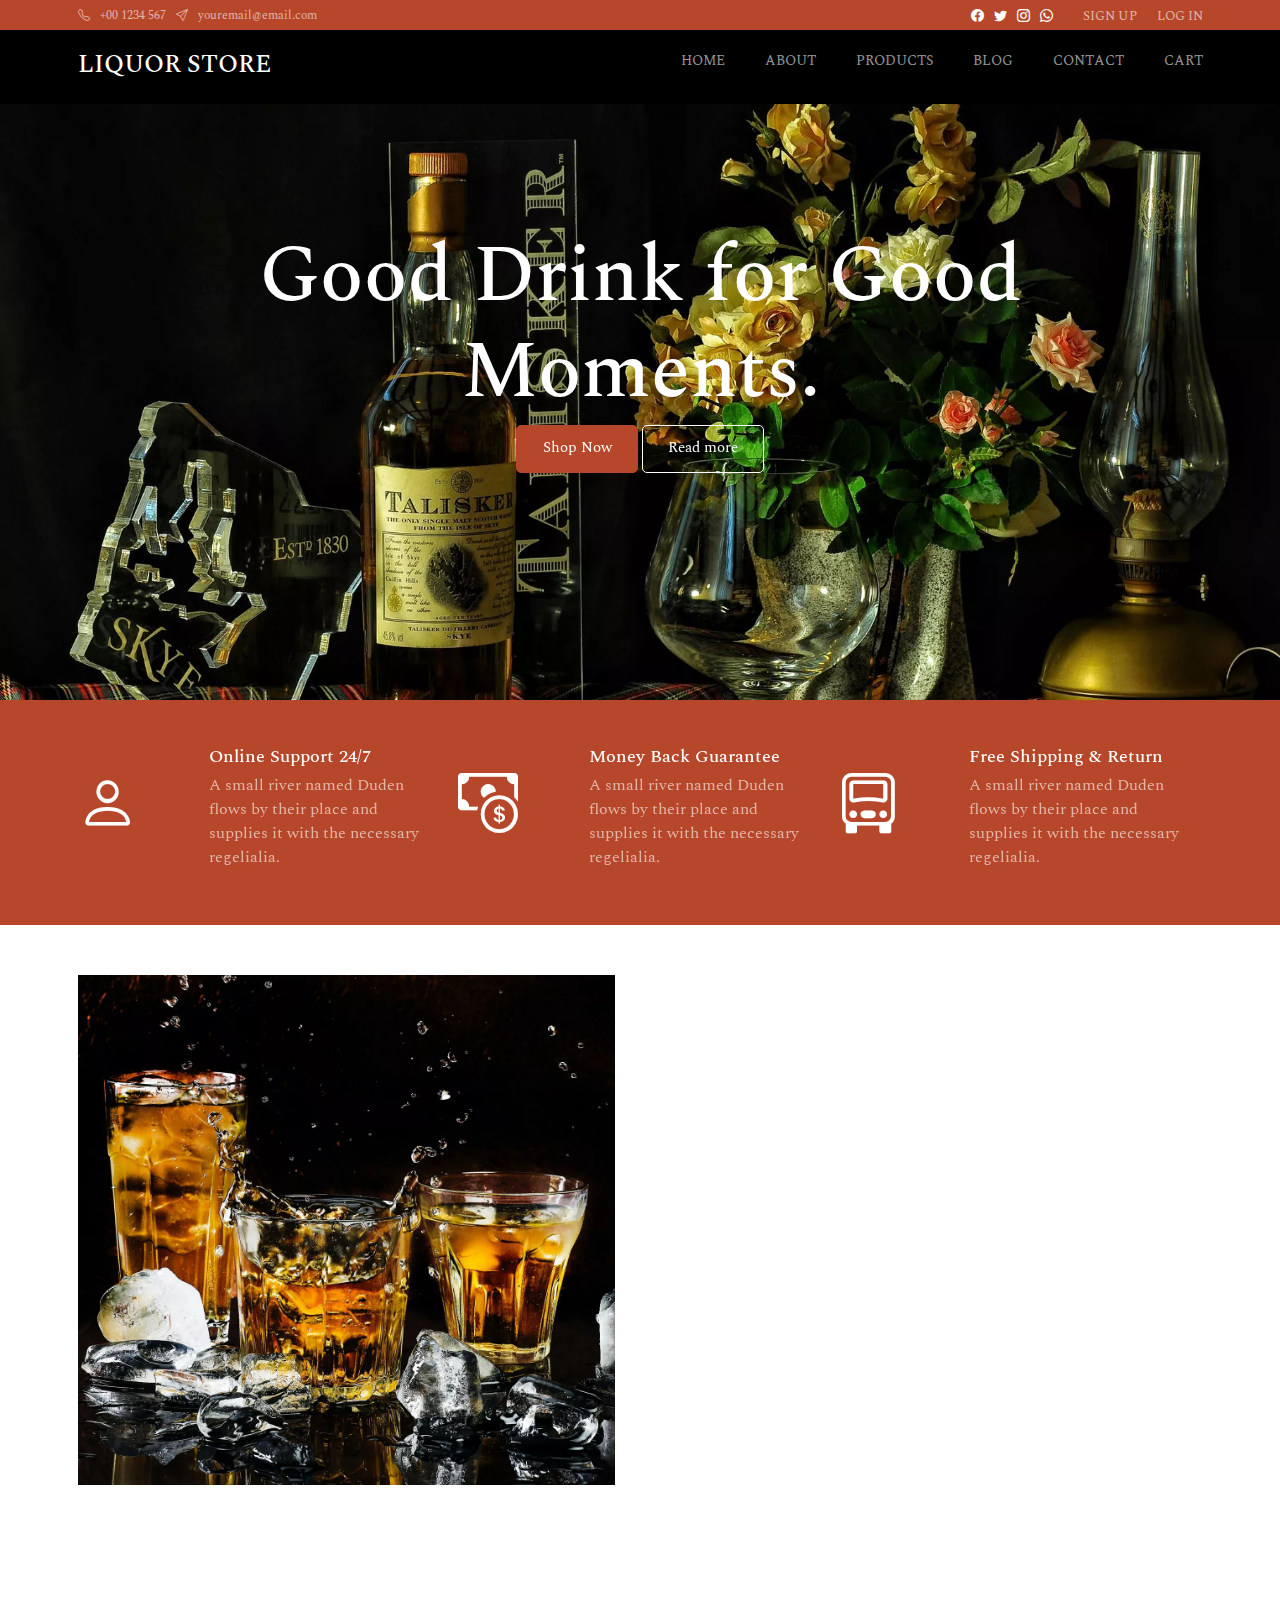
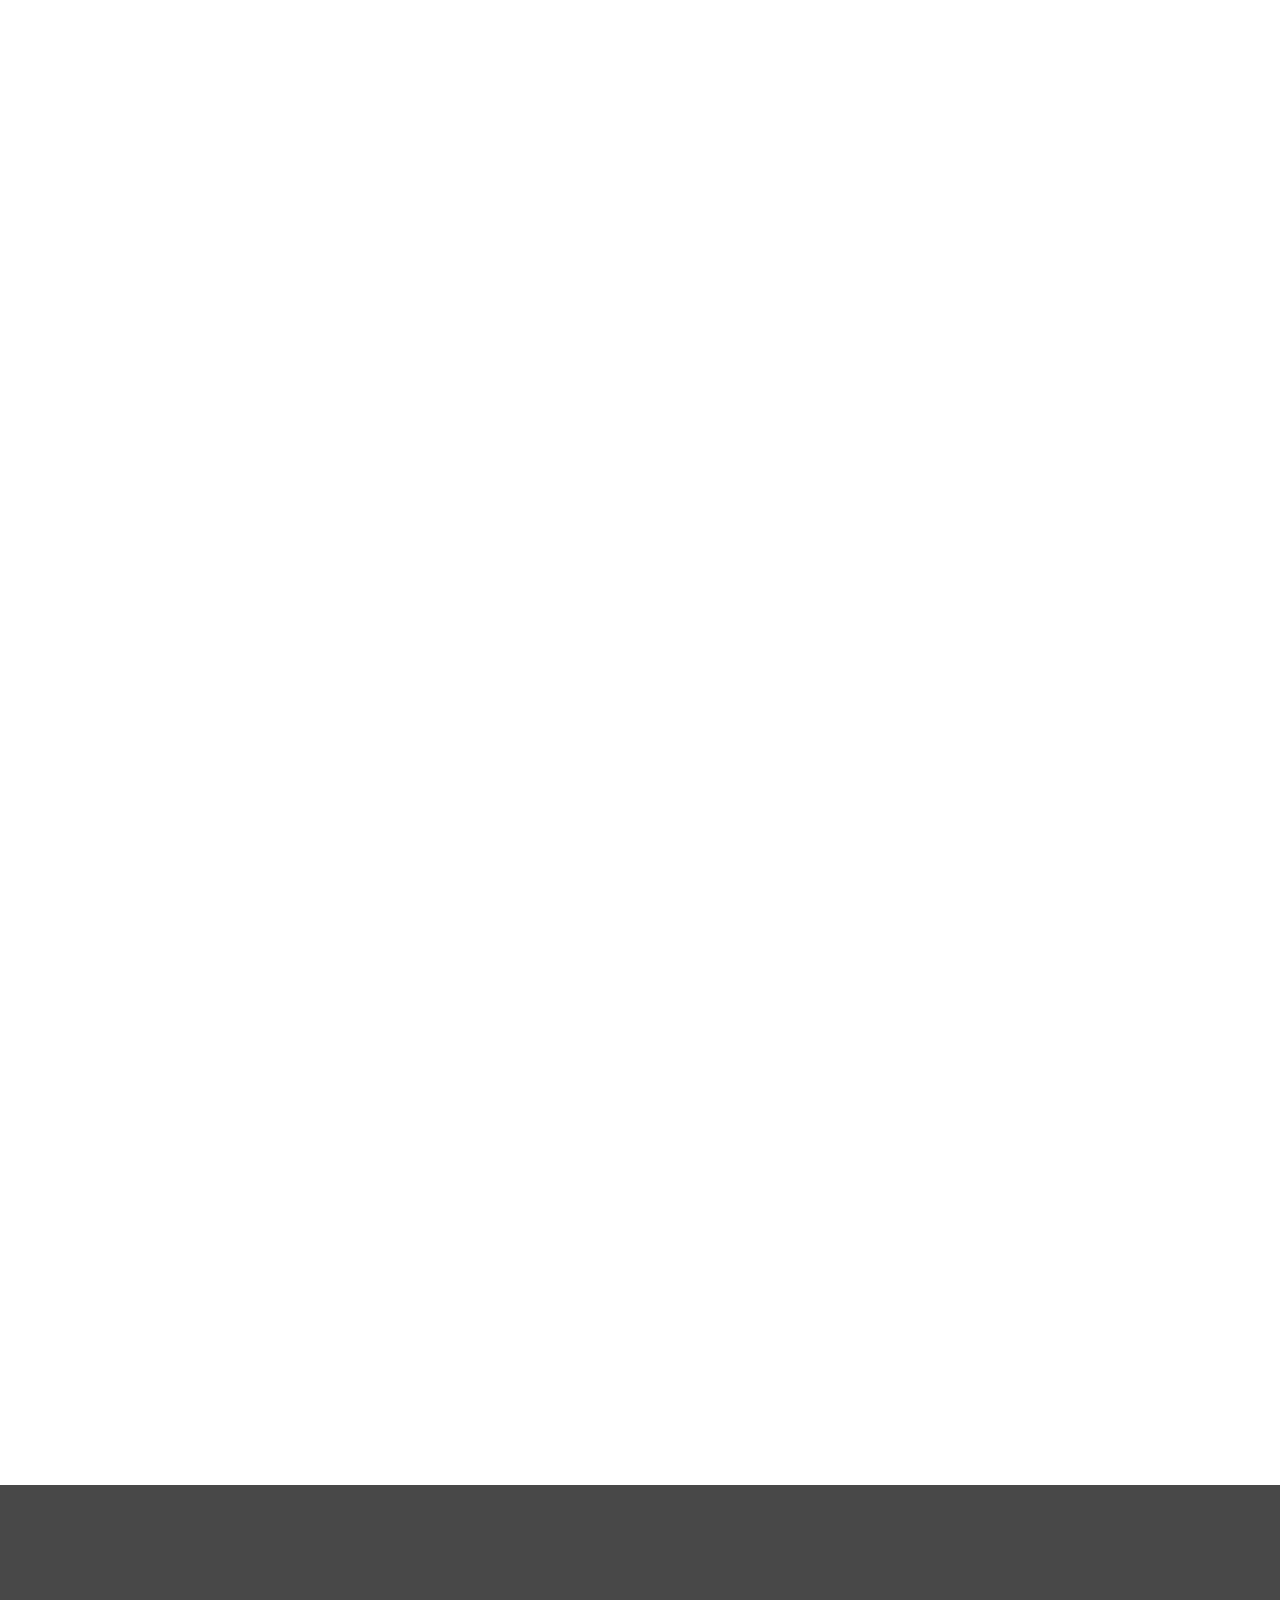
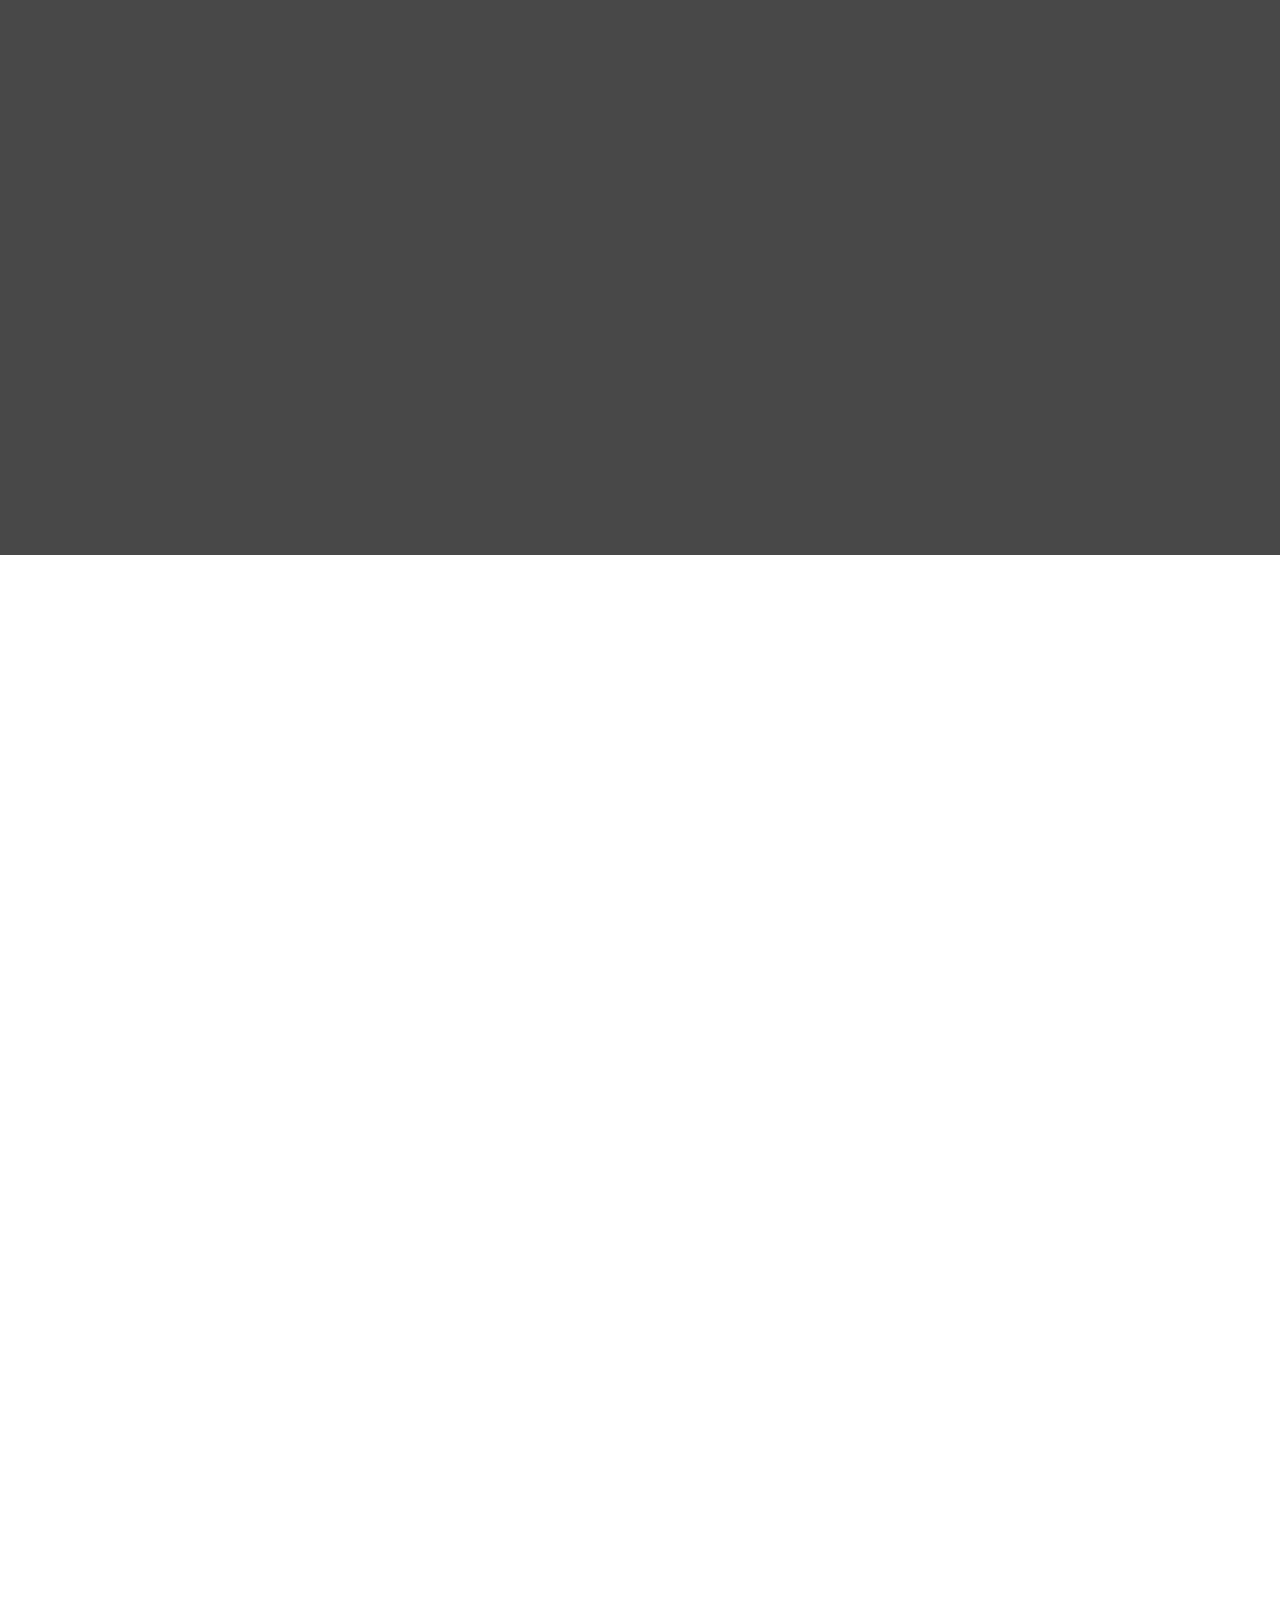
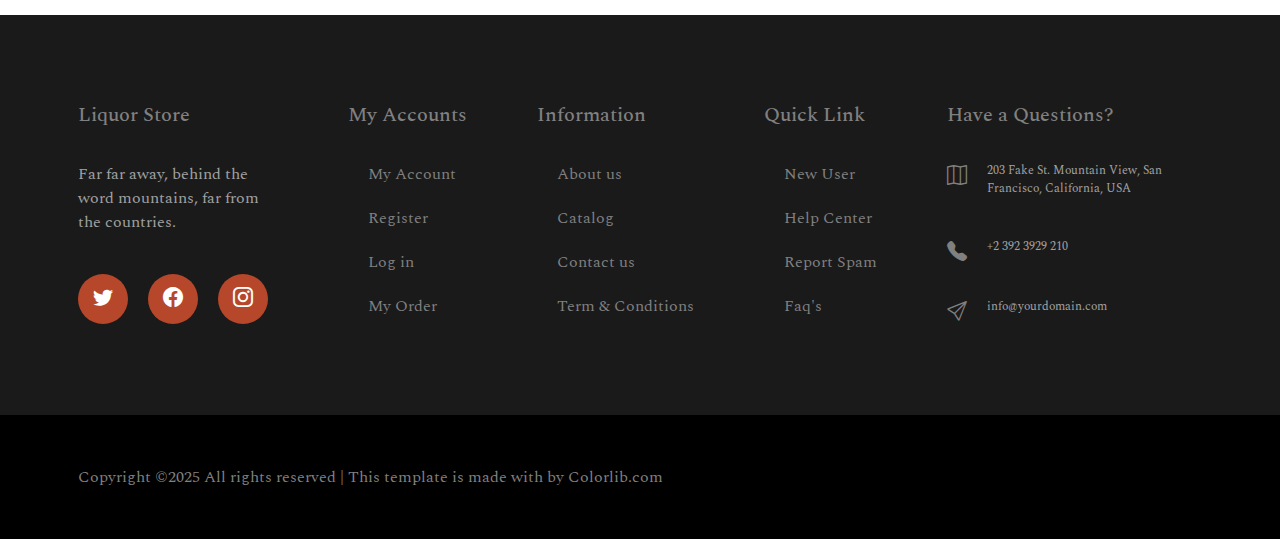
<file: index.html>
<!DOCTYPE html>
<html lang="en">

<head>
    <meta charset="UTF-8">
    <meta name="viewport" content="width=device-width, initial-scale=1.0">
    <link rel="stylesheet" href="./assets/css/reset.css">
    <link rel="stylesheet" href="./assets/css/style.css">
    <link href="https://cdn.jsdelivr.net/npm/bootstrap@5.3.3/dist/css/bootstrap.min.css" rel="stylesheet"
        integrity="sha384-QWTKZyjpPEjISv5WaRU9OFeRpok6YctnYmDr5pNlyT2bRjXh0JMhjY6hW+ALEwIH" crossorigin="anonymous">
    <link rel="stylesheet" href="https://cdn.jsdelivr.net/npm/bootstrap-icons@1.11.3/font/bootstrap-icons.min.css">
    <link href="https://unpkg.com/aos@2.3.1/dist/aos.css" rel="stylesheet">
    <title>Liquor Store</title>
</head>

<body>
    <!--              HEADER START               -->

    <header>
        <section id="header_area">
            <div class="container">
                <div class="header-box">
                    <div class="number">
                        <div class="telephone-box">
                            <i class="bi bi-telephone"></i>
                            <p>+00 1234 567</p>
                        </div>
                        <div class="email-box">
                            <i class="bi bi-send"></i>
                            <p>youremail@email.com</p>
                        </div>
                    </div>

                    <div class="social">
                        <div class="header-icon">
                            <i class="bi bi-facebook"></i>
                            <i class="bi bi-twitter"></i>
                            <i class="bi bi-instagram"></i>
                            <i class="bi bi-whatsapp"></i>
                        </div>
                        <div class="header-link">
                            <a href="/register.html">sign up</a>
                            <a href="/login.html">log in</a>
                        </div>
                    </div>
                </div>
            </div>
        </section>


        <section id="nav_area">
            <div class="container">
                <div class="nav-box">
                    <h1>liquor store</h1>
                    <div class="nav-list">
                        <ul>
                            <li><a href="/index.html">home</a></li>
                            <li><a href="/about.html">about</a></li>
                            <li><a href="/products.html">products</a>
                            </li>
                            <li><a href="/blog.html">blog</a></li>
                            <li><a href="/contact.html">contact</a></li>
                            <li><a href="/cart.html">cart</a></li>
                        </ul>
                    </div>
                    <i class="bi bi-list"></i>
                </div>
            </div>
        </section>
    </header>
    <!--              HEADER END                 -->

    <!--              MAIN START                 -->
    <main>

        <section id="good">
            <div class="good-text" data-aos="fade-up">
                <h1>Good Drink for Good Moments.</h1>
                <button class="shop"><span>Shop Now</span></button>
                <button class="read"><span>Read more</span></button>
            </div>
        </section>

        <section id="online">
            <div class="container" data-aos="fade-up">
                <div class="row">
                    <div class="col-lg-4 col-md-4 col-sm-12">
                        <div class="card mb-3" style="max-width: 100%;">
                            <div class="row g-0">
                                <div class="col-md-4 icon_box">
                                    <i class="bi bi-person card_icon"></i>
                                </div>
                                <div class="col-md-8">
                                    <div class="card-body">
                                        <h5 class="card-title">Online Support 24/7</h5>
                                        <p class="card-text">A small river named Duden flows by their place and supplies
                                            it with the necessary regelialia.</p>
                                    </div>
                                </div>
                            </div>
                        </div>
                    </div>

                    <div class="col-lg-4 col-md-4 col-sm-12">
                        <div class="card mb-3" style="max-width: 100%;">
                            <div class="row g-0">
                                <div class="col-md-4 icon_box">
                                    <i class="bi bi-cash-coin card_icon"></i>
                                </div>
                                <div class="col-md-8">
                                    <div class="card-body">
                                        <h5 class="card-title">Money Back Guarantee</h5>
                                        <p class="card-text">A small river named Duden flows by their place and supplies
                                            it with the necessary regelialia.</p>
                                    </div>
                                </div>
                            </div>
                        </div>
                    </div>

                    <div class="col-lg-4 col-md-4 col-sm-12">
                        <div class="card mb-3" style="max-width: 100%;">
                            <div class="row g-0">
                                <div class="col-md-4 icon_box">
                                    <i class="bi bi-truck-front card_icon"></i>
                                </div>
                                <div class="col-md-8">
                                    <div class="card-body">
                                        <h5 class="card-title">Free Shipping & Return</h5>
                                        <p class="card-text">A small river named Duden flows by their place and supplies
                                            it with the necessary regelialia.</p>
                                    </div>
                                </div>
                            </div>
                        </div>
                    </div>
                </div>
            </div>
        </section>


        <section id="desire">
            <div class="container">
                <div class="desire-box">
                    <div class="image"><img src="./assets/images/about.jpg" alt=""></div>
                    <div class="desire-text" data-aos="fade-up">
                        <p class="since">Since 1905</p>
                        <h2>Desire Meets A New Taste</h2>
                        <p>A small river named Duden flows by their place and supplies it with the necessary regelialia.
                            It is a paradisematic country, in which roasted parts of sentences fly into your mouth.

                            On her way she met a copy. The copy warned the Little Blind Text, that where it came from it
                            would have been rewritten a thousand times and everything that was left from its origin
                            would be the word "and" and the Little Blind Text should turn around and return to its own,
                            safe country.</p>
                        <h3>115 Years of Experience In Business</h3>
                    </div>
                </div>
            </div>
        </section>


        <section id="tequila">
            <div class="container" data-aos="fade-up">
                <div class="row">
                    <div class="col-lg-2 col-md-6 col-sm-12">
                        <div class="card" style="width: 100%;">
                            <div class="image"><img src="./assets/images/kind-1.jpg" class="card-img-top" alt="...">
                            </div>
                            <div class="card-body">
                                <h5 class="card-title">Brandy</h5>
                            </div>
                        </div>
                    </div>

                    <div class="col-lg-2 col-md-6 col-sm-12">
                        <div class="card" style="width: 100%;">
                            <div class="image"> <img src="./assets/images/kind-2.jpg" class="card-img-top" alt="...">
                            </div>
                            <div class="card-body">
                                <h5 class="card-title">Gin</h5>
                            </div>
                        </div>
                    </div>

                    <div class="col-lg-2 col-md-6 col-sm-12">
                        <div class="card" style="width: 100%;">
                            <div class="image"> <img src="./assets/images/kind-3.jpg" class="card-img-top" alt="...">
                            </div>
                            <div class="card-body">
                                <h5 class="card-title">Rum</h5>
                            </div>
                        </div>
                    </div>

                    <div class="col-lg-2 col-md-6 col-sm-12">
                        <div class="card" style="width: 100%;">
                            <div class="image"><img src="./assets/images/kind-4.jpg" class="card-img-top" alt="...">
                            </div>
                            <div class="card-body">
                                <h5 class="card-title">Tequila</h5>
                            </div>
                        </div>
                    </div>

                    <div class="col-lg-2 col-md-6 col-sm-12">
                        <div class="card" style="width: 100%;">
                            <div class="image"><img src="./assets/images/kind-5.jpg" class="card-img-top" alt="...">
                            </div>
                            <div class="card-body">
                                <h5 class="card-title">Vodka</h5>
                            </div>
                        </div>
                    </div>

                    <div class="col-lg-2 col-md-6 col-sm-12">
                        <div class="card" style="width: 100%;">
                            <div class="image"><img src="./assets/images/kind-6.jpg" class="card-img-top" alt="...">
                            </div>
                            <div class="card-body">
                                <h5 class="card-title">Whiskey</h5>
                            </div>
                        </div>
                    </div>
                </div>
            </div>
        </section>

        <section id="tastefully">

            <div class="container" data-aos="fade-right">
                <div class="row">
                    <div class="tastefully-text">
                        <p>Our Delightful offerings</p>
                        <h1>Tastefully Yours</h1>
                    </div>

                    <div class="col-lg-3 col-md-6 col-sm-12">
                        <div class="card" style="width: 100%;">
                            <div class="image"><img src="./assets/images/prod-1.jpg" class="card-img-top" alt="...">
                            </div>
                            <div class="card-body">
                                <div class="sale">Sale</div>
                                <p class="name">Brandy</p>
                                <h1>Bacardi 151</h1>
                                <p>$49.00</p>
                            </div>
                        </div>
                    </div>


                    <div class="col-lg-3 col-md-6 col-sm-12">
                        <div class="card" style="width: 100%;">
                            <div class="image"> <img src="./assets/images/prod-2.jpg" class="card-img-top" alt="...">
                            </div>
                            <div class="card-body">
                                <div class="best">Best Seller</div>
                                <p class="name">Gin</p>
                                <h1>Jim Beam Kentucky Straight</h1>
                                <p>$69.00</p>
                            </div>
                        </div>
                    </div>

                    <div class="col-lg-3 col-md-6 col-sm-12">
                        <div class="card" style="width: 100%;">
                            <div class="image"> <img src="./assets/images/prod-3.jpg" class="card-img-top" alt="...">
                            </div>
                            <div class="card-body">
                                <div class="new">New Arrival</div>
                                <p class="name">Rum</p>
                                <h1>Citadelle</h1>
                                <p>$69.00</p>
                            </div>
                        </div>
                    </div>


                    <div class="col-lg-3 col-md-6 col-sm-12">
                        <div class="card" style="width: 100%;">
                            <div class="image"><img src="./assets/images/prod-4.jpg" class="card-img-top" alt="...">
                            </div>
                            <div class="card-body">
                                <p class="name">Rum</p>
                                <h1>The Glenlivet</h1>
                                <p>$69.00</p>
                            </div>
                        </div>
                    </div>

                    <div class="col-lg-3 col-md-6 col-sm-12">
                        <div class="card" style="width: 100%;">
                            <div class="image"><img src="./assets/images/prod-5.jpg" class="card-img-top" alt="...">
                            </div>
                            <div class="card-body">
                                <p class="name">Whiskey</p>
                                <h1>Black Label</h1>
                                <p>$69.00</p>
                            </div>
                        </div>
                    </div>


                    <div class="col-lg-3 col-md-6 col-sm-12">
                        <div class="card" style="width: 100%;">
                            <div class="image"> <img src="./assets/images/prod-6.jpg" class="card-img-top" alt="...">
                            </div>
                            <div class="card-body">
                                <p class="name">Tequila</p>
                                <h1>Macallan</h1>
                                <p>$69.00</p>
                            </div>
                        </div>
                    </div>

                    <div class="col-lg-3 col-md-6 col-sm-12">
                        <div class="card" style="width: 100%;">
                            <div class="image"><img src="./assets/images/prod-7.jpg" class="card-img-top" alt="...">
                            </div>
                            <div class="card-body">
                                <p class="name">Vodka</p>
                                <h1>Old Monk</h1>
                                <p>$69.00</p>
                            </div>
                        </div>
                    </div>


                    <div class="col-lg-3 col-md-6 col-sm-12">
                        <div class="card" style="width: 100%;">
                            <div class="image"> <img src="./assets/images/prod-8.jpg" class="card-img-top" alt="...">
                            </div>
                            <div class="card-body">
                                <p class="name">Whiskey</p>
                                <h1>Jameson Irish Whiskey</h1>
                                <p>$69.00</p>
                            </div>
                        </div>
                    </div>


                </div>

                <button class="view"><span>View All Products<i class="bi bi-arrow-right"></i></span></button>
            </div>
        </section>


        <section id="clients">
            <div class="background-div">
                <div class="container" data-aos="fade-up">
                    <div class="row">
                        <div class="clients-text">
                            <p>Testimonial</p>
                            <h1>Happy Clients</h1>
                        </div>


                        <div class="col-lg-4 col-md-4 col-sm-12">
                            <div class="card">
                                <div class="card-title">
                                    <p>Far far away, behind the word mountains, far from the countries Vokalia and
                                        Consonnantia there live the blind texts.</p>
                                </div>
                                <div class="card-text">
                                    <div class="image"><img src="/assets/images/person_1.jpg" alt=""></div>
                                    <div class="image-text">
                                        <h3>Roger Scott</h3>
                                        <p>Marketing Manager</p>
                                    </div>
                                </div>
                                <div class="quote"><i class="bi bi-quote"></i></div>
                            </div>
                        </div>

                        <div class="col-lg-4 col-md-4 col-sm-12">
                            <div class="card">
                                <div class="card-title">
                                    <p>Far far away, behind the word mountains, far from the countries Vokalia and
                                        Consonnantia there live the blind texts.</p>
                                </div>
                                <div class="card-text">
                                    <div class="image"><img src="/assets/images/person_2.jpg" alt=""></div>
                                    <div class="image-text">
                                        <h3>Roger Scott</h3>
                                        <p>Marketing Manager</p>
                                    </div>
                                </div>

                                <div class="quote"><i class="bi bi-quote"></i></div>
                            </div>
                        </div>

                        <div class="col-lg-4 col-md-4 col-sm-12">
                            <div class="card">
                                <div class="card-title">
                                    <p>Far far away, behind the word mountains, far from the countries Vokalia and
                                        Consonnantia there live the blind texts.</p>
                                </div>
                                <div class="card-text">
                                    <div class="image"><img src="/assets/images/person_3.jpg" alt=""></div>
                                    <div class="image-text">
                                        <h3>Roger Scott</h3>
                                        <p>Marketing Manager</p>
                                    </div>
                                </div>
                                <div class="quote"><i class="bi bi-quote"></i></div>
                            </div>
                        </div>


                        <div class="pagination">
                            <div class="circle"></div>
                            <div class="circle"></div>
                            <div class="circle"></div>
                            <div class="circle"></div>
                            <div class="circle"></div>
                        </div>

                    </div>
                </div>
            </div>
        </section>

        <section id="recent">
            <div class="container" data-aos="fade-up">
                <div class="row">
                    <div class="recent-text">
                        <p>Blog</p>
                        <h1>Recent Blog</h1>
                    </div>

                    <div class="col-lg-6 col-md-6 col-sm-12">
                        <div class="card">
                            <div class="image"><img src="./assets/images/image_1.jpg" alt=""></div>
                            <div class="card-text">
                                <div class="date">
                                    <i class="bi bi-calendar"></i>
                                    <p>23 April 2020</p>
                                </div>
                                <h1>The Recipe from a Winemaker’s Restaurent</h1>
                                <p>A small river named Duden flows by their place and supplies it with the necessary
                                    regelialia.</p>
                                <a href="#">Continue </a>
                            </div>
                        </div>
                    </div>

                    <div class="col-lg-6 col-md-6 col-sm-12">
                        <div class="card">
                            <div class="image"><img src="./assets/images/image_2.jpg" alt=""></div>
                            <div class="card-text">
                                <div class="date">
                                    <i class="bi bi-calendar"></i>
                                    <p>23 April 2020</p>
                                </div>
                                <h1>The Recipe from a Winemaker’s Restaurent</h1>
                                <p>A small river named Duden flows by their place and supplies it with the necessary
                                    regelialia.</p>
                                <a href="#">Continue </a>
                            </div>
                        </div>
                    </div>

                    <div class="col-lg-6 col-md-6 col-sm-12">
                        <div class="card">
                            <div class="image"><img src="./assets/images/image_3.jpg" alt=""></div>
                            <div class="card-text">
                                <div class="date">
                                    <i class="bi bi-calendar"></i>
                                    <p>23 April 2020</p>
                                </div>
                                <h1>The Recipe from a Winemaker’s Restaurent</h1>
                                <p>A small river named Duden flows by their place and supplies it with the necessary
                                    regelialia.</p>
                                <a href="#">Continue </a>
                            </div>
                        </div>
                    </div>

                    <div class="col-lg-6 col-md-6 col-sm-12">
                        <div class="card">
                            <div class="image"><img src="./assets/images/image_4.jpg" alt=""></div>
                            <div class="card-text">
                                <div class="date">
                                    <i class="bi bi-calendar"></i>
                                    <p>23 April 2020</p>
                                </div>
                                <h1>The Recipe from a Winemaker’s Restaurent</h1>
                                <p>A small river named Duden flows by their place and supplies it with the necessary
                                    regelialia.</p>
                                <a href="#">Continue </a>
                            </div>
                        </div>
                    </div>

                </div>
        </section>
    </main>
    <!--              MAIN END                   -->

    <!--              FOOTER START               -->
    <footer>
        <section id="footer_area">
            <div class="container">
                <div class="footer-boxs">
                    <div class="box1">
                        <h1>Liquor Store</h1>
                        <p>Far far away, behind the word mountains, far from the countries.</p>
                        <div class="footer-social">
                            <div class="social1">
                                <i class="bi bi-twitter"></i>
                            </div>
                            <div class="social2">
                                <i class="bi bi-facebook"></i>
                            </div>
                            <div class="social3">
                                <i class="bi bi-instagram"></i>
                            </div>
                        </div>
                    </div>
                    <div class="box2">
                        <h1>My Accounts</h1>
                        <ul>
                            <li><a href="#">My Account</a></li>
                            <li><a href="#">Register</a></li>
                            <li><a href="#">Log in</a></li>
                            <li><a href="#">My Order</a></li>
                        </ul>
                    </div>
                    <div class="box3">
                        <h1>Information</h1>
                        <ul>
                            <li><a href="#">About us</a></li>
                            <li><a href="#">Catalog</a></li>
                            <li><a href="#">Contact us</a></li>
                            <li><a href="#">Term & Conditions</a></li>
                        </ul>
                    </div>
                    <div class="box4">
                        <h1>Quick Link</h1>
                        <ul>
                            <li><a href="#">New User</a></li>
                            <li><a href="#">Help Center</a></li>
                            <li><a href="#">Report Spam</a></li>
                            <li><a href="#">Faq's</a></li>
                        </ul>
                    </div>
                    <div class="box5">
                        <h1>Have a Questions?</h1>
                        <div class="map">
                            <i class="bi bi-map"></i>
                            <p> 203 Fake St. Mountain View, San Francisco, California, USA</p>
                        </div>
                        <div class="telephone">
                            <i class="bi bi-telephone-fill"></i>
                            <p>+2 392 3929 210</p>
                        </div>
                        <div class="send">
                            <i class="bi bi-send"></i>
                            <p>info@yourdomain.com</p>
                        </div>
                    </div>
                </div>
            </div>
        </section>

        <section id="copyright">
            <div class="container">
                <span>Copyright ©2025 All rights reserved | This template is made with by Colorlib.com</span>
            </div>
        </section>
    </footer>
    <!--               FOOTER END                -->
    <script src="https://unpkg.com/aos@2.3.1/dist/aos.js"></script>
    <script>
        AOS.init();
    </script>
    <script src="https://cdn.jsdelivr.net/npm/bootstrap@5.3.3/dist/js/bootstrap.bundle.min.js"
        integrity="sha384-YvpcrYf0tY3lHB60NNkmXc5s9fDVZLESaAA55NDzOxhy9GkcIdslK1eN7N6jIeHz"
        crossorigin="anonymous"></script>
</body>

</html>
</file>
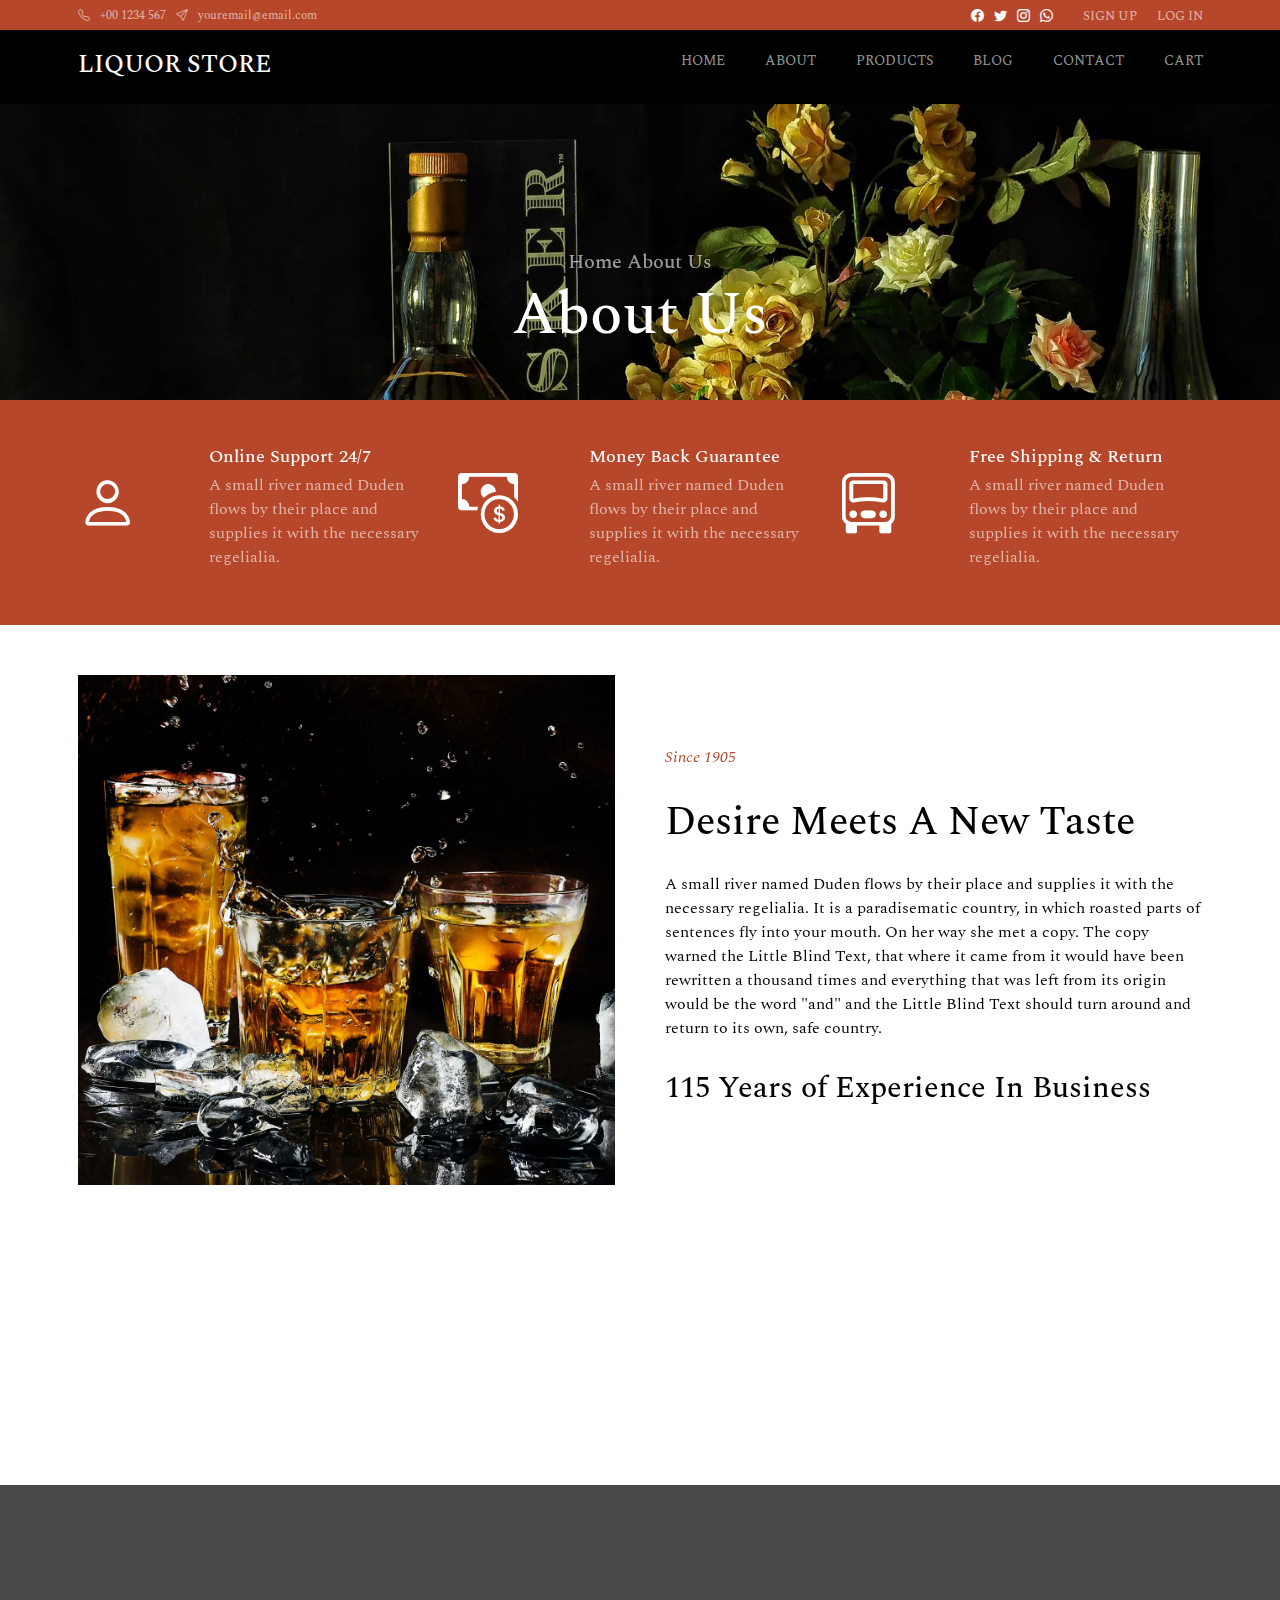
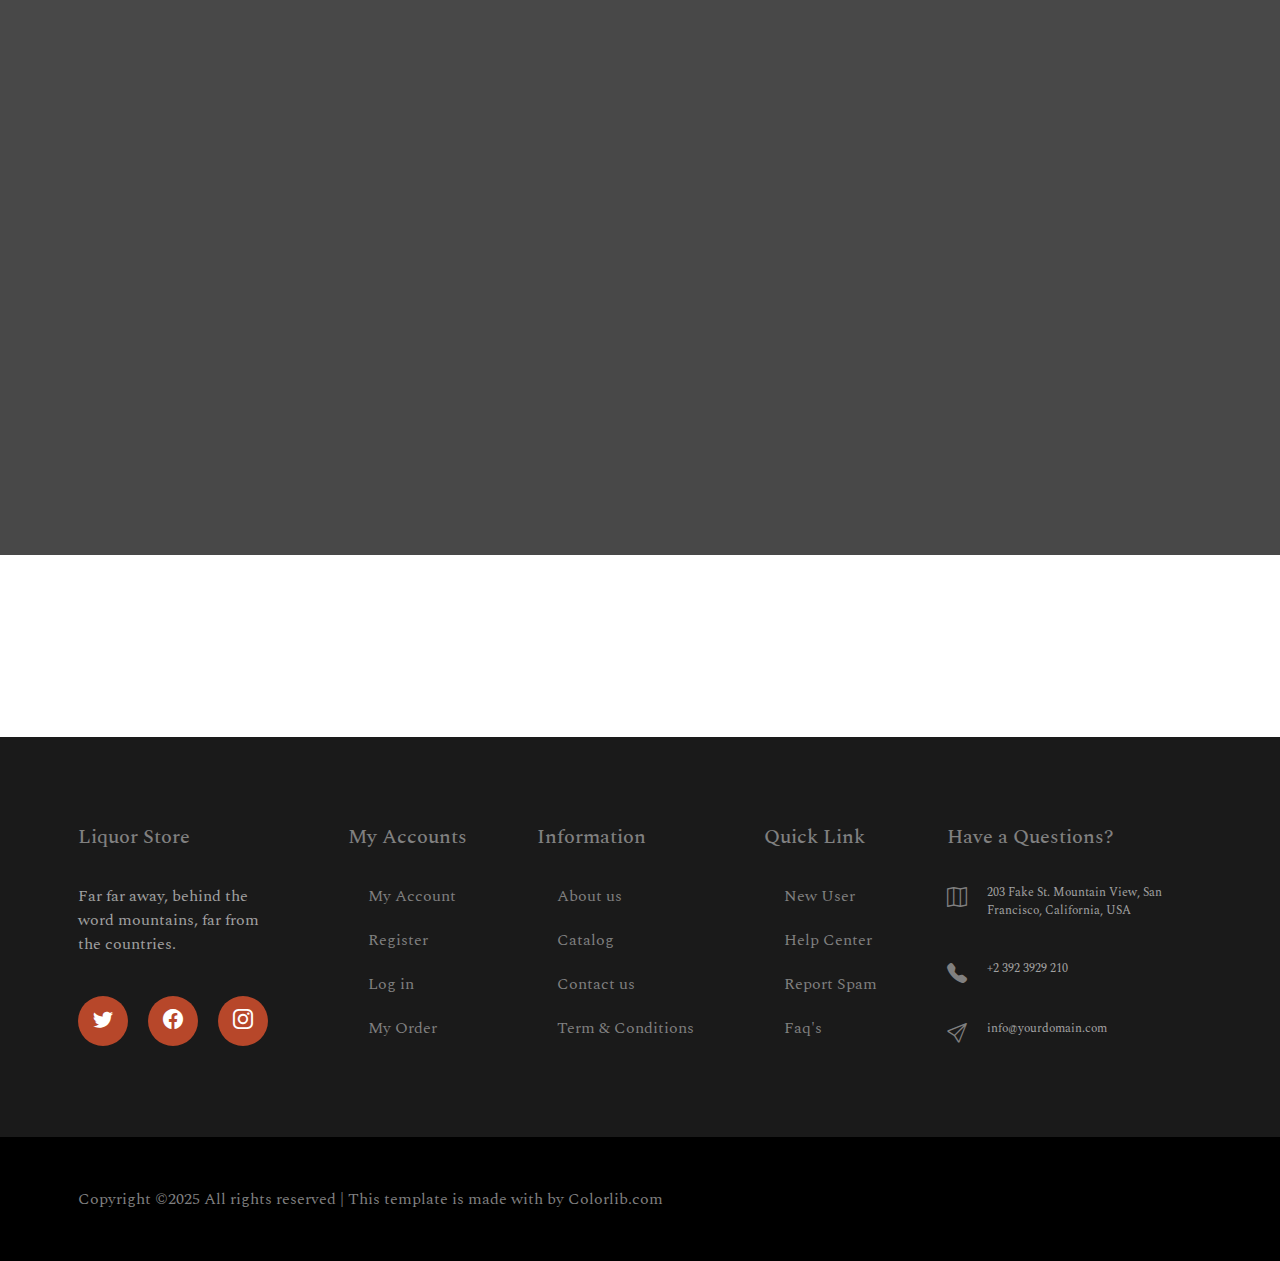
<file: about.html>
<!DOCTYPE html>
<html lang="en">

<head>
    <meta charset="UTF-8">
    <meta name="viewport" content="width=device-width, initial-scale=1.0">
    <link rel="stylesheet" href="./assets/css/reset.css">
    <link rel="stylesheet" href="./assets/css/about.css">
    <link href="https://cdn.jsdelivr.net/npm/bootstrap@5.3.3/dist/css/bootstrap.min.css" rel="stylesheet"
        integrity="sha384-QWTKZyjpPEjISv5WaRU9OFeRpok6YctnYmDr5pNlyT2bRjXh0JMhjY6hW+ALEwIH" crossorigin="anonymous">
    <link rel="stylesheet" href="https://cdn.jsdelivr.net/npm/bootstrap-icons@1.11.3/font/bootstrap-icons.min.css">
    <link href="https://unpkg.com/aos@2.3.1/dist/aos.css" rel="stylesheet">
    <title>Liquor Store</title>
</head>

<body>
    <!--              HEADER START               -->

    <header>
        <section id="header_area">
            <div class="container">
                <div class="header-box">
                    <div class="number">
                        <div class="telephone-box">
                            <i class="bi bi-telephone"></i>
                            <p>+00 1234 567</p>
                        </div>
                        <div class="email-box">
                            <i class="bi bi-send"></i>
                            <p>youremail@email.com</p>
                        </div>
                    </div>

                    <div class="social">
                        <div class="header-icon">
                            <i class="bi bi-facebook"></i>
                            <i class="bi bi-twitter"></i>
                            <i class="bi bi-instagram"></i>
                            <i class="bi bi-whatsapp"></i>
                        </div>
                        <div class="header-link">
                            <a href="/register.html">sign up</a>
                            <a href="/login.html">log in</a>
                        </div>
                    </div>
                </div>
            </div>
        </section>


        <section id="nav_area">
            <div class="container">
                <div class="nav-box">
                    <h1>liquor store</h1>
                    <div class="nav-list">
                        <ul>
                            <li><a href="./index.html">home</a></li>
                            <li><a href="/about.html">about</a></li>
                            <li><a href="/products.html">products</a>
                            <li><a href="/blog.html">blog</a></li>
                            <li><a href="/contact.html">contact</a></li>
                            <li><a href="/cart.html">cart</a></li>
                        </ul>
                    </div>
                    <i class="bi bi-list"></i>
                </div>
            </div>
        </section>
    </header>
    <!--              HEADER END                 -->

    <!--              MAIN START                 -->
    <main>

        <section id="hero">
            <div class="container" data-aos="fade-up">
                <div class="hero-text">
                    <h2>Home About Us</h2>
                    <h1>About Us</h1>
                </div>
            </div>
        </section>



        <section id="online">
            <div class="container" data-aos="fade-up">
                <div class="row">
                    <div class="col-lg-4 col-md-4 col-sm-12">
                        <div class="card mb-3" style="max-width: 100%;">
                            <div class="row g-0">
                                <div class="col-md-4 icon_box">
                                    <i class="bi bi-person card_icon"></i>
                                </div>
                                <div class="col-md-8">
                                    <div class="card-body">
                                        <h5 class="card-title">Online Support 24/7</h5>
                                        <p class="card-text">A small river named Duden flows by their place and supplies
                                            it with the necessary regelialia.</p>
                                    </div>
                                </div>
                            </div>
                        </div>
                    </div>

                    <div class="col-lg-4 col-md-4 col-sm-12">
                        <div class="card mb-3" style="max-width: 100%;">
                            <div class="row g-0">
                                <div class="col-md-4 icon_box">
                                    <i class="bi bi-cash-coin card_icon"></i>
                                </div>
                                <div class="col-md-8">
                                    <div class="card-body">
                                        <h5 class="card-title">Money Back Guarantee</h5>
                                        <p class="card-text">A small river named Duden flows by their place and supplies
                                            it with the necessary regelialia.</p>
                                    </div>
                                </div>
                            </div>
                        </div>
                    </div>

                    <div class="col-lg-4 col-md-4 col-sm-12">
                        <div class="card mb-3" style="max-width: 100%;">
                            <div class="row g-0">
                                <div class="col-md-4 icon_box">
                                    <i class="bi bi-truck-front card_icon"></i>
                                </div>
                                <div class="col-md-8">
                                    <div class="card-body">
                                        <h5 class="card-title">Free Shipping & Return</h5>
                                        <p class="card-text">A small river named Duden flows by their place and supplies
                                            it with the necessary regelialia.</p>
                                    </div>
                                </div>
                            </div>
                        </div>
                    </div>
                </div>
            </div>
        </section>


        <section id="desire">
            <div class="container">
                <div class="desire-box">
                    <div class="image"><img src="./assets/images/about.jpg" alt=""></div>
                    <div class="desire-text" data-aos="fade-up">
                        <p class="since">Since 1905</p>
                        <h2>Desire Meets A New Taste</h2>
                        <p>A small river named Duden flows by their place and supplies it with the necessary regelialia.
                            It is a paradisematic country, in which roasted parts of sentences fly into your mouth.

                            On her way she met a copy. The copy warned the Little Blind Text, that where it came from it
                            would have been rewritten a thousand times and everything that was left from its origin
                            would be the word "and" and the Little Blind Text should turn around and return to its own,
                            safe country.</p>
                        <h3>115 Years of Experience In Business</h3>
                    </div>
                </div>
            </div>
        </section>

        <section id="tequila">
            <div class="container" data-aos="fade-up">
                <div class="row">
                    <div class="col-lg-2 col-md-6 col-sm-12">
                        <div class="card" style="width: 100%;">
                            <div class="image"><img src="./assets/images/kind-1.jpg" class="card-img-top" alt="...">
                            </div>
                            <div class="card-body">
                                <h5 class="card-title">Brandy</h5>
                            </div>
                        </div>
                    </div>

                    <div class="col-lg-2 col-md-6 col-sm-12">
                        <div class="card" style="width: 100%;">
                            <div class="image"> <img src="./assets/images/kind-2.jpg" class="card-img-top" alt="...">
                            </div>
                            <div class="card-body">
                                <h5 class="card-title">Gin</h5>
                            </div>
                        </div>
                    </div>

                    <div class="col-lg-2 col-md-6 col-sm-12">
                        <div class="card" style="width: 100%;">
                            <div class="image"> <img src="./assets/images/kind-3.jpg" class="card-img-top" alt="...">
                            </div>
                            <div class="card-body">
                                <h5 class="card-title">Rum</h5>
                            </div>
                        </div>
                    </div>

                    <div class="col-lg-2 col-md-6 col-sm-12">
                        <div class="card" style="width: 100%;">
                            <div class="image"><img src="./assets/images/kind-4.jpg" class="card-img-top" alt="...">
                            </div>
                            <div class="card-body">
                                <h5 class="card-title">Tequila</h5>
                            </div>
                        </div>
                    </div>

                    <div class="col-lg-2 col-md-6 col-sm-12">
                        <div class="card" style="width: 100%;">
                            <div class="image"><img src="./assets/images/kind-5.jpg" class="card-img-top" alt="...">
                            </div>
                            <div class="card-body">
                                <h5 class="card-title">Vodka</h5>
                            </div>
                        </div>
                    </div>

                    <div class="col-lg-2 col-md-6 col-sm-12">
                        <div class="card" style="width: 100%;">
                            <div class="image"><img src="./assets/images/kind-6.jpg" class="card-img-top" alt="...">
                            </div>
                            <div class="card-body">
                                <h5 class="card-title">Whiskey</h5>
                            </div>
                        </div>
                    </div>
                </div>
            </div>
        </section>

        <section id="clients">
            <div class="background-div">
                <div class="container" data-aos="fade-up">
                    <div class="row">
                        <div class="clients-text">
                            <p>Testimonial</p>
                            <h1>Happy Clients</h1>
                        </div>


                        <div class="col-lg-4 col-md-4 col-sm-12">
                            <div class="card">
                                <div class="card-title">
                                    <p>Far far away, behind the word mountains, far from the countries Vokalia and
                                        Consonnantia there live the blind texts.</p>
                                </div>
                                <div class="card-text">
                                    <div class="image"><img src="/assets/images/person_1.jpg" alt=""></div>
                                    <div class="image-text">
                                        <h3>Roger Scott</h3>
                                        <p>Marketing Manager</p>
                                    </div>
                                </div>
                                <div class="quote"><i class="bi bi-quote"></i></div>
                            </div>
                        </div>

                        <div class="col-lg-4 col-md-4 col-sm-12">
                            <div class="card">
                                <div class="card-title">
                                    <p>Far far away, behind the word mountains, far from the countries Vokalia and
                                        Consonnantia there live the blind texts.</p>
                                </div>
                                <div class="card-text">
                                    <div class="image"><img src="/assets/images/person_2.jpg" alt=""></div>
                                    <div class="image-text">
                                        <h3>Roger Scott</h3>
                                        <p>Marketing Manager</p>
                                    </div>
                                </div>

                                <div class="quote"><i class="bi bi-quote"></i></div>
                            </div>
                        </div>

                        <div class="col-lg-4 col-md-4 col-sm-12">
                            <div class="card">
                                <div class="card-title">
                                    <p>Far far away, behind the word mountains, far from the countries Vokalia and
                                        Consonnantia there live the blind texts.</p>
                                </div>
                                <div class="card-text">
                                    <div class="image"><img src="/assets/images/person_3.jpg" alt=""></div>
                                    <div class="image-text">
                                        <h3>Roger Scott</h3>
                                        <p>Marketing Manager</p>
                                    </div>
                                </div>
                                <div class="quote"><i class="bi bi-quote"></i></div>
                            </div>
                        </div>


                        <div class="pagination">
                            <div class="circle"></div>
                            <div class="circle"></div>
                            <div class="circle"></div>
                            <div class="circle"></div>
                            <div class="circle"></div>
                        </div>

                    </div>
                </div>
            </div>
        </section>


        <section id="statica">
            <div class="container" data-aos="fade-up">
                <div class="row">
                    <div class="col-lg-3 col-md-6 col-sm-12">
                        <div class="card">
                            <div class="card-number">
                                <h1>3,000</h1>
                            </div>
                            <div class="card-text">
                                <h2>
                                    Our Satisfied Customers
                                </h2>
                            </div>
                        </div>
                    </div>

                    <div class="col-lg-3 col-md-6 col-sm-12">
                        <div class="card">
                            <div class="card-number">
                                <h1>115</h1>
                            </div>
                            <div class="card-text">
                                <h2>
                                    Years of Experience
                                </h2>
                            </div>
                        </div>
                    </div>

                    <div class="col-lg-3 col-md-6 col-sm-12">
                        <div class="card">
                            <div class="card-number">
                                <h1>100</h1>
                            </div>
                            <div class="card-text">
                                <h2>
                                    Kinds of Liquor
                                </h2>
                            </div>
                        </div>
                    </div>

                    <div class="col-lg-3 col-md-6 col-sm-12">
                        <div class="card">
                            <div class="card-number">
                                <h1>40</h1>
                            </div>
                            <div class="card-text">
                                <h2>
                                    Our Branches
                                </h2>
                            </div>
                        </div>
                    </div>
                </div>
            </div>
        </section>

    </main>
    <!--              MAIN END                   -->

    
    <!--              FOOTER START               -->
    <footer>
        <section id="footer_area">
            <div class="container">
                <div class="footer-boxs">
                    <div class="box1">
                        <h1>Liquor Store</h1>
                        <p>Far far away, behind the word mountains, far from the countries.</p>
                        <div class="footer-social">
                            <div class="social1">
                                <i class="bi bi-twitter"></i>
                            </div>
                            <div class="social2">
                                <i class="bi bi-facebook"></i>
                            </div>
                            <div class="social3">
                                <i class="bi bi-instagram"></i>
                            </div>
                        </div>
                    </div>
                    <div class="box2">
                        <h1>My Accounts</h1>
                        <ul>
                            <li><a href="#">My Account</a></li>
                            <li><a href="#">Register</a></li>
                            <li><a href="#">Log in</a></li>
                            <li><a href="#">My Order</a></li>
                        </ul>
                    </div>
                    <div class="box3">
                        <h1>Information</h1>
                        <ul>
                            <li><a href="#">About us</a></li>
                            <li><a href="#">Catalog</a></li>
                            <li><a href="#">Contact us</a></li>
                            <li><a href="#">Term & Conditions</a></li>
                        </ul>
                    </div>
                    <div class="box4">
                        <h1>Quick Link</h1>
                        <ul>
                            <li><a href="#">New User</a></li>
                            <li><a href="#">Help Center</a></li>
                            <li><a href="#">Report Spam</a></li>
                            <li><a href="#">Faq's</a></li>
                        </ul>
                    </div>
                    <div class="box5">
                        <h1>Have a Questions?</h1>
                        <div class="map">
                            <i class="bi bi-map"></i>
                            <p> 203 Fake St. Mountain View, San Francisco, California, USA</p>
                        </div>
                        <div class="telephone">
                            <i class="bi bi-telephone-fill"></i>
                            <p>+2 392 3929 210</p>
                        </div>
                        <div class="send">
                            <i class="bi bi-send"></i>
                            <p>info@yourdomain.com</p>
                        </div>
                    </div>
                </div>
            </div>
        </section>

        <section id="copyright">
            <div class="container">
                <span>Copyright ©2025 All rights reserved | This template is made with by Colorlib.com</span>
            </div>
        </section>
    </footer>
    <!--               FOOTER END                -->
    <script src="https://unpkg.com/aos@2.3.1/dist/aos.js"></script>
    <script>
        AOS.init();
    </script>
</body>

</html>
</file>
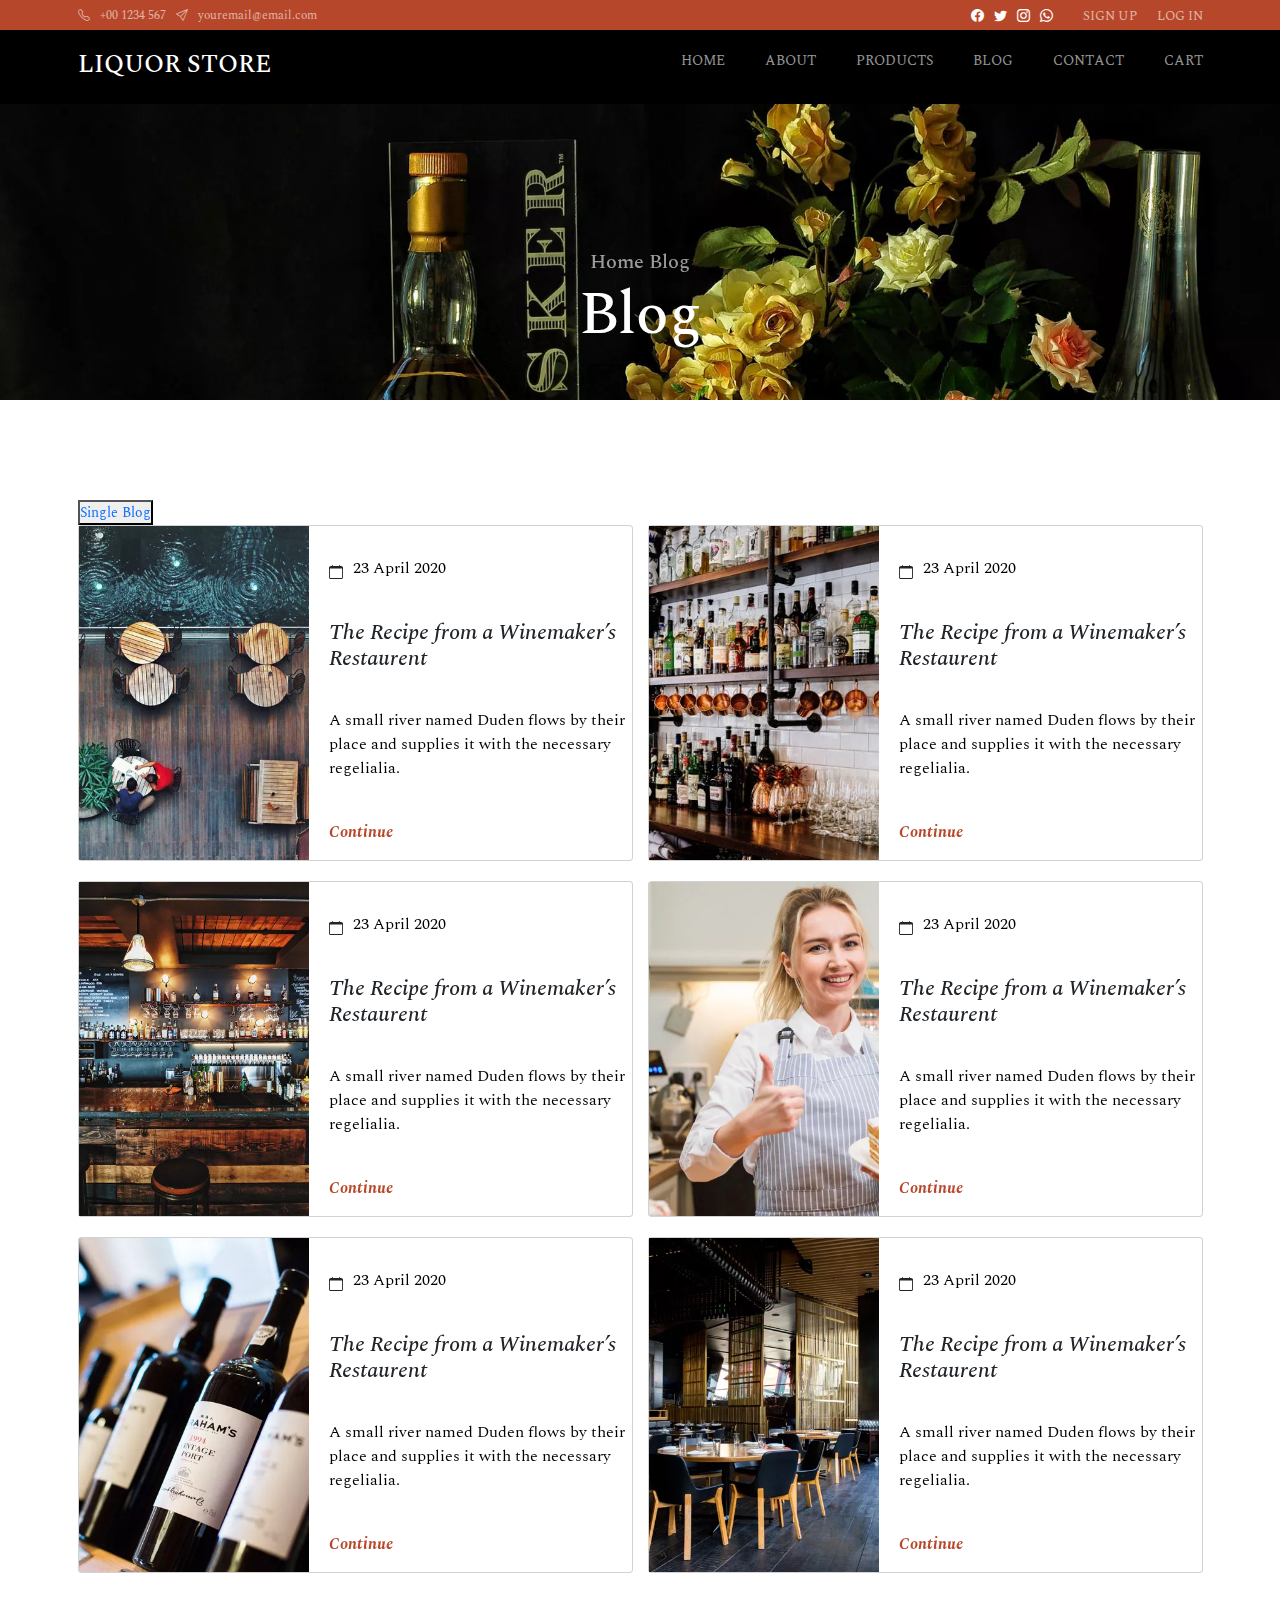
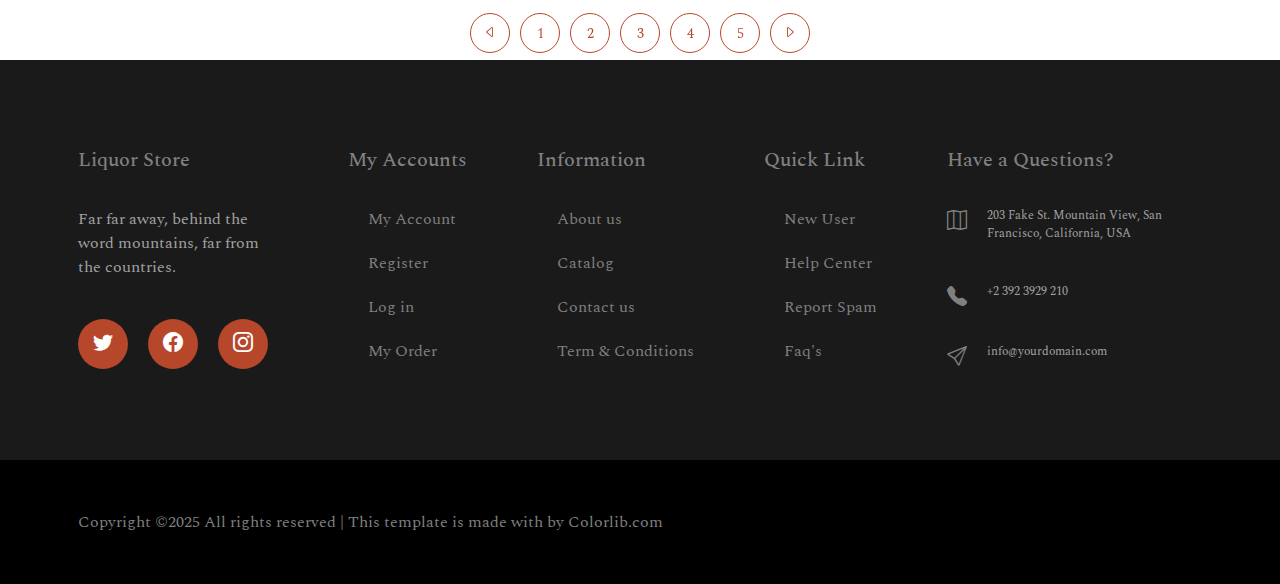
<file: blog.html>
<!DOCTYPE html>
<html lang="en">
<head>
    <meta charset="UTF-8">
    <meta name="viewport" content="width=device-width, initial-scale=1.0">
    <link rel="stylesheet" href="./assets/css/reset.css">
    <link rel="stylesheet" href="./assets/css/blog.css">
    <link href="https://cdn.jsdelivr.net/npm/bootstrap@5.3.3/dist/css/bootstrap.min.css" rel="stylesheet"
        integrity="sha384-QWTKZyjpPEjISv5WaRU9OFeRpok6YctnYmDr5pNlyT2bRjXh0JMhjY6hW+ALEwIH" crossorigin="anonymous">
    <link rel="stylesheet" href="https://cdn.jsdelivr.net/npm/bootstrap-icons@1.11.3/font/bootstrap-icons.min.css">
    <link href="https://unpkg.com/aos@2.3.1/dist/aos.css" rel="stylesheet">
    <title>Liquor Store</title>
</head>
<body>
    <!--              HEADER START               -->

    <header>
        <section id="header_area">
            <div class="container">
                <div class="header-box">
                    <div class="number">
                        <div class="telephone-box">
                            <i class="bi bi-telephone"></i>
                            <p>+00 1234 567</p>
                        </div>
                        <div class="email-box">
                            <i class="bi bi-send"></i>
                            <p>youremail@email.com</p>
                        </div>
                    </div>

                    <div class="social">
                        <div class="header-icon">
                            <i class="bi bi-facebook"></i>
                            <i class="bi bi-twitter"></i>
                            <i class="bi bi-instagram"></i>
                            <i class="bi bi-whatsapp"></i>
                        </div>
                        <div class="header-link">
                            <a href="/register.html">sign up</a>
                            <a href="/login.html">log in</a>
                        </div>
                    </div>
                </div>
            </div>
        </section>


        <section id="nav_area">
            <div class="container">
                <div class="nav-box">
                    <h1>liquor store</h1>
                    <div class="nav-list">
                        <ul>
                            <li><a href="./index.html">home</a></li>
                            <li><a href="/about.html">about</a></li>
                            <li><a href="/products.html">products</a>
                            <li><a href="/blog.html">blog</a></li>
                            <li><a href="/contact.html">contact</a></li>
                            <li><a href="/cart.html">cart</a></li>
                        </ul>
                    </div>
                    <i class="bi bi-list"></i>
                </div>
            </div>
        </section>
    </header>
    <!--              HEADER END                 -->

     <!--              MAIN START                 -->
     <main>

        <section id="hero">
            <div class="container" data-aos="fade-up">
                <div class="hero-text">
                    <h2>Home Blog</h2>
                    <h1>Blog</h1>
                </div>
            </div>
        </section>


        <section id="recent">
            <div class="container" data-aos="fade-up">
                <button class="single-blog"><a href="/singleblog.html">Single Blog</a></button>
                <div class="row">

                    <div class="col-lg-6 col-md-6 col-sm-12">
                        <div class="card">
                            <div class="image"><img src="./assets/images/image_1.jpg" alt=""></div>
                            <div class="card-text">
                                <div class="date">
                                    <i class="bi bi-calendar"></i>
                                    <p>23 April 2020</p>
                                </div>
                                <h1>The Recipe from a Winemaker’s Restaurent</h1>
                                <p>A small river named Duden flows by their place and supplies it with the necessary
                                    regelialia.</p>
                                    <a href="#">Continue </a>
                            </div>
                        </div>
                    </div>

                    <div class="col-lg-6 col-md-6 col-sm-12">
                        <div class="card">
                            <div class="image"><img src="./assets/images/image_2.jpg" alt=""></div>
                            <div class="card-text">
                                <div class="date">
                                    <i class="bi bi-calendar"></i>
                                    <p>23 April 2020</p>
                                </div>
                                <h1>The Recipe from a Winemaker’s Restaurent</h1>
                                <p>A small river named Duden flows by their place and supplies it with the necessary
                                    regelialia.</p>
                                    <a href="#">Continue </a>
                            </div>
                        </div>
                    </div>

                    <div class="col-lg-6 col-md-6 col-sm-12">
                        <div class="card">
                            <div class="image"><img src="./assets/images/image_3.jpg" alt=""></div>
                            <div class="card-text">
                                <div class="date">
                                    <i class="bi bi-calendar"></i>
                                    <p>23 April 2020</p>
                                </div>
                                <h1>The Recipe from a Winemaker’s Restaurent</h1>
                                <p>A small river named Duden flows by their place and supplies it with the necessary
                                    regelialia.</p>
                                    <a href="#">Continue </a>
                            </div>
                        </div>
                    </div>

                    <div class="col-lg-6 col-md-6 col-sm-12">
                        <div class="card">
                            <div class="image"><img src="./assets/images/image_4.jpg" alt=""></div>
                            <div class="card-text">
                                <div class="date">
                                    <i class="bi bi-calendar"></i>
                                    <p>23 April 2020</p>
                                </div>
                                <h1>The Recipe from a Winemaker’s Restaurent</h1>
                                <p>A small river named Duden flows by their place and supplies it with the necessary
                                    regelialia.</p>
                                    <a href="#">Continue </a>
                            </div>
                        </div>
                    </div>

                    <div class="col-lg-6 col-md-6 col-sm-12">
                        <div class="card">
                            <div class="image"><img src="./assets/images/image_5.jpg" alt=""></div>
                            <div class="card-text">
                                <div class="date">
                                    <i class="bi bi-calendar"></i>
                                    <p>23 April 2020</p>
                                </div>
                                <h1>The Recipe from a Winemaker’s Restaurent</h1>
                                <p>A small river named Duden flows by their place and supplies it with the necessary
                                    regelialia.</p>
                                    <a href="#">Continue </a>
                            </div>
                        </div>
                    </div>

                    <div class="col-lg-6 col-md-6 col-sm-12">
                        <div class="card">
                            <div class="image"><img src="./assets/images/image_6.jpg" alt=""></div>
                            <div class="card-text">
                                <div class="date">
                                    <i class="bi bi-calendar"></i>
                                    <p>23 April 2020</p>
                                </div>
                                <h1>The Recipe from a Winemaker’s Restaurent</h1>
                                <p>A small river named Duden flows by their place and supplies it with the necessary
                                    regelialia.</p>
                                    <a href="#">Continue </a>
                            </div>
                        </div>
                    </div>
                     <div class="blog-pagination">
                        <div class="box1"><i class="bi bi-caret-left"></i></div>
                        <div class="box2">1</div>
                        <div class="box3">2</div>
                        <div class="box4">3</div>
                        <div class="box5">4</div>
                        <div class="box6">5</div>
                        <div class="box7"><i class="bi bi-caret-right"></i></div>
                     </div>
                </div>
        </section>

    </main>
    <!--              MAIN END                   -->

     <!--              FOOTER START               -->
     <footer>
        <section id="footer_area">
            <div class="container">
                <div class="footer-boxs">
                    <div class="box1">
                        <h1>Liquor Store</h1>
                        <p>Far far away, behind the word mountains, far from the countries.</p>
                        <div class="footer-social">
                            <div class="social1">
                                <i class="bi bi-twitter"></i>
                            </div>
                            <div class="social2">
                                <i class="bi bi-facebook"></i>
                            </div>
                            <div class="social3">
                                <i class="bi bi-instagram"></i>
                            </div>
                        </div>
                    </div>
                    <div class="box2">
                        <h1>My Accounts</h1>
                        <ul>
                            <li><a href="#">My Account</a></li>
                            <li><a href="#">Register</a></li>
                            <li><a href="#">Log in</a></li>
                            <li><a href="#">My Order</a></li>
                        </ul>
                    </div>
                    <div class="box3">
                        <h1>Information</h1>
                        <ul>
                            <li><a href="#">About us</a></li>
                            <li><a href="#">Catalog</a></li>
                            <li><a href="#">Contact us</a></li>
                            <li><a href="#">Term & Conditions</a></li>
                        </ul>
                    </div>
                    <div class="box4">
                        <h1>Quick Link</h1>
                        <ul>
                            <li><a href="#">New User</a></li>
                            <li><a href="#">Help Center</a></li>
                            <li><a href="#">Report Spam</a></li>
                            <li><a href="#">Faq's</a></li>
                        </ul>
                    </div>
                    <div class="box5">
                        <h1>Have a Questions?</h1>
                        <div class="map">
                            <i class="bi bi-map"></i>
                            <p> 203 Fake St. Mountain View, San Francisco, California, USA</p>
                        </div>
                        <div class="telephone">
                            <i class="bi bi-telephone-fill"></i>
                            <p>+2 392 3929 210</p>
                        </div>
                        <div class="send">
                            <i class="bi bi-send"></i>
                            <p>info@yourdomain.com</p>
                        </div>
                    </div>
                </div>
            </div>
        </section>

        <section id="copyright">
            <div class="container">
                <span>Copyright ©2025 All rights reserved | This template is made with by Colorlib.com</span>
            </div>
        </section>
    </footer>
    <!--               FOOTER END                -->
    <script src="https://unpkg.com/aos@2.3.1/dist/aos.js"></script>
    <script>
        AOS.init();
    </script>
</body>
</html>
</file>
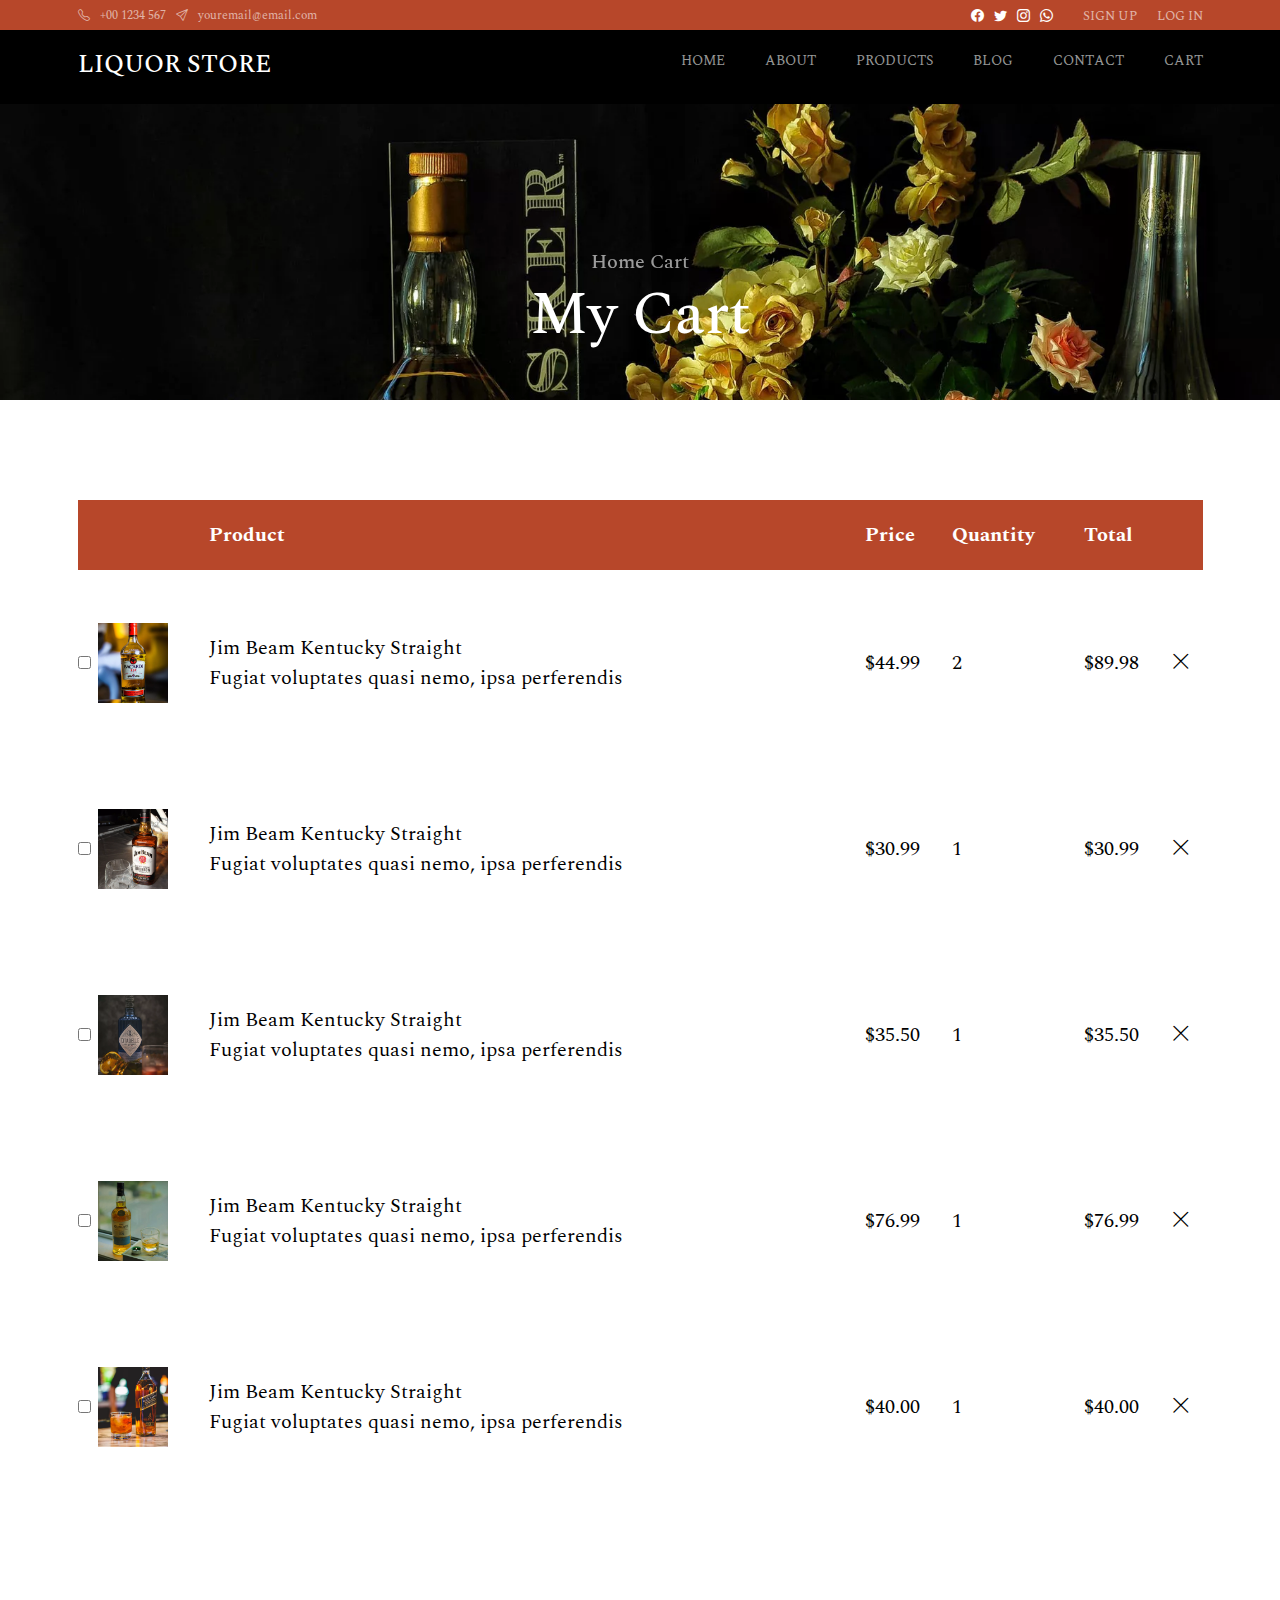
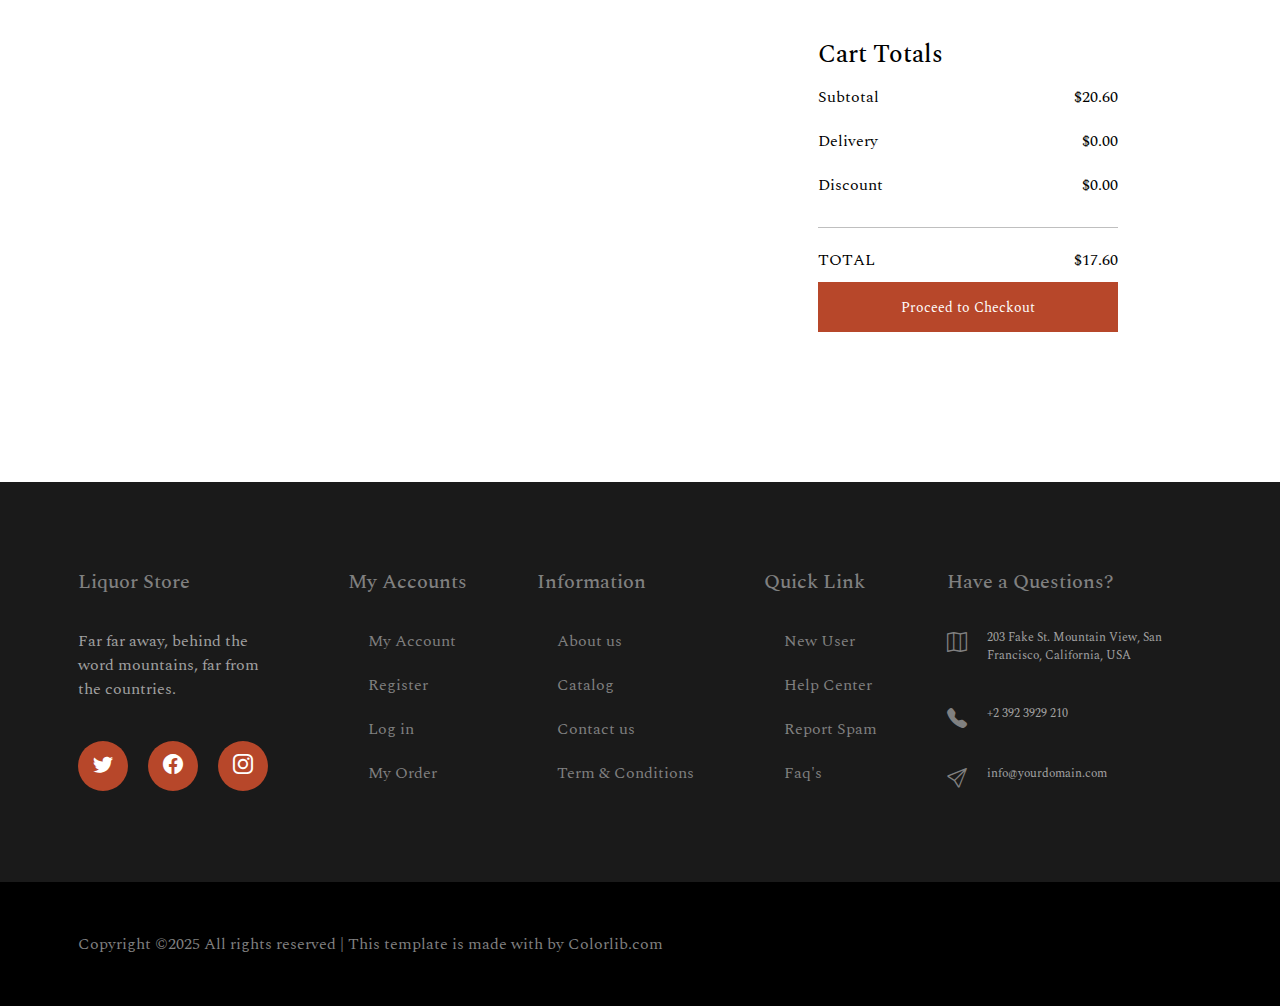
<file: cart.html>
<!DOCTYPE html>
<html lang="en">
<head>
    <meta charset="UTF-8">
    <meta name="viewport" content="width=device-width, initial-scale=1.0">
    <link rel="stylesheet" href="./assets/css/reset.css">
    <link rel="stylesheet" href="./assets/css/cart.css">
    <link href="https://cdn.jsdelivr.net/npm/bootstrap@5.3.3/dist/css/bootstrap.min.css" rel="stylesheet"
        integrity="sha384-QWTKZyjpPEjISv5WaRU9OFeRpok6YctnYmDr5pNlyT2bRjXh0JMhjY6hW+ALEwIH" crossorigin="anonymous">
    <link rel="stylesheet" href="https://cdn.jsdelivr.net/npm/bootstrap-icons@1.11.3/font/bootstrap-icons.min.css">
    <link href="https://unpkg.com/aos@2.3.1/dist/aos.css" rel="stylesheet">
    <title>Liquor Store</title>
</head>
<body>
       <!--              HEADER START               -->

       <header>
        <section id="header_area">
            <div class="container">
                <div class="header-box">
                    <div class="number">
                        <div class="telephone-box">
                            <i class="bi bi-telephone"></i>
                            <p>+00 1234 567</p>
                        </div>
                        <div class="email-box">
                            <i class="bi bi-send"></i>
                            <p>youremail@email.com</p>
                        </div>
                    </div>

                    <div class="social">
                        <div class="header-icon">
                            <i class="bi bi-facebook"></i>
                            <i class="bi bi-twitter"></i>
                            <i class="bi bi-instagram"></i>
                            <i class="bi bi-whatsapp"></i>
                        </div>
                        <div class="header-link">
                            <a href="/register.html">sign up</a>
                            <a href="/login.html">log in</a>
                        </div>
                    </div>
                </div>
            </div>
        </section>


        <section id="nav_area">
            <div class="container">
                <div class="nav-box">
                    <h1>liquor store</h1>
                    <div class="nav-list">
                        <ul>
                            <li><a href="./index.html">home</a></li>
                            <li><a href="/about.html">about</a></li>
                            <li><a href="/products.html">products</a>
                            <li><a href="/blog.html">blog</a></li>
                            <li><a href="/contact.html">contact</a></li>
                            <li><a href="/cart.html">cart</a></li>
                        </ul>
                    </div>
                    <i class="bi bi-list"></i>
                </div>
            </div>
        </section>
    </header>
    <!--              HEADER END                 -->

     <!--              MAIN START                 -->
     <main>

        <section id="hero">
            <div class="container" data-aos="fade-up">
                <div class="hero-text">
                    <h2>Home Cart</h2>
                    <h1>My Cart</h1>
                </div>
            </div>
        </section>

        <section id="cart_table">
           <div class="container">
            <table>
                <tr>
                    <th></th>
                    <th></th>
                    <th>Product</th>
                    <th>Price</th>
                    <th>Quantity</th>
                    <th>Total</th>
                    <th></th>
                </tr>
                <tr>
                    <td><input type="checkbox"></td>
                    <td><div class="image"><img src="./assets/images/prod-1.jpg" alt=""></div></td>
                    <td>Jim Beam Kentucky Straight<br>
                        Fugiat voluptates quasi nemo, ipsa perferendis</td>
                    <td>$44.99</td>
                    <td>2</td>
                    <td>$89.98</td>
                    <td><i class="bi bi-x-lg"></i></td>
                </tr>
                <tr>
                    <td><input type="checkbox"></td>
                    <td><div class="image"><img src="./assets/images/prod-2.jpg" alt=""></div></td>
                    <td>Jim Beam Kentucky Straight<br>
                        Fugiat voluptates quasi nemo, ipsa perferendis</td>
                    <td>$30.99</td>
                    <td>1</td>
                    <td>$30.99</td>
                    <td><i class="bi bi-x-lg"></i></td>
                </tr>
                <tr>
                    <td><input type="checkbox"></td>
                    <td><div class="image"><img src="./assets/images/prod-3.jpg" alt=""></div></td>
                    <td>Jim Beam Kentucky Straight<br>
                        Fugiat voluptates quasi nemo, ipsa perferendis</td>
                    <td>$35.50</td>
                    <td>1</td>
                    <td>$35.50</td>
                    <td><i class="bi bi-x-lg"></i></td>
                </tr>
                <tr>
                    <td><input type="checkbox"></td>
                    <td><div class="image"><img src="./assets/images/prod-4.jpg" alt=""></div></td>
                    <td>Jim Beam Kentucky Straight<br>
                        Fugiat voluptates quasi nemo, ipsa perferendis</td>
                    <td>$76.99</td>
                    <td>1</td>
                    <td>$76.99</td>
                    <td><i class="bi bi-x-lg"></i></td>
                </tr>
                <tr>
                    <td><input type="checkbox"></td>
                    <td><div class="image"><img src="./assets/images/prod-5.jpg" alt=""></div></td>
                    <td>Jim Beam Kentucky Straight<br>
                        Fugiat voluptates quasi nemo, ipsa perferendis</td>
                    <td>$40.00</td>
                    <td>1</td>
                    <td>$40.00</td>
                    <td><i class="bi bi-x-lg"></i></td>
                </tr>
            </table>

            <div class="totals">
                <div class="totals-text">
                    <h1>Cart Totals</h1>
                    <div class="subtotal">
                        <p>Subtotal</p>
                        <p>$20.60</p>
                    </div>
                    <div class="subtotal">
                        <p>Delivery</p>
                        <p>$0.00</p>
                    </div>
                    <div class="subtotal">
                        <p>Discount</p>
                        <p>$0.00</p>
                    </div>
                    <hr>
                    <div class="subtotal">
                        <p>TOTAL</p>
                        <p>$17.60</p>
                    </div>

                </div>
                <button>Proceed to Checkout</button>
            </div>
           </div>
        </section>
     </main>
      <!--              MAIN END                   -->

     <!--              FOOTER START               -->
     <footer>
        <section id="footer_area">
            <div class="container">
                <div class="footer-boxs">
                    <div class="box1">
                        <h1>Liquor Store</h1>
                        <p>Far far away, behind the word mountains, far from the countries.</p>
                        <div class="footer-social">
                            <div class="social1">
                                <i class="bi bi-twitter"></i>
                            </div>
                            <div class="social2">
                                <i class="bi bi-facebook"></i>
                            </div>
                            <div class="social3">
                                <i class="bi bi-instagram"></i>
                            </div>
                        </div>
                    </div>
                    <div class="box2">
                        <h1>My Accounts</h1>
                        <ul>
                            <li><a href="#">My Account</a></li>
                            <li><a href="#">Register</a></li>
                            <li><a href="#">Log in</a></li>
                            <li><a href="#">My Order</a></li>
                        </ul>
                    </div>
                    <div class="box3">
                        <h1>Information</h1>
                        <ul>
                            <li><a href="#">About us</a></li>
                            <li><a href="#">Catalog</a></li>
                            <li><a href="#">Contact us</a></li>
                            <li><a href="#">Term & Conditions</a></li>
                        </ul>
                    </div>
                    <div class="box4">
                        <h1>Quick Link</h1>
                        <ul>
                            <li><a href="#">New User</a></li>
                            <li><a href="#">Help Center</a></li>
                            <li><a href="#">Report Spam</a></li>
                            <li><a href="#">Faq's</a></li>
                        </ul>
                    </div>
                    <div class="box5">
                        <h1>Have a Questions?</h1>
                        <div class="map">
                            <i class="bi bi-map"></i>
                            <p> 203 Fake St. Mountain View, San Francisco, California, USA</p>
                        </div>
                        <div class="telephone">
                            <i class="bi bi-telephone-fill"></i>
                            <p>+2 392 3929 210</p>
                        </div>
                        <div class="send">
                            <i class="bi bi-send"></i>
                            <p>info@yourdomain.com</p>
                        </div>
                    </div>
                </div>
            </div>
        </section>

        <section id="copyright">
            <div class="container">
                <span>Copyright ©2025 All rights reserved | This template is made with by Colorlib.com</span>
            </div>
        </section>
    </footer>
    <!--               FOOTER END                -->
    <script src="https://unpkg.com/aos@2.3.1/dist/aos.js"></script>
    <script>
        AOS.init();
    </script>
</body>
</html>
</file>
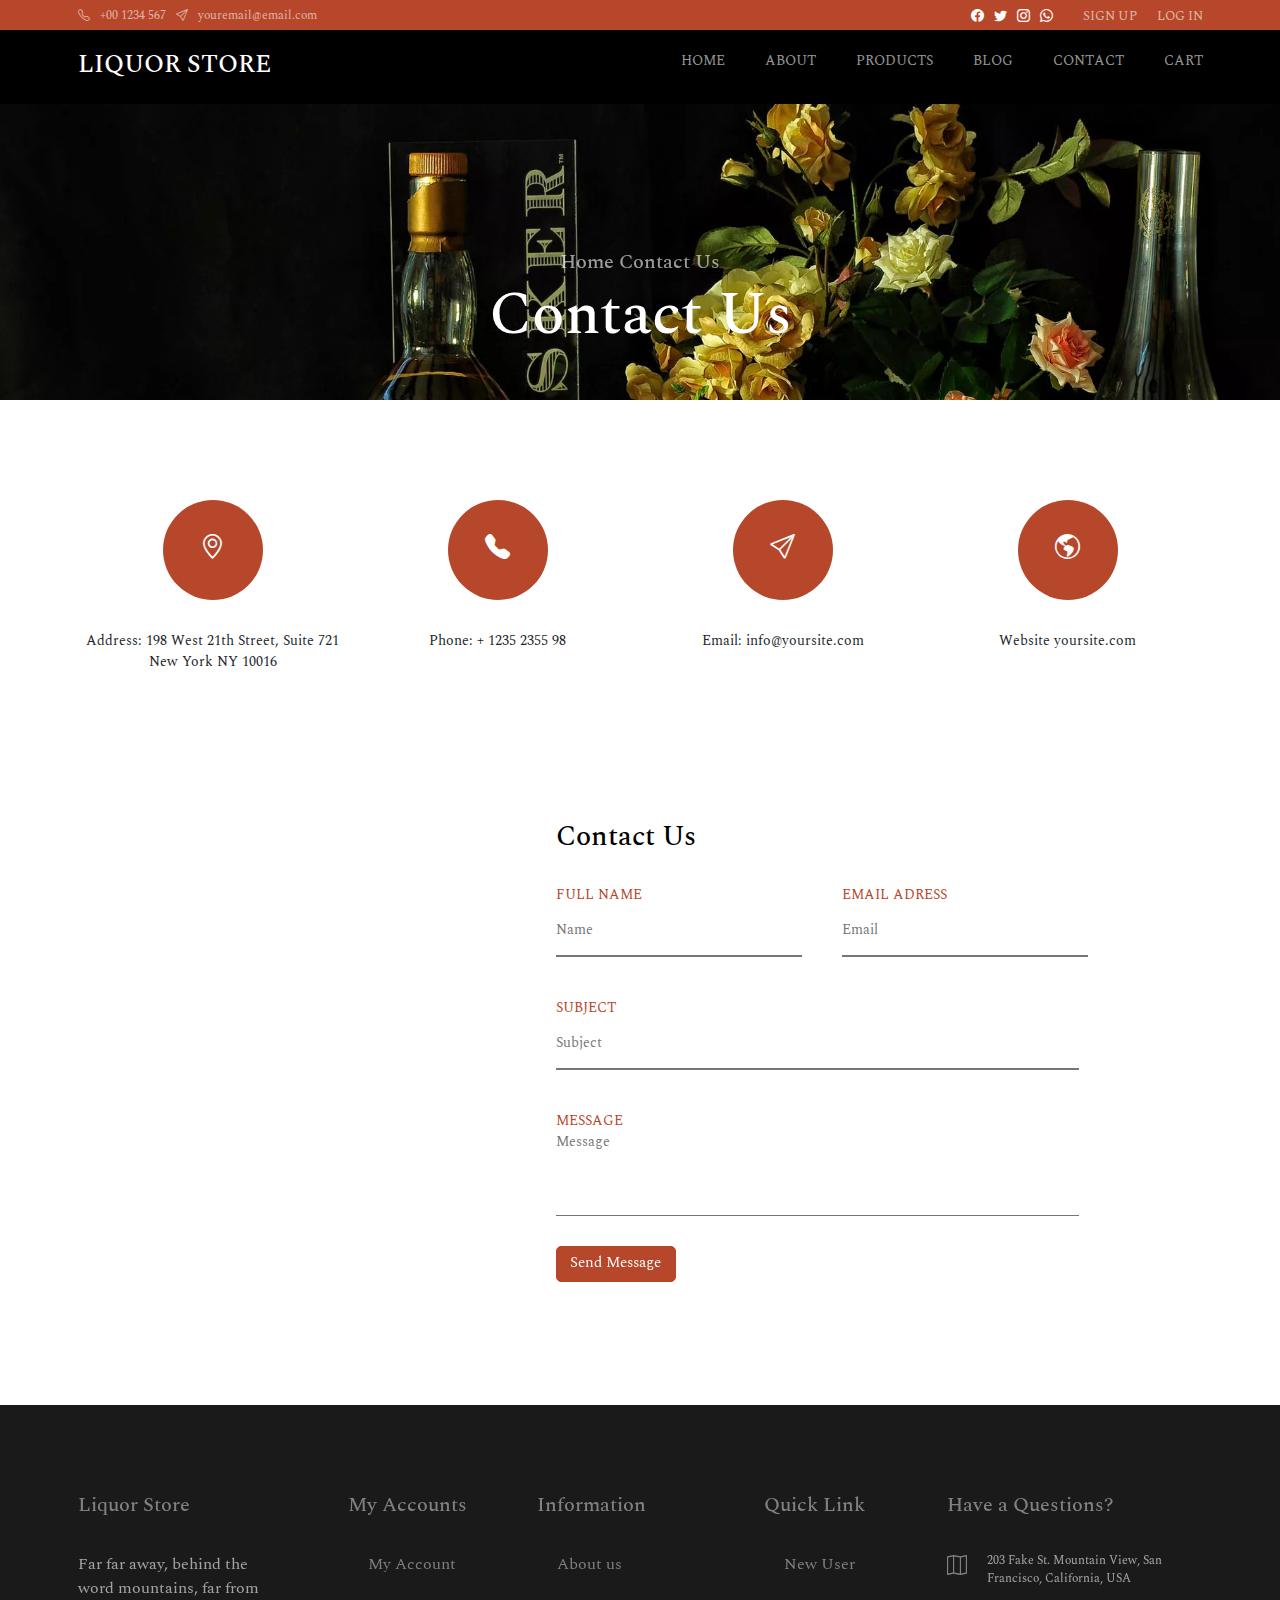
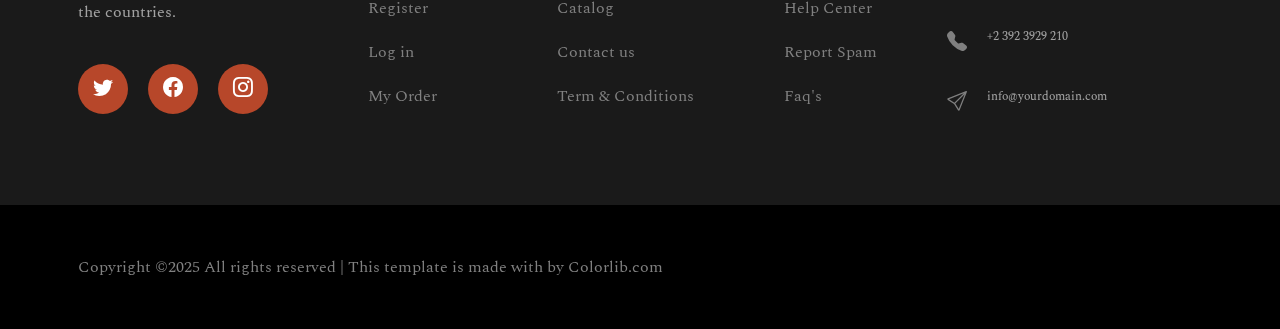
<file: contact.html>
<!DOCTYPE html>
<html lang="en">

<head>
    <meta charset="UTF-8">
    <meta name="viewport" content="width=device-width, initial-scale=1.0">
    <link rel="stylesheet" href="./assets/css/reset.css">
    <link rel="stylesheet" href="./assets/css/contact.css">
    <link href="https://cdn.jsdelivr.net/npm/bootstrap@5.3.3/dist/css/bootstrap.min.css" rel="stylesheet"
        integrity="sha384-QWTKZyjpPEjISv5WaRU9OFeRpok6YctnYmDr5pNlyT2bRjXh0JMhjY6hW+ALEwIH" crossorigin="anonymous">
    <link rel="stylesheet" href="https://cdn.jsdelivr.net/npm/bootstrap-icons@1.11.3/font/bootstrap-icons.min.css">
    <link href="https://unpkg.com/aos@2.3.1/dist/aos.css" rel="stylesheet">
    <title>Liquor Store</title>
</head>

<body>
    <!--              HEADER START               -->

    <header>
        <section id="header_area">
            <div class="container">
                <div class="header-box">
                    <div class="number">
                        <div class="telephone-box">
                            <i class="bi bi-telephone"></i>
                            <p>+00 1234 567</p>
                        </div>
                        <div class="email-box">
                            <i class="bi bi-send"></i>
                            <p>youremail@email.com</p>
                        </div>
                    </div>

                    <div class="social">
                        <div class="header-icon">
                            <i class="bi bi-facebook"></i>
                            <i class="bi bi-twitter"></i>
                            <i class="bi bi-instagram"></i>
                            <i class="bi bi-whatsapp"></i>
                        </div>
                        <div class="header-link">
                            <a href="/register.html">sign up</a>
                            <a href="/login.html">log in</a>
                        </div>
                    </div>
                </div>
            </div>
        </section>


        <section id="nav_area">
            <div class="container">
                <div class="nav-box">
                    <h1>liquor store</h1>
                    <div class="nav-list">
                        <ul>
                            <li><a href="./index.html">home</a></li>
                            <li><a href="/about.html">about</a></li>
                            <li><a href="/products.html">products</a>
                            <li><a href="/blog.html">blog</a></li>
                            <li><a href="/contact.html">contact</a></li>
                            <li><a href="/cart.html">cart</a></li>
                        </ul>
                    </div>
                    <i class="bi bi-list"></i>
                </div>
            </div>
        </section>
    </header>
    <!--              HEADER END                 -->

    <!--              MAIN START                 -->
    <main>

        <section id="hero">
            <div class="container" data-aos="fade-up">
                <div class="hero-text">
                    <h2>Home Contact Us</h2>
                    <h1>Contact Us</h1>
                </div>
            </div>
        </section>


        <section id="contact-us">
            <div class="container">
                <div class="row">


                    <div class="col-lg-3 col-md-6 col-sm-12">
                        <div class="card">
                            <div class="card-icon"><i class="bi bi-geo-alt"></i></div>
                            <div class="card-text">Address: 198 West 21th Street, Suite 721 New York NY 10016</div>
                        </div>
                    </div>


                    <div class="col-lg-3 col-md-6 col-sm-12">
                        <div class="card">
                            <div class="card-icon"><i class="bi bi-telephone-fill"></i></div>
                            <div class="card-text">Phone: + 1235 2355 98</div>
                        </div>
                    </div>

                    <div class="col-lg-3 col-md-6 col-sm-12">
                        <div class="card">
                            <div class="card-icon"><i class="bi bi-send"></i></div>
                            <div class="card-text">Email: info@yoursite.com</div>
                        </div>
                    </div>

                    <div class="col-lg-3 col-md-6 col-sm-12">
                        <div class="card">
                            <div class="card-icon"><i class="bi bi-globe-americas"></i></div>
                            <div class="card-text">Website yoursite.com</div>
                        </div>
                    </div>

                </div>
            </div>
        </section>

        <section id="contact_area">
            <div class="container">
                <div class="contact-box">
                    <iframe
                        src="https://www.google.com/maps/embed?pb=!1m18!1m12!1m3!1d3039.4284905029954!2d49.85137057514767!3d40.377194958046054!2m3!1f0!2f0!3f0!3m2!1i1024!2i768!4f13.1!3m3!1m2!1s0x40307d079efb5163%3A0xc20aa51a5f0b5e01!2sCode%20Academy!5e0!3m2!1saz!2saz!4v1742850161773!5m2!1saz!2saz"
                        width="600" height="450" style="border:0;" allowfullscreen="" loading="lazy"
                        referrerpolicy="no-referrer-when-downgrade"></iframe>
                        <div class="contact-form">
                            <h1>Contact Us</h1>
                           <div class="form-box">
                            <form action="">
                              
                             <div class="twoform-box">
                                <div class="name-box">
                                    <label for="">full name</label>
                                    <input type="text" placeholder="Name">
                                   </div>
                                   <div class="email-box">
                                    <label for="">email adress</label>
                                    <input type="email" placeholder="Email">
                                   </div>
                             </div>

                            <div class="subject-box">
                                <label for="">subject</label>
                                <input type="text" placeholder="Subject">
                            </div>

                            <div class="textarea-box">
                                <label for="">message</label>
                                <textarea name="" id="" style="resize: none;" placeholder="Message"></textarea>
                            </div>
                             
                            </form>
                            <button><span>Send Message</span></button>
                           </div>
                        </div>
                </div>
            </div>
        </section>
    </main>
    <!--              MAIN END                   -->

    <!--              FOOTER START               -->
    <footer>
        <section id="footer_area">
            <div class="container">
                <div class="footer-boxs">
                    <div class="box1">
                        <h1>Liquor Store</h1>
                        <p>Far far away, behind the word mountains, far from the countries.</p>
                        <div class="footer-social">
                            <div class="social1">
                                <i class="bi bi-twitter"></i>
                            </div>
                            <div class="social2">
                                <i class="bi bi-facebook"></i>
                            </div>
                            <div class="social3">
                                <i class="bi bi-instagram"></i>
                            </div>
                        </div>
                    </div>
                    <div class="box2">
                        <h1>My Accounts</h1>
                        <ul>
                            <li><a href="#">My Account</a></li>
                            <li><a href="#">Register</a></li>
                            <li><a href="#">Log in</a></li>
                            <li><a href="#">My Order</a></li>
                        </ul>
                    </div>
                    <div class="box3">
                        <h1>Information</h1>
                        <ul>
                            <li><a href="#">About us</a></li>
                            <li><a href="#">Catalog</a></li>
                            <li><a href="#">Contact us</a></li>
                            <li><a href="#">Term & Conditions</a></li>
                        </ul>
                    </div>
                    <div class="box4">
                        <h1>Quick Link</h1>
                        <ul>
                            <li><a href="#">New User</a></li>
                            <li><a href="#">Help Center</a></li>
                            <li><a href="#">Report Spam</a></li>
                            <li><a href="#">Faq's</a></li>
                        </ul>
                    </div>
                    <div class="box5">
                        <h1>Have a Questions?</h1>
                        <div class="map">
                            <i class="bi bi-map"></i>
                            <p> 203 Fake St. Mountain View, San Francisco, California, USA</p>
                        </div>
                        <div class="telephone">
                            <i class="bi bi-telephone-fill"></i>
                            <p>+2 392 3929 210</p>
                        </div>
                        <div class="send">
                            <i class="bi bi-send"></i>
                            <p>info@yourdomain.com</p>
                        </div>
                    </div>
                </div>
            </div>
        </section>

        <section id="copyright">
            <div class="container">
                <span>Copyright ©2025 All rights reserved | This template is made with by Colorlib.com</span>
            </div>
        </section>
    </footer>
    <!--               FOOTER END                -->
    <script src="https://unpkg.com/aos@2.3.1/dist/aos.js"></script>
    <script>
        AOS.init();
    </script>
</body>

</html>
</file>
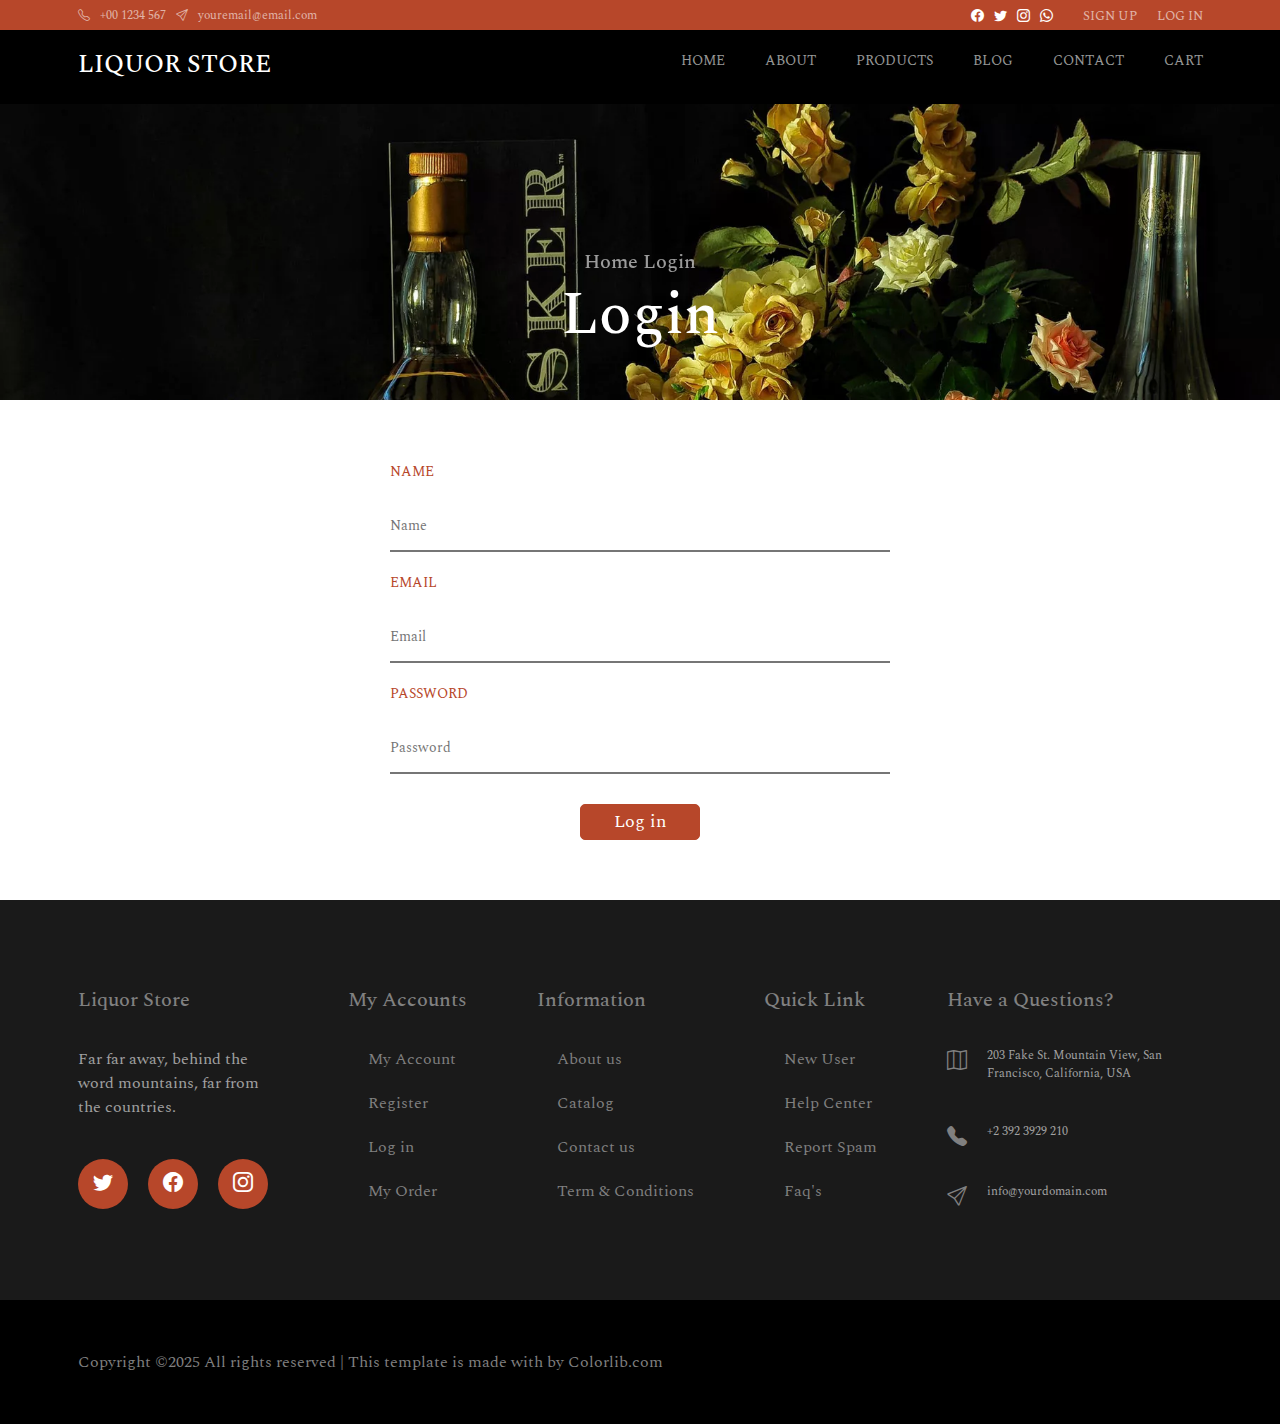
<file: login.html>
<!DOCTYPE html>
<html lang="en">
<head>
    <meta charset="UTF-8">
    <meta name="viewport" content="width=device-width, initial-scale=1.0">
    <link rel="stylesheet" href="./assets/css/reset.css">
    <link rel="stylesheet" href="./assets/css/login.css">
    <link href="https://cdn.jsdelivr.net/npm/bootstrap@5.3.3/dist/css/bootstrap.min.css" rel="stylesheet"
        integrity="sha384-QWTKZyjpPEjISv5WaRU9OFeRpok6YctnYmDr5pNlyT2bRjXh0JMhjY6hW+ALEwIH" crossorigin="anonymous">
    <link rel="stylesheet" href="https://cdn.jsdelivr.net/npm/bootstrap-icons@1.11.3/font/bootstrap-icons.min.css">
    <link href="https://unpkg.com/aos@2.3.1/dist/aos.css" rel="stylesheet">
    <title>Liquor Store</title>
</head>
<body>

      <!--              HEADER START               -->

      <header>
        <section id="header_area">
            <div class="container">
                <div class="header-box">
                    <div class="number">
                        <div class="telephone-box">
                            <i class="bi bi-telephone"></i>
                            <p>+00 1234 567</p>
                        </div>
                        <div class="email-box">
                            <i class="bi bi-send"></i>
                            <p>youremail@email.com</p>
                        </div>
                    </div>

                    <div class="social">
                        <div class="header-icon">
                            <i class="bi bi-facebook"></i>
                            <i class="bi bi-twitter"></i>
                            <i class="bi bi-instagram"></i>
                            <i class="bi bi-whatsapp"></i>
                        </div>
                        <div class="header-link">
                            <a href="/register.html">sign up</a>
                            <a href="/login.html">log in</a>
                        </div>
                    </div>
                </div>
            </div>
        </section>


        <section id="nav_area">
            <div class="container">
                <div class="nav-box">
                    <h1>liquor store</h1>
                    <div class="nav-list">
                        <ul>
                            <li><a href="/index.html">home</a></li>
                            <li><a href="/about.html">about</a></li>
                            <li><a href="/products.html">products</a>
                            <li><a href="/blog.html">blog</a></li>
                            <li><a href="/contact.html">contact</a></li>
                            <li><a href="/cart.html">cart</a></li>
                        </ul>
                    </div>
                    <i class="bi bi-list"></i>
                </div>
            </div>
        </section>
    </header>
    <!--              HEADER END                 -->


    <!--              MAIN START                 -->
    <main>

        <section id="hero">
            <div class="container" data-aos="fade-up">
                <div class="hero-text">
                    <h2>Home Login</h2>
                    <h1>Login</h1>
                </div>
            </div>
        </section>


        <section id="register_form">
            <div class="container">
                <div class="form-box">
                   <form action="">
                    <label for="">name</label>
                    <input type="text" placeholder="Name">
                    <label for="">email</label>
                    <input type="email" placeholder="Email">
                    <label for="">password</label>
                    <input type="password" placeholder="Password">
                   </form>
                   <button><span>Log in</span></button>
                </div>
            </div>
        </section>
    </main>
    <!--              MAIN END                   -->

     <!--              FOOTER START               -->
     <footer>
        <section id="footer_area">
            <div class="container">
                <div class="footer-boxs">
                    <div class="box1">
                        <h1>Liquor Store</h1>
                        <p>Far far away, behind the word mountains, far from the countries.</p>
                        <div class="footer-social">
                            <div class="social1">
                                <i class="bi bi-twitter"></i>
                            </div>
                            <div class="social2">
                                <i class="bi bi-facebook"></i>
                            </div>
                            <div class="social3">
                                <i class="bi bi-instagram"></i>
                            </div>
                        </div>
                    </div>
                    <div class="box2">
                        <h1>My Accounts</h1>
                        <ul>
                            <li><a href="#">My Account</a></li>
                            <li><a href="#">Register</a></li>
                            <li><a href="#">Log in</a></li>
                            <li><a href="#">My Order</a></li>
                        </ul>
                    </div>
                    <div class="box3">
                        <h1>Information</h1>
                        <ul>
                            <li><a href="#">About us</a></li>
                            <li><a href="#">Catalog</a></li>
                            <li><a href="#">Contact us</a></li>
                            <li><a href="#">Term & Conditions</a></li>
                        </ul>
                    </div>
                    <div class="box4">
                        <h1>Quick Link</h1>
                        <ul>
                            <li><a href="#">New User</a></li>
                            <li><a href="#">Help Center</a></li>
                            <li><a href="#">Report Spam</a></li>
                            <li><a href="#">Faq's</a></li>
                        </ul>
                    </div>
                    <div class="box5">
                        <h1>Have a Questions?</h1>
                        <div class="map">
                            <i class="bi bi-map"></i>
                            <p> 203 Fake St. Mountain View, San Francisco, California, USA</p>
                        </div>
                        <div class="telephone">
                            <i class="bi bi-telephone-fill"></i>
                            <p>+2 392 3929 210</p>
                        </div>
                        <div class="send">
                            <i class="bi bi-send"></i>
                            <p>info@yourdomain.com</p>
                        </div>
                    </div>
                </div>
            </div>
        </section>

        <section id="copyright">
            <div class="container">
                <span>Copyright ©2025 All rights reserved | This template is made with by Colorlib.com</span>
            </div>
        </section>
    </footer>
    <!--               FOOTER END                -->
    <script src="https://unpkg.com/aos@2.3.1/dist/aos.js"></script>
    <script>
        AOS.init();
    </script>
</body>
</html>
</file>
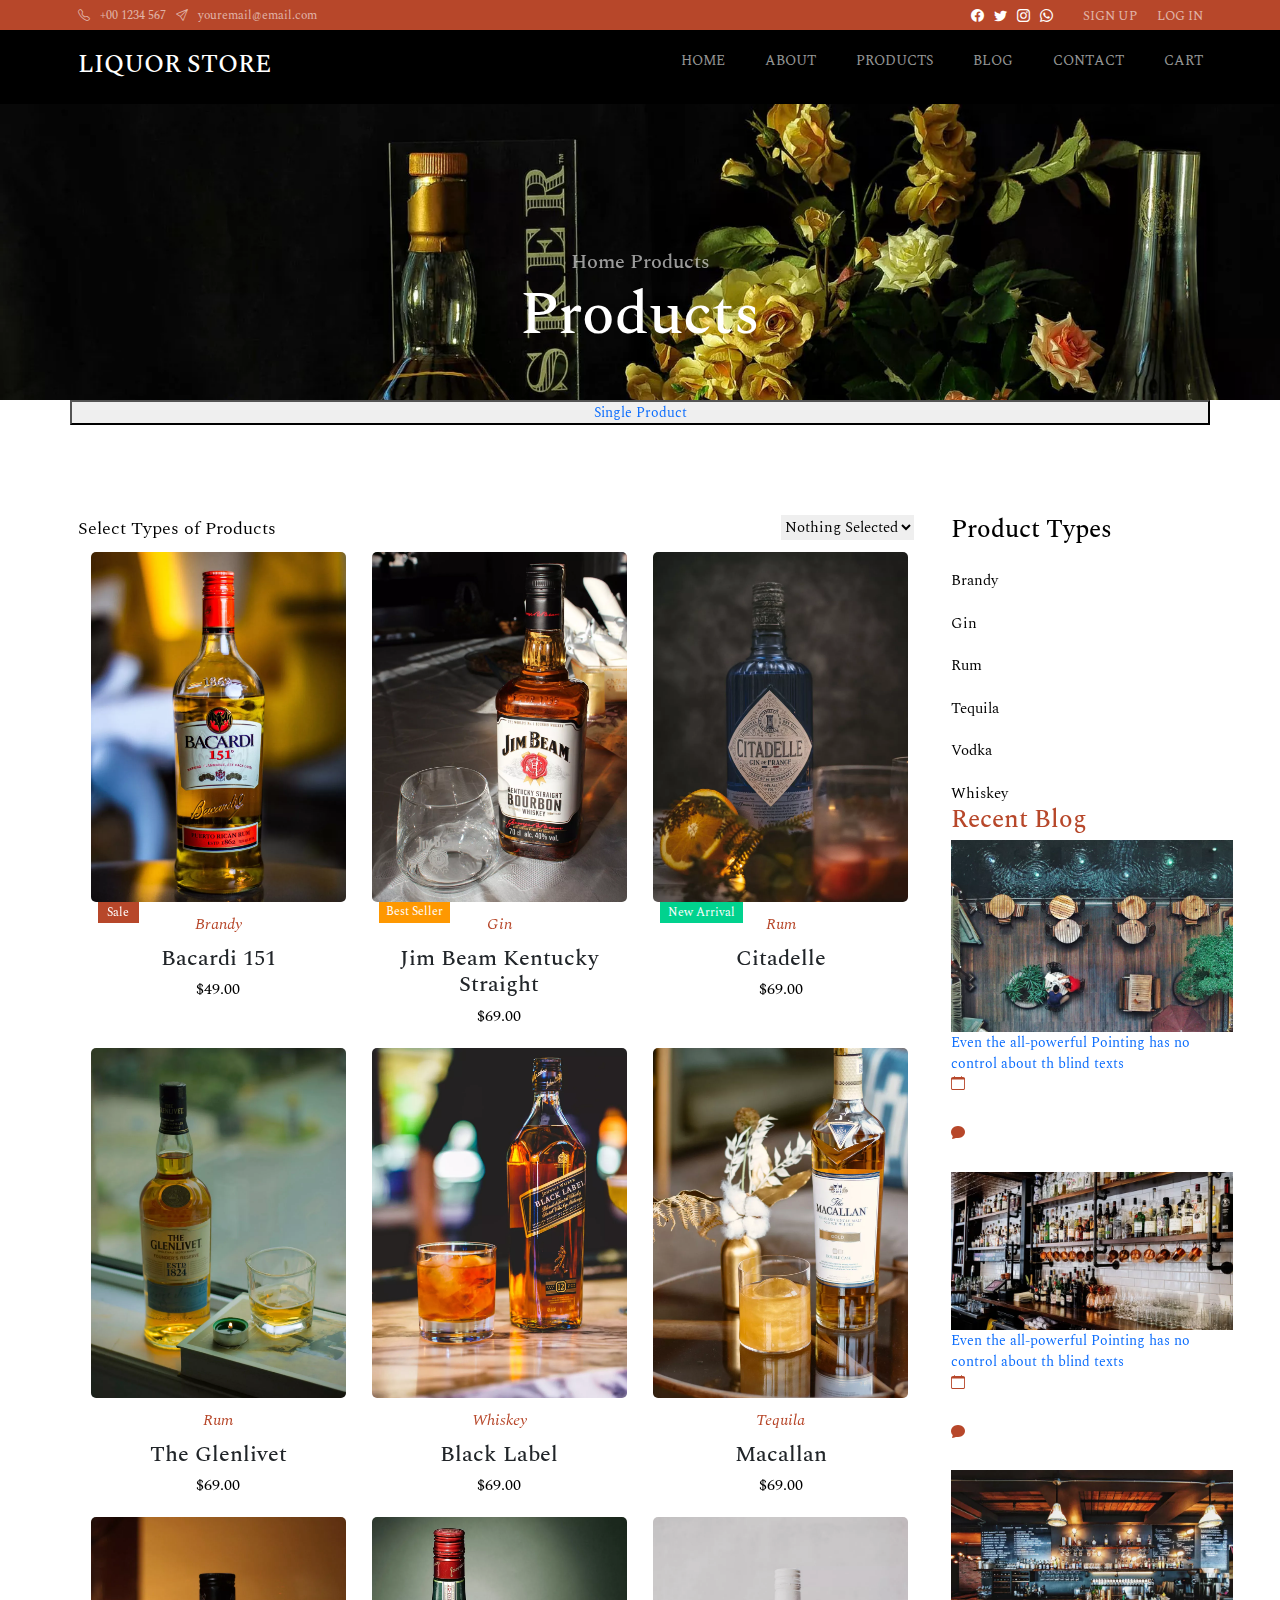
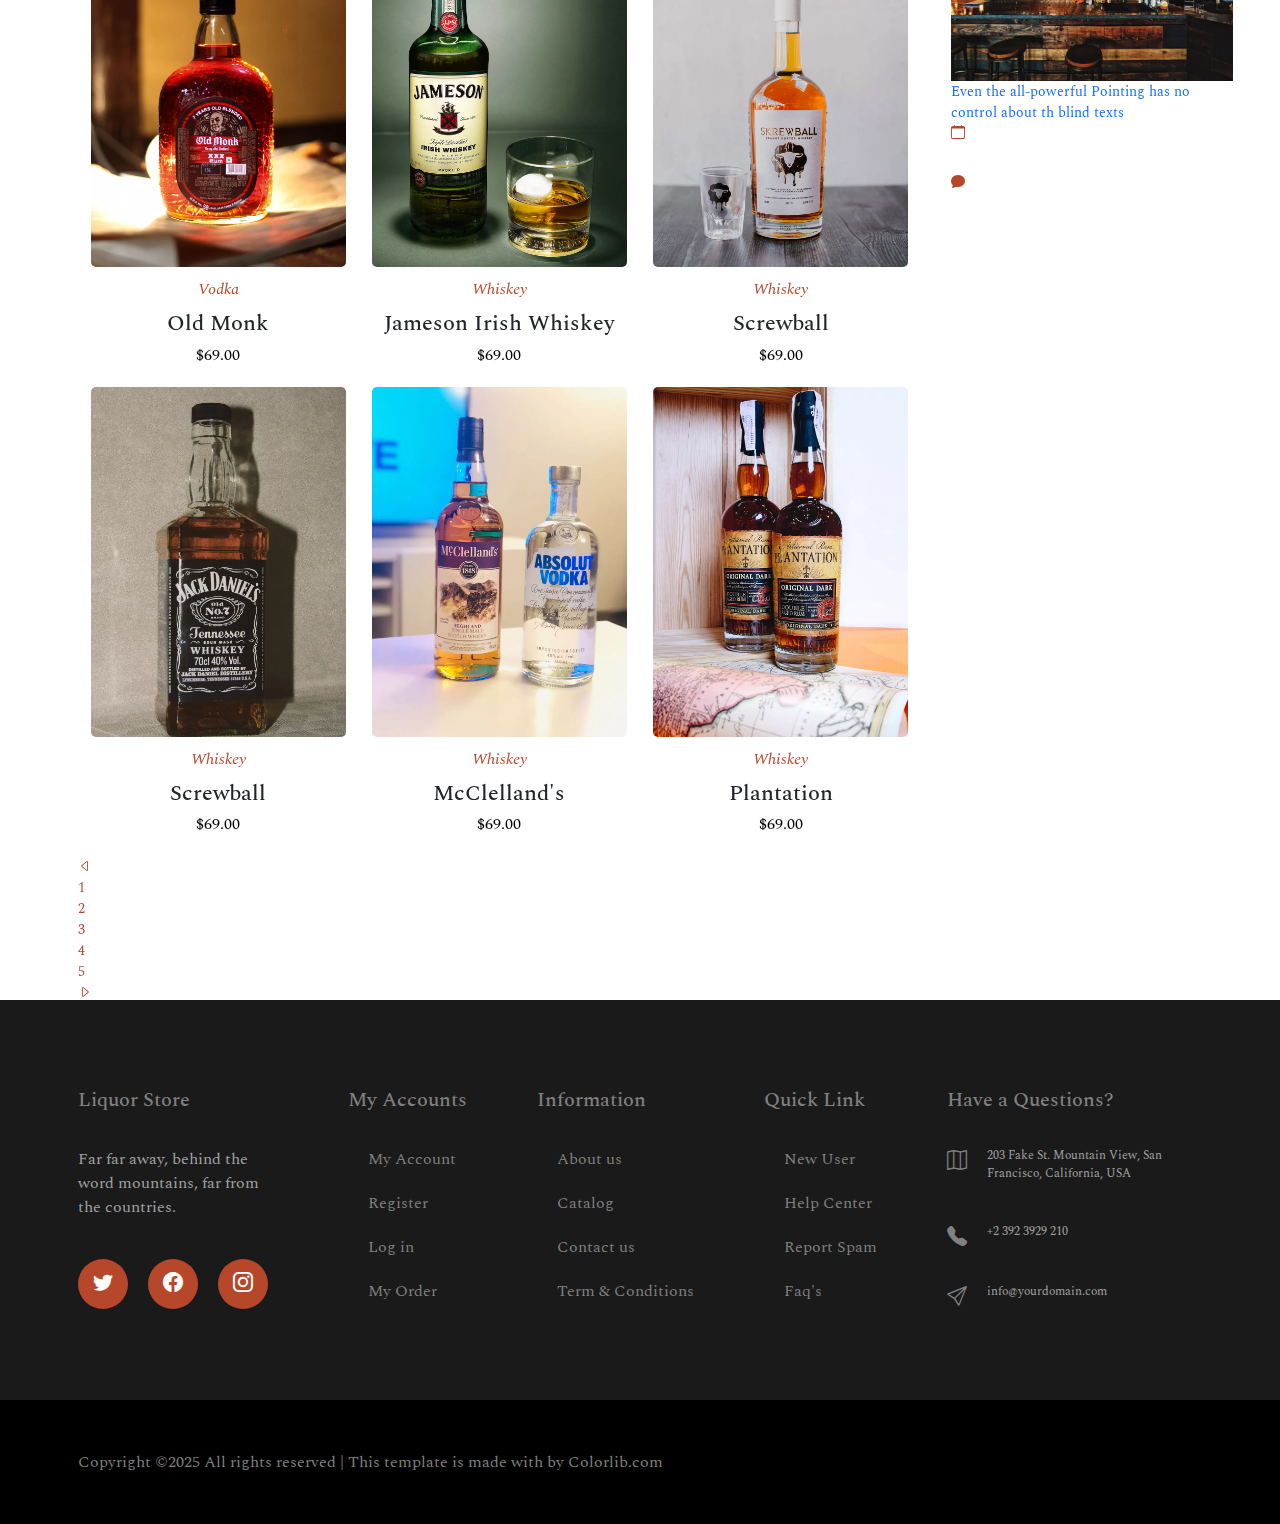
<file: products.html>
<!DOCTYPE html>
<html lang="en">

<head>
    <meta charset="UTF-8">
    <meta name="viewport" content="width=device-width, initial-scale=1.0">
    <link rel="stylesheet" href="./assets/css/reset.css">
    <link rel="stylesheet" href="./assets/css/products.css">
    <link href="https://cdn.jsdelivr.net/npm/bootstrap@5.3.3/dist/css/bootstrap.min.css" rel="stylesheet"
        integrity="sha384-QWTKZyjpPEjISv5WaRU9OFeRpok6YctnYmDr5pNlyT2bRjXh0JMhjY6hW+ALEwIH" crossorigin="anonymous">
    <link rel="stylesheet" href="https://cdn.jsdelivr.net/npm/bootstrap-icons@1.11.3/font/bootstrap-icons.min.css">
    <link href="https://unpkg.com/aos@2.3.1/dist/aos.css" rel="stylesheet">
    <title>Liquor Store</title>
</head>

<body>
    <!--              HEADER START               -->

    <header>
        <section id="header_area">
            <div class="container">
                <div class="header-box">
                    <div class="number">
                        <div class="telephone-box">
                            <i class="bi bi-telephone"></i>
                            <p>+00 1234 567</p>
                        </div>
                        <div class="email-box">
                            <i class="bi bi-send"></i>
                            <p>youremail@email.com</p>
                        </div>
                    </div>

                    <div class="social">
                        <div class="header-icon">
                            <i class="bi bi-facebook"></i>
                            <i class="bi bi-twitter"></i>
                            <i class="bi bi-instagram"></i>
                            <i class="bi bi-whatsapp"></i>
                        </div>
                        <div class="header-link">
                            <a href="/register.html">sign up</a>
                            <a href="/login.html">log in</a>
                        </div>
                    </div>
                </div>
            </div>
        </section>


        <section id="nav_area">
            <div class="container">
                <div class="nav-box">
                    <h1>liquor store</h1>
                    <div class="nav-list">
                        <ul>
                            <li><a href="/index.html">home</a></li>
                            <li><a href="/about.html">about</a></li>
                            <li><a href="/products.html">products</a>
                            <li><a href="/blog.html">blog</a></li>
                            <li><a href="/contact.html">contact</a></li>
                            <li><a href="">cart</a></li>
                        </ul>
                    </div>
                    <i class="bi bi-list"></i>
                </div>
            </div>
        </section>
    </header>
    <!--              HEADER END                 -->

    <!--              MAIN START                 -->
    <main>

        <section id="hero">
            <div class="container" data-aos="fade-up">
                <div class="hero-text">
                    <h2>Home Products</h2>
                    <h1>Products</h1>
                </div>
            </div>
        </section>

        <section id="products_area">
            <div class="container" data-aos="fade-up">
                <div class="row">
                    <button><a href="/singleproduct.html">Single Product</a></button>
                    <div class="filter-card">



                        <div class="col-9">
                            <div class="filter-header">
                                <div class="col-10">
                                    <p>Select Types of Products</p>
                                </div>
                                <div class="col-2">
                                    <form action="">
                                        <select name="" id="">
                                            <option value="" disabled selected>Nothing Selected</option>
                                            <option value="">Brandy</option>
                                            <option value="">Gin</option>
                                            <option value="">Rum</option>
                                            <option value="">Tequila</option>
                                            <option value="">Vodka</option>
                                            <option value="">Whiskey</option>
                                        </select>
                                    </form>
                                </div>
                            </div>


                            <div class="product-cards">
                                <div class="col-lg-4 col-md-4 col-sm-12">
                                    <div class="card" style="width: 100%;">
                                        <div class="image"><img src="./assets/images/prod-1.jpg" class="card-img-top"
                                                alt="...">
                                        </div>
                                        <div class="card-body">
                                            <div class="sale">Sale</div>
                                            <p class="name">Brandy</p>
                                            <h1>Bacardi 151</h1>
                                            <p>$49.00</p>
                                        </div>
                                    </div>
                                </div>

                                <div class="col-lg-4 col-md-4 col-sm-12">
                                    <div class="card" style="width: 100%;">
                                        <div class="image"> <img src="./assets/images/prod-2.jpg" class="card-img-top"
                                                alt="...">
                                        </div>
                                        <div class="card-body">
                                            <div class="best">Best Seller</div>
                                            <p class="name">Gin</p>
                                            <h1>Jim Beam Kentucky Straight</h1>
                                            <p>$69.00</p>
                                        </div>
                                    </div>
                                </div>

                                <div class="col-lg-4 col-md-4 col-sm-12">
                                    <div class="card" style="width: 100%;">
                                        <div class="image"> <img src="./assets/images/prod-3.jpg" class="card-img-top"
                                                alt="...">
                                        </div>
                                        <div class="card-body">
                                            <div class="new">New Arrival</div>
                                            <p class="name">Rum</p>
                                            <h1>Citadelle</h1>
                                            <p>$69.00</p>
                                        </div>
                                    </div>
                                </div>

                                <div class="col-lg-4 col-md-4 col-sm-12">
                                    <div class="card" style="width: 100%;">
                                        <div class="image"><img src="./assets/images/prod-4.jpg" class="card-img-top"
                                                alt="...">
                                        </div>
                                        <div class="card-body">
                                            <p class="name">Rum</p>
                                            <h1>The Glenlivet</h1>
                                            <p>$69.00</p>
                                        </div>
                                    </div>
                                </div>

                                <div class="col-lg-4 col-md-4 col-sm-12">
                                    <div class="card" style="width: 100%;">
                                        <div class="image"><img src="./assets/images/prod-5.jpg" class="card-img-top"
                                                alt="...">
                                        </div>
                                        <div class="card-body">
                                            <p class="name">Whiskey</p>
                                            <h1>Black Label</h1>
                                            <p>$69.00</p>
                                        </div>
                                    </div>
                                </div>

                                <div class="col-lg-4 col-md-4 col-sm-12">
                                    <div class="card" style="width: 100%;">
                                        <div class="image"> <img src="./assets/images/prod-6.jpg" class="card-img-top"
                                                alt="...">
                                        </div>
                                        <div class="card-body">
                                            <p class="name">Tequila</p>
                                            <h1>Macallan</h1>
                                            <p>$69.00</p>
                                        </div>
                                    </div>
                                </div>


                                <div class="col-lg-4 col-md-4 col-sm-12">
                                    <div class="card" style="width: 100%;">
                                        <div class="image"><img src="./assets/images/prod-7.jpg" class="card-img-top"
                                                alt="...">
                                        </div>
                                        <div class="card-body">
                                            <p class="name">Vodka</p>
                                            <h1>Old Monk</h1>
                                            <p>$69.00</p>
                                        </div>
                                    </div>
                                </div>


                                <div class="col-lg-4 col-md-4 col-sm-12">
                                    <div class="card" style="width: 100%;">
                                        <div class="image"> <img src="./assets/images/prod-8.jpg" class="card-img-top"
                                                alt="...">
                                        </div>
                                        <div class="card-body">
                                            <p class="name">Whiskey</p>
                                            <h1>Jameson Irish Whiskey</h1>
                                            <p>$69.00</p>
                                        </div>
                                    </div>
                                </div>


                                <div class="col-lg-4 col-md-4 col-sm-12">
                                    <div class="card" style="width: 100%;">
                                        <div class="image"> <img src="./assets/images/prod-9.jpg" class="card-img-top"
                                                alt="...">
                                        </div>
                                        <div class="card-body">
                                            <p class="name">Whiskey</p>
                                            <h1>Screwball</h1>
                                            <p>$69.00</p>
                                        </div>
                                    </div>
                                </div>


                                <div class="col-lg-4 col-md-4 col-sm-12">
                                    <div class="card" style="width: 100%;">
                                        <div class="image"><img src="./assets/images/prod-10.jpg" class="card-img-top"
                                                alt="...">
                                        </div>
                                        <div class="card-body">
                                            <p class="name">Whiskey</p>
                                            <h1>Screwball</h1>
                                            <p>$69.00</p>
                                        </div>
                                    </div>
                                </div>


                                <div class="col-lg-4 col-md-4 col-sm-12">
                                    <div class="card" style="width: 100%;">
                                        <div class="image"> <img src="./assets/images/prod-11.jpg" class="card-img-top"
                                                alt="...">
                                        </div>
                                        <div class="card-body">
                                            <p class="name">Whiskey</p>
                                            <h1>McClelland's</h1>
                                            <p>$69.00</p>
                                        </div>
                                    </div>
                                </div>


                                <div class="col-lg-4 col-md-4 col-sm-12">
                                    <div class="card" style="width: 100%;">
                                        <div class="image"> <img src="./assets/images/prod-12.jpg" class="card-img-top"
                                                alt="...">
                                        </div>
                                        <div class="card-body">
                                            <p class="name">Whiskey</p>
                                            <h1>Plantation</h1>
                                            <p>$69.00</p>
                                        </div>
                                    </div>
                                </div>

                                <div class="blog-pagination">
                                    <div class="box1"><i class="bi bi-caret-left"></i></div>
                                    <div class="box2">1</div>
                                    <div class="box3">2</div>
                                    <div class="box4">3</div>
                                    <div class="box5">4</div>
                                    <div class="box6">5</div>
                                    <div class="box7"><i class="bi bi-caret-right"></i></div>
                                 </div>

                            </div>

                        </div>



                        <div class="col-3">
                            <div class="types">
                                <h1>Product Types</h1>
                                <a href="">Brandy</a>
                                <a href="">Gin</a>
                                <a href="">Rum</a>
                                <a href="">Tequila</a>
                                <a href="">Vodka</a>
                                <a href="">Whiskey</a>
                            </div>

                            <div class="blog">
                                <h1>Recent Blog</h1>
                                <div class="blog-card">
                                    <div class="card-text">
                                    <div class="image"><img src="/assets/images/image_1.jpg" alt=""></div>
                                    <a href="">Even the all-powerful Pointing has no control
                                            about th blind texts</a></div>
                                            <div class="date">
                                                <div class="calendar"><i class="bi bi-calendar"></i><p class="year">Apr.18 ,2020</p></div>
                                                <div class="message"><i class="bi bi-chat-fill"></i><p class="year">19</p></div>
                                            </div>
                                </div>

                                <div class="blog-card">
                                    <div class="card-text">
                                    <div class="image"><img src="/assets/images/image_2.jpg" alt=""></div>
                                    <a href="">Even the all-powerful Pointing has no control
                                            about th blind texts</a></div>
                                            <div class="date">
                                                <div class="calendar"><i class="bi bi-calendar"></i><p class="year">Apr.18 ,2020</p></div>
                                                <div class="message"><i class="bi bi-chat-fill"></i><p class="year">19</p></div>
                                            </div>
                                </div>

                                <div class="blog-card">
                                    <div class="card-text">
                                    <div class="image"><img src="/assets/images/image_3.jpg" alt=""></div>
                                    <a href="">Even the all-powerful Pointing has no control
                                            about th blind texts</a></div>
                                            <div class="date">
                                                <div class="calendar"><i class="bi bi-calendar"></i><p class="year">Apr.18 ,2020</p></div>
                                                <div class="message"><i class="bi bi-chat-fill"></i><p class="year">19</p></div>
                                            </div>
                                </div>
                            </div>
                            
                        </div>
                    </div>
                </div>
            </div>
        </section>
    </main>
    <!--              MAIN END                   -->

    <!--              FOOTER START               -->
    <footer>
        <section id="footer_area">
            <div class="container">
                <div class="footer-boxs">
                    <div class="box1">
                        <h1>Liquor Store</h1>
                        <p>Far far away, behind the word mountains, far from the countries.</p>
                        <div class="footer-social">
                            <div class="social1">
                                <i class="bi bi-twitter"></i>
                            </div>
                            <div class="social2">
                                <i class="bi bi-facebook"></i>
                            </div>
                            <div class="social3">
                                <i class="bi bi-instagram"></i>
                            </div>
                        </div>
                    </div>
                    <div class="box2">
                        <h1>My Accounts</h1>
                        <ul>
                            <li><a href="#">My Account</a></li>
                            <li><a href="#">Register</a></li>
                            <li><a href="#">Log in</a></li>
                            <li><a href="#">My Order</a></li>
                        </ul>
                    </div>
                    <div class="box3">
                        <h1>Information</h1>
                        <ul>
                            <li><a href="#">About us</a></li>
                            <li><a href="#">Catalog</a></li>
                            <li><a href="#">Contact us</a></li>
                            <li><a href="#">Term & Conditions</a></li>
                        </ul>
                    </div>
                    <div class="box4">
                        <h1>Quick Link</h1>
                        <ul>
                            <li><a href="#">New User</a></li>
                            <li><a href="#">Help Center</a></li>
                            <li><a href="#">Report Spam</a></li>
                            <li><a href="#">Faq's</a></li>
                        </ul>
                    </div>
                    <div class="box5">
                        <h1>Have a Questions?</h1>
                        <div class="map">
                            <i class="bi bi-map"></i>
                            <p> 203 Fake St. Mountain View, San Francisco, California, USA</p>
                        </div>
                        <div class="telephone">
                            <i class="bi bi-telephone-fill"></i>
                            <p>+2 392 3929 210</p>
                        </div>
                        <div class="send">
                            <i class="bi bi-send"></i>
                            <p>info@yourdomain.com</p>
                        </div>
                    </div>
                </div>
            </div>
        </section>

        <section id="copyright">
            <div class="container">
                <span>Copyright ©2025 All rights reserved | This template is made with by Colorlib.com</span>
            </div>
        </section>
    </footer>
    <!--               FOOTER END                -->
    <script src="https://unpkg.com/aos@2.3.1/dist/aos.js"></script>
    <script>
        AOS.init();
    </script>
</body>

</html>
</file>
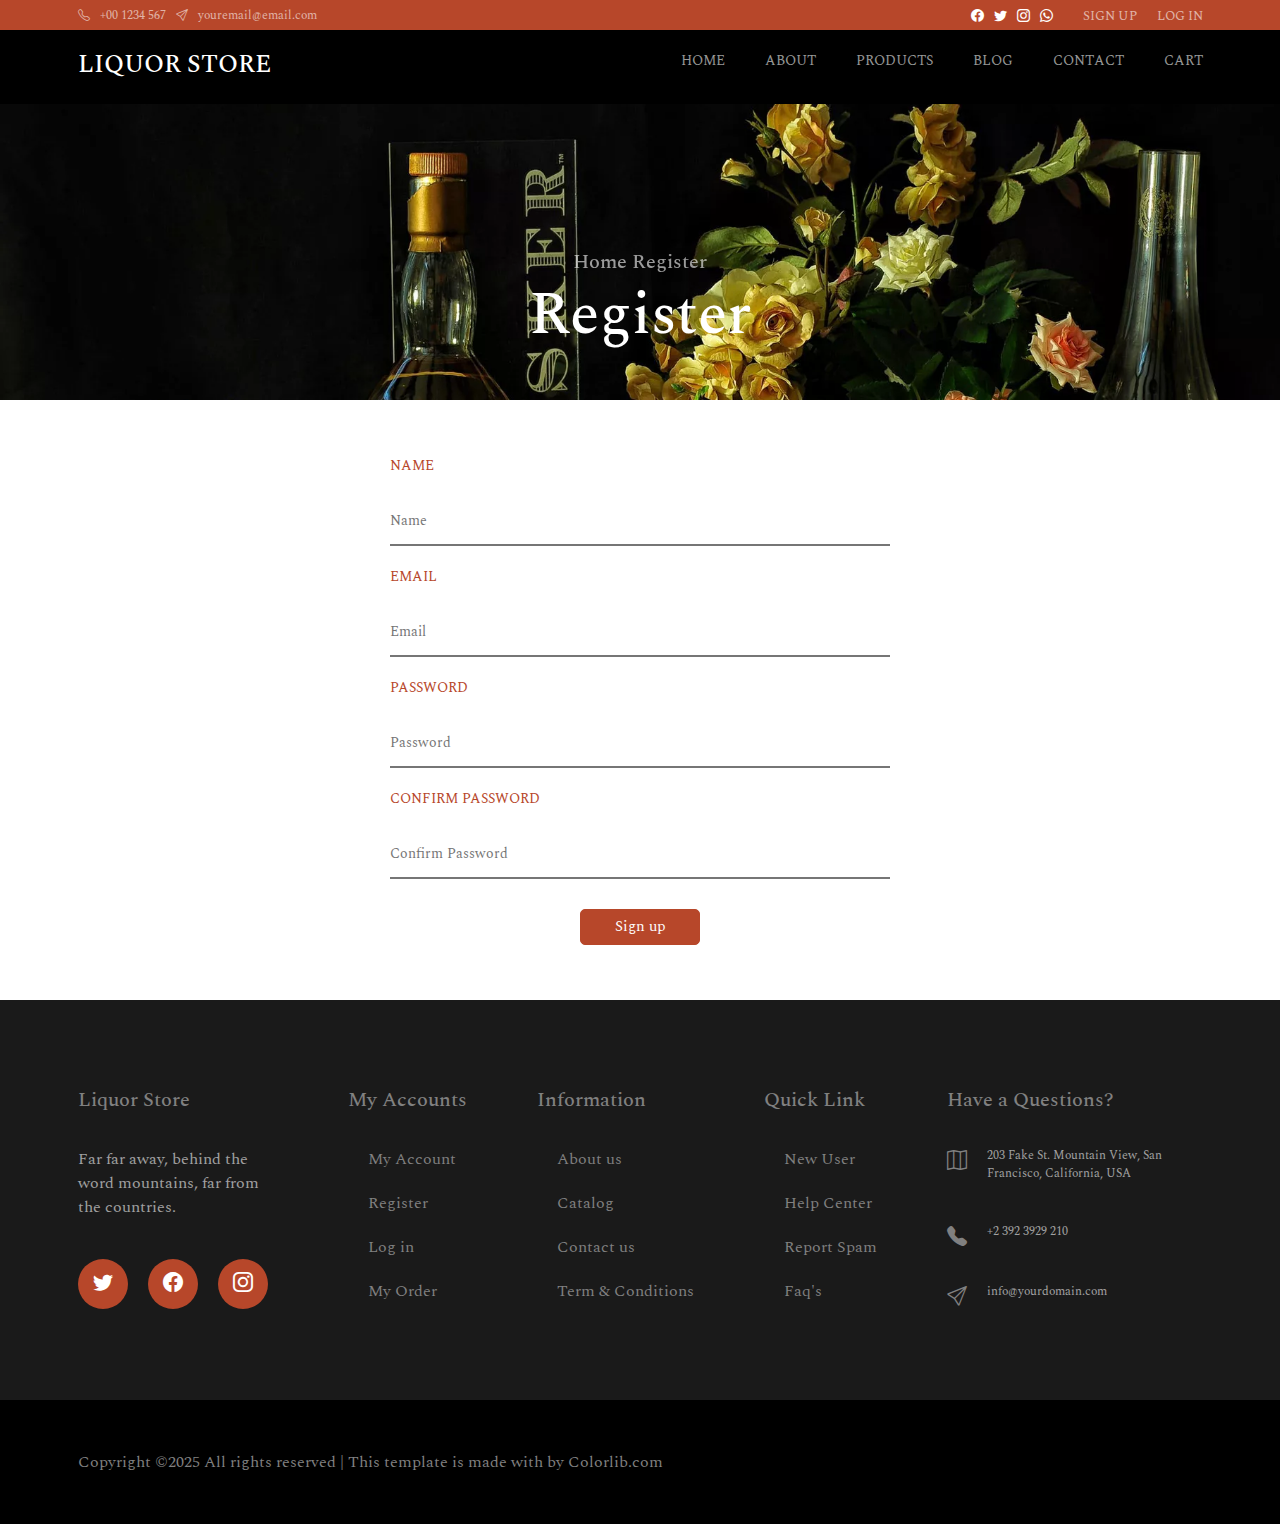
<file: register.html>
<!DOCTYPE html>
<html lang="en">
<head>
    <meta charset="UTF-8">
    <meta name="viewport" content="width=device-width, initial-scale=1.0">
    <link rel="stylesheet" href="./assets/css/reset.css">
    <link rel="stylesheet" href="./assets/css/register.css">
    <link href="https://cdn.jsdelivr.net/npm/bootstrap@5.3.3/dist/css/bootstrap.min.css" rel="stylesheet"
        integrity="sha384-QWTKZyjpPEjISv5WaRU9OFeRpok6YctnYmDr5pNlyT2bRjXh0JMhjY6hW+ALEwIH" crossorigin="anonymous">
    <link rel="stylesheet" href="https://cdn.jsdelivr.net/npm/bootstrap-icons@1.11.3/font/bootstrap-icons.min.css">
    <link href="https://unpkg.com/aos@2.3.1/dist/aos.css" rel="stylesheet">
    <title>Liquor Store</title>
</head>
<body>

      <!--              HEADER START               -->

      <header>
        <section id="header_area">
            <div class="container">
                <div class="header-box">
                    <div class="number">
                        <div class="telephone-box">
                            <i class="bi bi-telephone"></i>
                            <p>+00 1234 567</p>
                        </div>
                        <div class="email-box">
                            <i class="bi bi-send"></i>
                            <p>youremail@email.com</p>
                        </div>
                    </div>

                    <div class="social">
                        <div class="header-icon">
                            <i class="bi bi-facebook"></i>
                            <i class="bi bi-twitter"></i>
                            <i class="bi bi-instagram"></i>
                            <i class="bi bi-whatsapp"></i>
                        </div>
                        <div class="header-link">
                            <a href="/register.html">sign up</a>
                            <a href="/login.html">log in</a>
                        </div>
                    </div>
                </div>
            </div>
        </section>


        <section id="nav_area">
            <div class="container">
                <div class="nav-box">
                    <h1>liquor store</h1>
                    <div class="nav-list">
                        <ul>
                            <li><a href="/index.html">home</a></li>
                            <li><a href="/about.html">about</a></li>
                            <li><a href="/products.html">products</a>
                            <li><a href="/blog.html">blog</a></li>
                            <li><a href="/contact.html">contact</a></li>
                            <li><a href="/cart.html">cart</a></li>
                        </ul>
                    </div>
                    <i class="bi bi-list"></i>
                </div>
            </div>
        </section>
    </header>
    <!--              HEADER END                 -->


    <!--              MAIN START                 -->
    <main>

        <section id="hero">
            <div class="container" data-aos="fade-up">
                <div class="hero-text">
                    <h2>Home Register</h2>
                    <h1>Register</h1>
                </div>
            </div>
        </section>


        <section id="register_form">
            <div class="container">
                <div class="form-box">
                   <form action="">
                    <label for="">name</label>
                    <input type="text" placeholder="Name">
                    <label for="">email</label>
                    <input type="email" placeholder="Email">
                    <label for="">password</label>
                    <input type="password" placeholder="Password">
                    <label for="">confirm password</label>
                    <input type="password" placeholder="Confirm Password">
                   </form>
                   <button><span>Sign up</span></button>
                </div>
            </div>
        </section>
    </main>
    <!--              MAIN END                   -->

     <!--              FOOTER START               -->
     <footer>
        <section id="footer_area">
            <div class="container">
                <div class="footer-boxs">
                    <div class="box1">
                        <h1>Liquor Store</h1>
                        <p>Far far away, behind the word mountains, far from the countries.</p>
                        <div class="footer-social">
                            <div class="social1">
                                <i class="bi bi-twitter"></i>
                            </div>
                            <div class="social2">
                                <i class="bi bi-facebook"></i>
                            </div>
                            <div class="social3">
                                <i class="bi bi-instagram"></i>
                            </div>
                        </div>
                    </div>
                    <div class="box2">
                        <h1>My Accounts</h1>
                        <ul>
                            <li><a href="#">My Account</a></li>
                            <li><a href="#">Register</a></li>
                            <li><a href="#">Log in</a></li>
                            <li><a href="#">My Order</a></li>
                        </ul>
                    </div>
                    <div class="box3">
                        <h1>Information</h1>
                        <ul>
                            <li><a href="#">About us</a></li>
                            <li><a href="#">Catalog</a></li>
                            <li><a href="#">Contact us</a></li>
                            <li><a href="#">Term & Conditions</a></li>
                        </ul>
                    </div>
                    <div class="box4">
                        <h1>Quick Link</h1>
                        <ul>
                            <li><a href="#">New User</a></li>
                            <li><a href="#">Help Center</a></li>
                            <li><a href="#">Report Spam</a></li>
                            <li><a href="#">Faq's</a></li>
                        </ul>
                    </div>
                    <div class="box5">
                        <h1>Have a Questions?</h1>
                        <div class="map">
                            <i class="bi bi-map"></i>
                            <p> 203 Fake St. Mountain View, San Francisco, California, USA</p>
                        </div>
                        <div class="telephone">
                            <i class="bi bi-telephone-fill"></i>
                            <p>+2 392 3929 210</p>
                        </div>
                        <div class="send">
                            <i class="bi bi-send"></i>
                            <p>info@yourdomain.com</p>
                        </div>
                    </div>
                </div>
            </div>
        </section>

        <section id="copyright">
            <div class="container">
                <span>Copyright ©2025 All rights reserved | This template is made with by Colorlib.com</span>
            </div>
        </section>
    </footer>
    <!--               FOOTER END                -->
    <script src="https://unpkg.com/aos@2.3.1/dist/aos.js"></script>
    <script>
        AOS.init();
    </script>
</body>
</html>
</file>
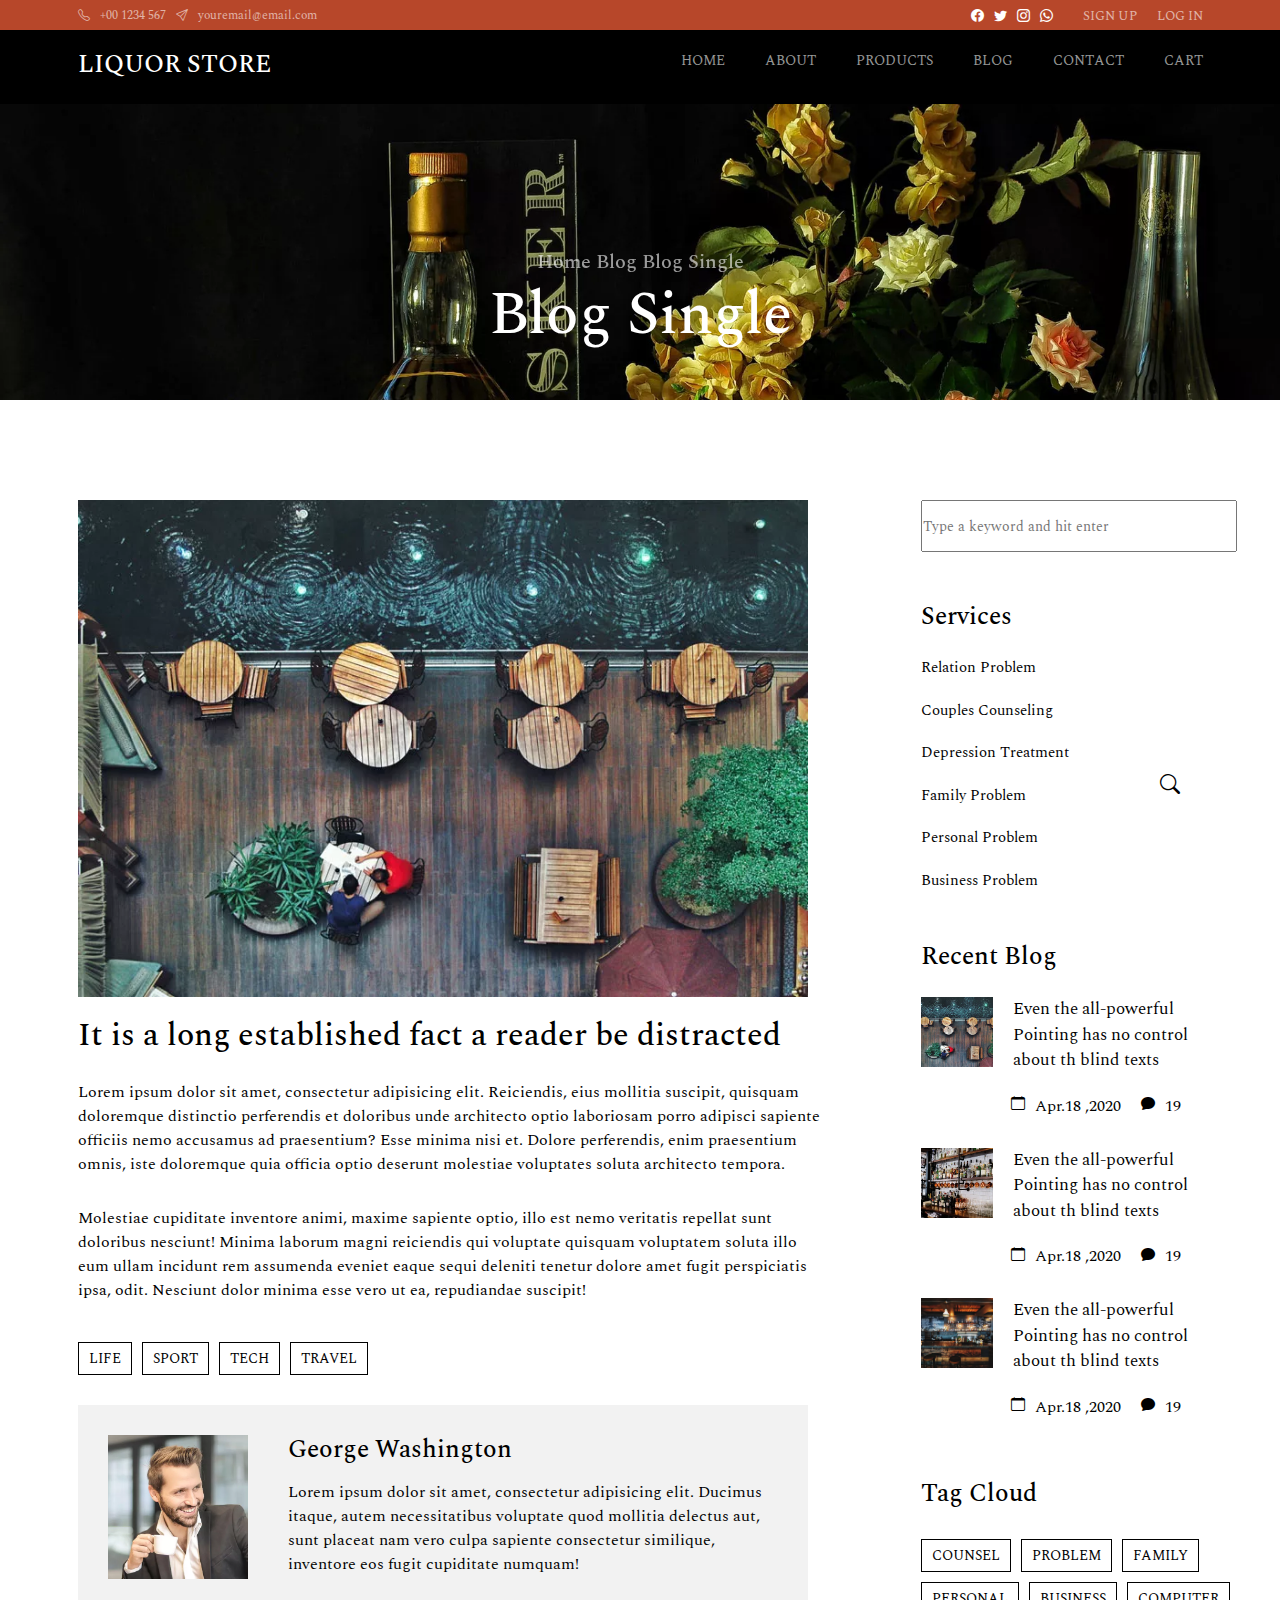
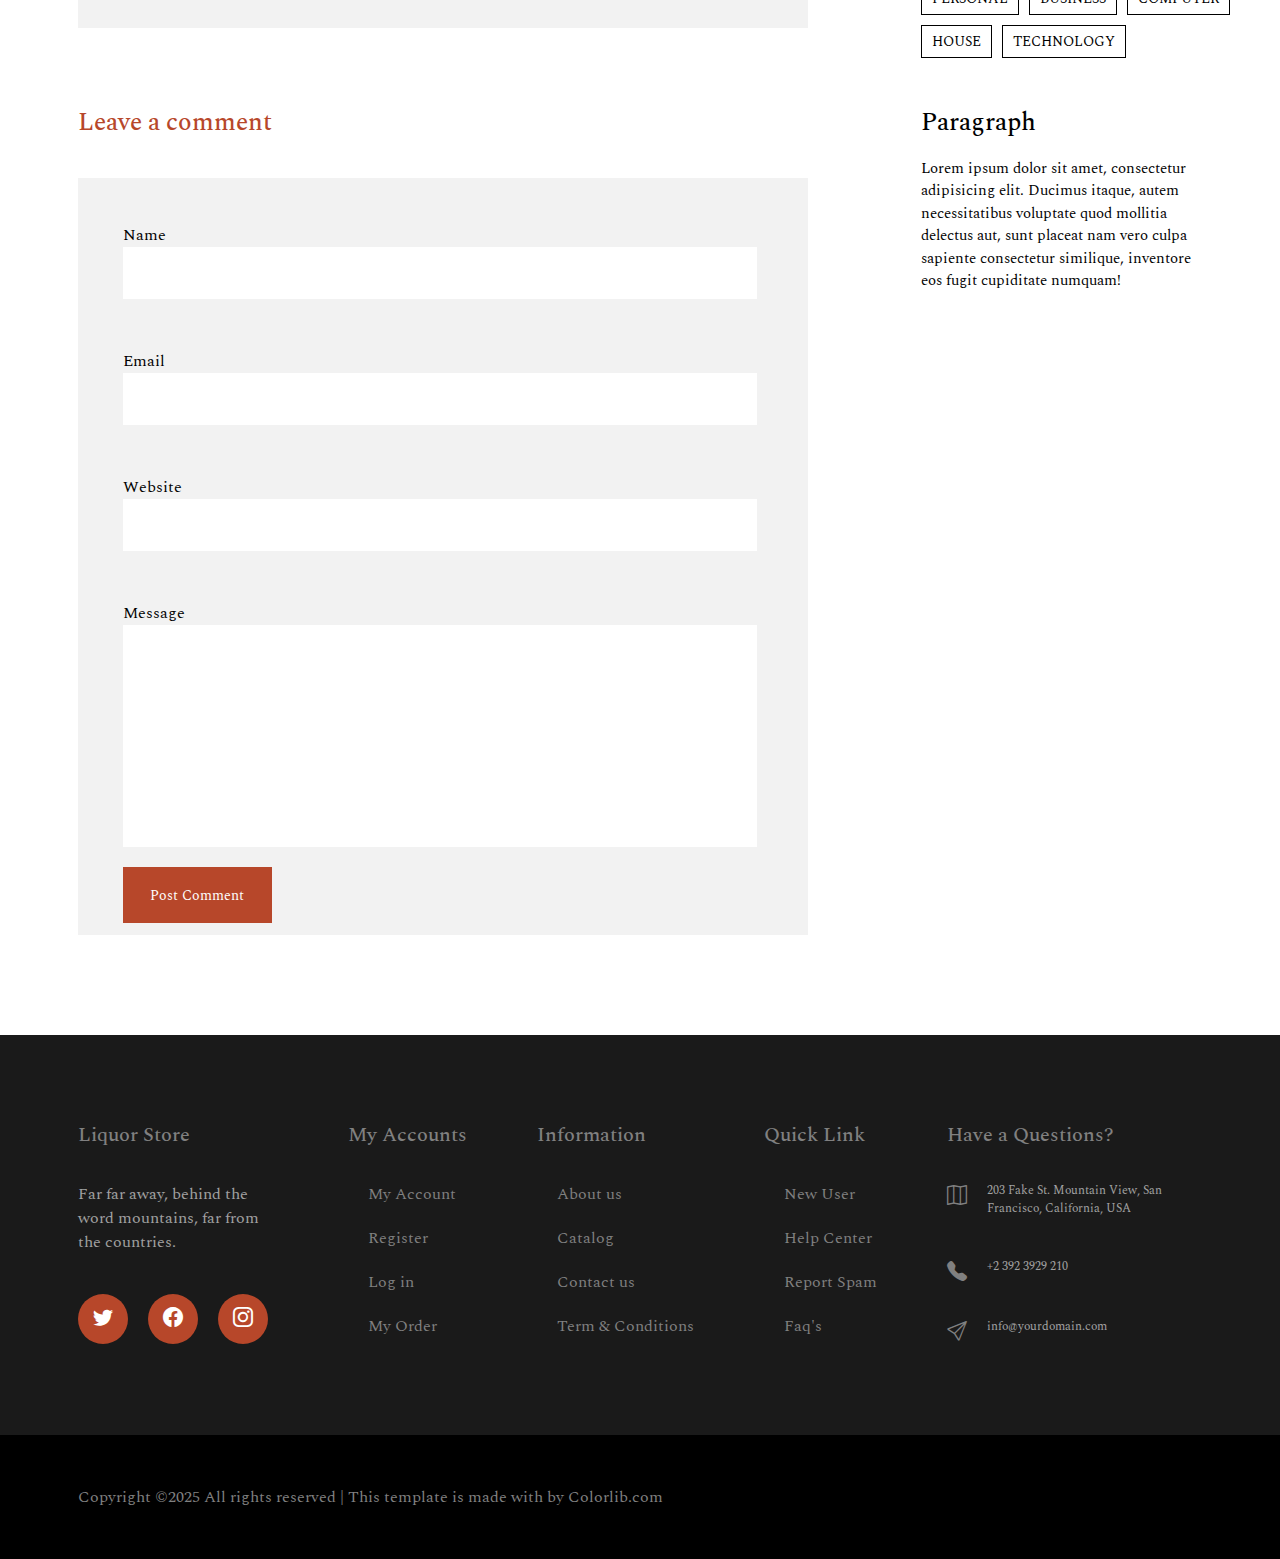
<file: singleblog.html>
<!DOCTYPE html>
<html lang="en">

<head>
    <meta charset="UTF-8">
    <meta name="viewport" content="width=device-width, initial-scale=1.0">
    <link rel="stylesheet" href="./assets/css/reset.css">
    <link rel="stylesheet" href="./assets/css/singleblog.css">
    <link href="https://cdn.jsdelivr.net/npm/bootstrap@5.3.3/dist/css/bootstrap.min.css" rel="stylesheet"
        integrity="sha384-QWTKZyjpPEjISv5WaRU9OFeRpok6YctnYmDr5pNlyT2bRjXh0JMhjY6hW+ALEwIH" crossorigin="anonymous">
    <link rel="stylesheet" href="https://cdn.jsdelivr.net/npm/bootstrap-icons@1.11.3/font/bootstrap-icons.min.css">
    <link href="https://unpkg.com/aos@2.3.1/dist/aos.css" rel="stylesheet">
    <title>Liquor Store</title>
</head>

<body>
    <!--              HEADER START               -->

    <header>
        <section id="header_area">
            <div class="container">
                <div class="header-box">
                    <div class="number">
                        <div class="telephone-box">
                            <i class="bi bi-telephone"></i>
                            <p>+00 1234 567</p>
                        </div>
                        <div class="email-box">
                            <i class="bi bi-send"></i>
                            <p>youremail@email.com</p>
                        </div>
                    </div>

                    <div class="social">
                        <div class="header-icon">
                            <i class="bi bi-facebook"></i>
                            <i class="bi bi-twitter"></i>
                            <i class="bi bi-instagram"></i>
                            <i class="bi bi-whatsapp"></i>
                        </div>
                        <div class="header-link">
                            <a href="/register.html">sign up</a>
                            <a href="/login.html">log in</a>
                        </div>
                    </div>
                </div>
            </div>
        </section>


        <section id="nav_area">
            <div class="container">
                <div class="nav-box">
                    <h1>liquor store</h1>
                    <div class="nav-list">
                        <ul>
                            <li><a href="/index.html">home</a></li>
                            <li><a href="/about.html">about</a></li>
                            <li><a href="/products.html">products</a>
                            <li><a href="/blog.html">blog</a></li>
                            <li><a href="/contact.html">contact</a></li>
                            <li><a href="/cart.html">cart</a></li>
                        </ul>
                    </div>
                    <i class="bi bi-list"></i>
                </div>
            </div>
        </section>
    </header>
    <!--              HEADER END                 -->

    <!--              MAIN START                 -->
    <main>

        <section id="hero">
            <div class="container" data-aos="fade-up">
                <div class="hero-text">
                    <h2>Home Blog Blog Single</h2>
                    <h1>Blog Single</h1>
                </div>
            </div>
        </section>


        <section id="single_blog">
            <div class="container">
                <div class="row">
                    <div class="singleblog-area">
                        <div class="col-9">
                            <div class="blog-card">
                                <div class="image"><img src="/assets/images/image_1.jpg" alt=""></div>
                                <h1>It is a long established fact a reader be distracted</h1>
                                <div class="text1">
                                    <p>Lorem ipsum dolor sit amet, consectetur adipisicing elit. Reiciendis, eius
                                        mollitia suscipit, quisquam doloremque distinctio perferendis et doloribus unde
                                        architecto optio laboriosam porro adipisci sapiente officiis nemo accusamus ad
                                        praesentium? Esse minima nisi et. Dolore perferendis, enim praesentium omnis,
                                        iste doloremque quia officia optio deserunt molestiae voluptates soluta
                                        architecto tempora.</p>
                                </div>
                                <div class="text2">
                                    <p>Molestiae cupiditate inventore animi, maxime sapiente optio, illo est nemo
                                        veritatis repellat sunt doloribus nesciunt! Minima laborum magni reiciendis qui
                                        voluptate quisquam voluptatem soluta illo eum ullam incidunt rem assumenda
                                        eveniet eaque sequi deleniti tenetur dolore amet fugit perspiciatis ipsa, odit.
                                        Nesciunt dolor minima esse vero ut ea, repudiandae suscipit!</p>
                                </div>
                            </div>

                            <div class="four-button">
                                <button>LIFE</button>
                                <button>SPORT</button>
                                <button>TECH</button>
                                <button>TRAVEL</button>
                            </div>

                            <div class="george">
                                <div class="image"><img src="/assets/images/person_1.jpg" alt=""></div>
                                <div class="george-text">
                                    <h1>George Washington</h1>
                                    <p>Lorem ipsum dolor sit amet, consectetur adipisicing elit. Ducimus itaque, autem
                                        necessitatibus voluptate quod mollitia delectus aut, sunt placeat nam vero culpa
                                        sapiente consectetur similique, inventore eos fugit cupiditate numquam!</p>
                                </div>
                            </div>

                            <div class="comment-form">
                                <h1>Leave a comment</h1>
                                <div class="form-box">
                                  <form action="">
                                    <label for="">Name</label>
                                    <input type="text">
                                    <label for="">Email</label>
                                    <input type="email">
                                    <label for="">Website</label>
                                    <input type="text">
                                    <label for="">Message</label>
                                    <textarea name="" id="" style="resize: none;"></textarea>
                                  </form>
                                  <button class="post">Post Comment</button>
                                </div>
                            </div>
                        </div>


                        <div class="col-3">
                            <form action="">
                                <input type="text" placeholder="Type a keyword and hit enter">
                            </form>
                            <i class="bi bi-search input-search"></i>

                            <div class="types">
                                <h1>Services</h1>
                                <a href="">Relation Problem</a>
                                <a href="">Couples Counseling</a>
                                <a href="">Depression Treatment</a>
                                <a href="">Family Problem</a>
                                <a href="">Personal Problem</a>
                                <a href="">Business Problem</a>
                            </div>


                            <div class="blog">
                                <h1>Recent Blog</h1>
                                <div class="blog-card">
                                    <div class="card-text">
                                        <div class="image"><img src="/assets/images/image_1.jpg" alt=""></div>
                                        <a href="">Even the all-powerful Pointing has no control
                                            about th blind texts</a>
                                    </div>
                                    <div class="date">
                                        <div class="calendar"><i class="bi bi-calendar"></i>
                                            <p class="year">Apr.18 ,2020</p>
                                        </div>
                                        <div class="message"><i class="bi bi-chat-fill"></i>
                                            <p class="year">19</p>
                                        </div>
                                    </div>
                                </div>

                                <div class="blog-card">
                                    <div class="card-text">
                                        <div class="image"><img src="/assets/images/image_2.jpg" alt=""></div>
                                        <a href="">Even the all-powerful Pointing has no control
                                            about th blind texts</a>
                                    </div>
                                    <div class="date">
                                        <div class="calendar"><i class="bi bi-calendar"></i>
                                            <p class="year">Apr.18 ,2020</p>
                                        </div>
                                        <div class="message"><i class="bi bi-chat-fill"></i>
                                            <p class="year">19</p>
                                        </div>
                                    </div>
                                </div>

                                <div class="blog-card">
                                    <div class="card-text">
                                        <div class="image"><img src="/assets/images/image_3.jpg" alt=""></div>
                                        <a href="">Even the all-powerful Pointing has no control
                                            about th blind texts</a>
                                    </div>
                                    <div class="date">
                                        <div class="calendar"><i class="bi bi-calendar"></i>
                                            <p class="year">Apr.18 ,2020</p>
                                        </div>
                                        <div class="message"><i class="bi bi-chat-fill"></i>
                                            <p class="year">19</p>
                                        </div>
                                    </div>
                                </div>
                            </div>

                            <div class="cloud">
                                <h1>Tag Cloud</h1>
                                <div class="three-button">
                                    <button>COUNSEL</button>
                                    <button>PROBLEM</button>
                                    <button>FAMILY</button>
                                </div>
                                <div class="three-button">
                                    <button>PERSONAL</button>
                                    <button>BUSINESS</button>
                                    <button>COMPUTER</button>
                                </div>
                                <div class="two-button">
                                    <button>HOUSE</button>
                                    <button>TECHNOLOGY</button>
                                </div>
                            </div>

                            <div class="paragraph">
                                <h1>Paragraph</h1>
                                <p>Lorem ipsum dolor sit amet, consectetur adipisicing elit. Ducimus itaque, autem
                                    necessitatibus voluptate quod mollitia delectus aut, sunt placeat nam vero culpa
                                    sapiente consectetur similique, inventore eos fugit cupiditate numquam!</p>
                            </div>
                        </div>
                    </div>
                </div>
            </div>
        </section>
    </main>
    <!--               MAIN END                 -->
    <!--              FOOTER START               -->
    <footer>
        <section id="footer_area">
            <div class="container">
                <div class="footer-boxs">
                    <div class="box1">
                        <h1>Liquor Store</h1>
                        <p>Far far away, behind the word mountains, far from the countries.</p>
                        <div class="footer-social">
                            <div class="social1">
                                <i class="bi bi-twitter"></i>
                            </div>
                            <div class="social2">
                                <i class="bi bi-facebook"></i>
                            </div>
                            <div class="social3">
                                <i class="bi bi-instagram"></i>
                            </div>
                        </div>
                    </div>
                    <div class="box2">
                        <h1>My Accounts</h1>
                        <ul>
                            <li><a href="#">My Account</a></li>
                            <li><a href="#">Register</a></li>
                            <li><a href="#">Log in</a></li>
                            <li><a href="#">My Order</a></li>
                        </ul>
                    </div>
                    <div class="box3">
                        <h1>Information</h1>
                        <ul>
                            <li><a href="#">About us</a></li>
                            <li><a href="#">Catalog</a></li>
                            <li><a href="#">Contact us</a></li>
                            <li><a href="#">Term & Conditions</a></li>
                        </ul>
                    </div>
                    <div class="box4">
                        <h1>Quick Link</h1>
                        <ul>
                            <li><a href="#">New User</a></li>
                            <li><a href="#">Help Center</a></li>
                            <li><a href="#">Report Spam</a></li>
                            <li><a href="#">Faq's</a></li>
                        </ul>
                    </div>
                    <div class="box5">
                        <h1>Have a Questions?</h1>
                        <div class="map">
                            <i class="bi bi-map"></i>
                            <p> 203 Fake St. Mountain View, San Francisco, California, USA</p>
                        </div>
                        <div class="telephone">
                            <i class="bi bi-telephone-fill"></i>
                            <p>+2 392 3929 210</p>
                        </div>
                        <div class="send">
                            <i class="bi bi-send"></i>
                            <p>info@yourdomain.com</p>
                        </div>
                    </div>
                </div>
            </div>
        </section>

        <section id="copyright">
            <div class="container">
                <span>Copyright ©2025 All rights reserved | This template is made with by Colorlib.com</span>
            </div>
        </section>
    </footer>
    <!--               FOOTER END                -->
    <script src="https://unpkg.com/aos@2.3.1/dist/aos.js"></script>
    <script>
        AOS.init();
    </script>
</body>

</html>
</file>
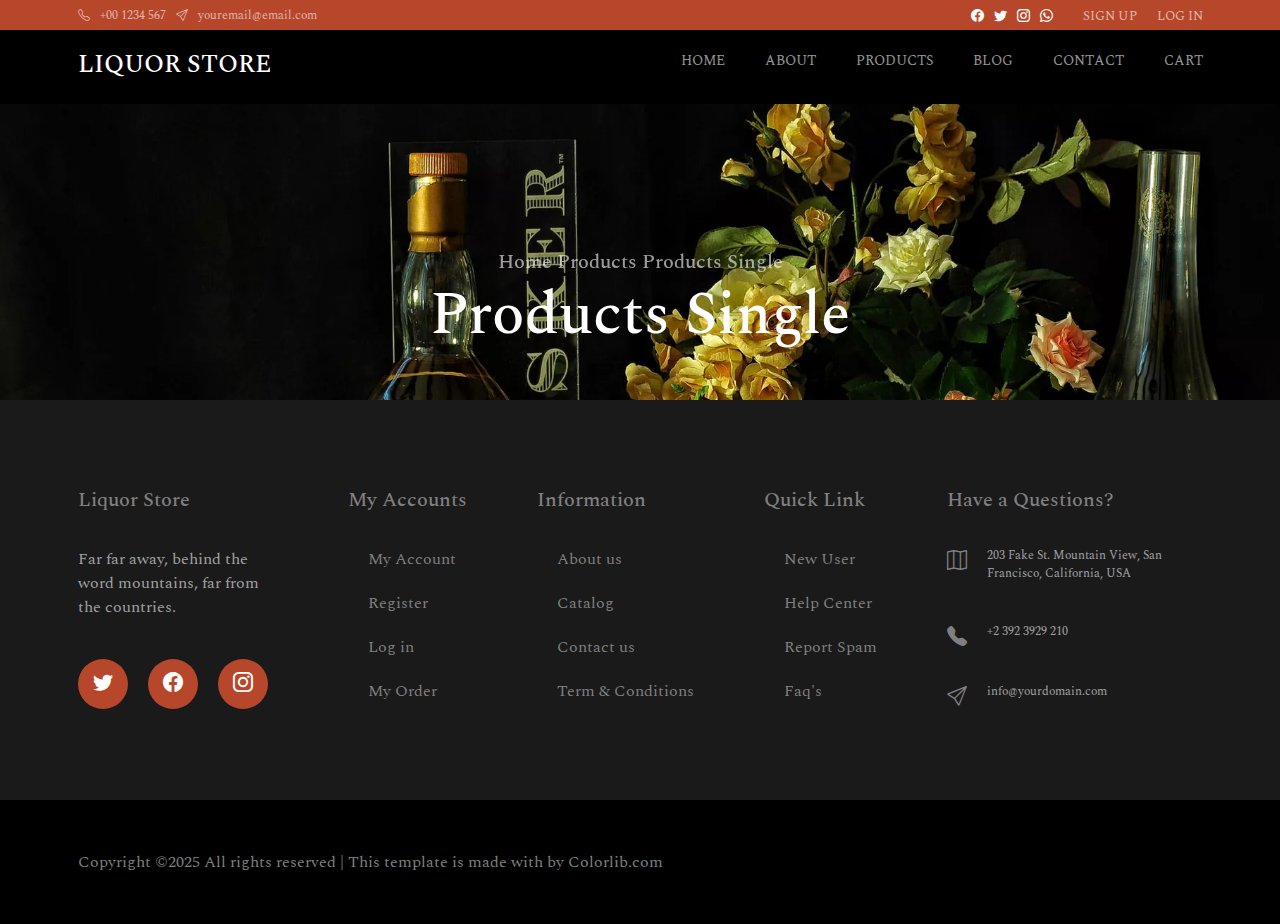
<file: singleproduct.html>
<!DOCTYPE html>
<html lang="en">

<head>
    <meta charset="UTF-8">
    <meta name="viewport" content="width=device-width, initial-scale=1.0">
    <link rel="stylesheet" href="./assets/css/reset.css">
    <link rel="stylesheet" href="./assets/css/singleproduct.css">
    <link href="https://cdn.jsdelivr.net/npm/bootstrap@5.3.3/dist/css/bootstrap.min.css" rel="stylesheet"
        integrity="sha384-QWTKZyjpPEjISv5WaRU9OFeRpok6YctnYmDr5pNlyT2bRjXh0JMhjY6hW+ALEwIH" crossorigin="anonymous">
    <link rel="stylesheet" href="https://cdn.jsdelivr.net/npm/bootstrap-icons@1.11.3/font/bootstrap-icons.min.css">
    <link href="https://unpkg.com/aos@2.3.1/dist/aos.css" rel="stylesheet">
    <title>Liquor Store</title>
</head>

<body>
    <!--              HEADER START               -->

    <header>
        <section id="header_area">
            <div class="container">
                <div class="header-box">
                    <div class="number">
                        <div class="telephone-box">
                            <i class="bi bi-telephone"></i>
                            <p>+00 1234 567</p>
                        </div>
                        <div class="email-box">
                            <i class="bi bi-send"></i>
                            <p>youremail@email.com</p>
                        </div>
                    </div>

                    <div class="social">
                        <div class="header-icon">
                            <i class="bi bi-facebook"></i>
                            <i class="bi bi-twitter"></i>
                            <i class="bi bi-instagram"></i>
                            <i class="bi bi-whatsapp"></i>
                        </div>
                        <div class="header-link">
                            <a href="/register.html">sign up</a>
                            <a href="/login.html">log in</a>
                        </div>
                    </div>
                </div>
            </div>
        </section>


        <section id="nav_area">
            <div class="container">
                <div class="nav-box">
                    <h1>liquor store</h1>
                    <div class="nav-list">
                        <ul>
                            <li><a href="/index.html">home</a></li>
                            <li><a href="/about.html">about</a></li>
                            <li><a href="/products.html">products</a>
                            <li><a href="/blog.html">blog</a></li>
                            <li><a href="/contact.html">contact</a></li>
                            <li><a href="">cart</a></li>
                        </ul>
                    </div>
                    <i class="bi bi-list"></i>
                </div>
            </div>
        </section>
    </header>
    <!--              HEADER END                 -->

    <!--              MAIN START                 -->
    <main>

        <section id="hero">
            <div class="container" data-aos="fade-up">
                <div class="hero-text">
                    <h2>Home Products Products Single</h2>
                    <h1>Products Single</h1>
                </div>
            </div>
        </section>
    </main>
    <!--              MAIN END                 -->
<!--              FOOTER START               -->
<footer>
    <section id="footer_area">
        <div class="container">
            <div class="footer-boxs">
                <div class="box1">
                    <h1>Liquor Store</h1>
                    <p>Far far away, behind the word mountains, far from the countries.</p>
                    <div class="footer-social">
                        <div class="social1">
                            <i class="bi bi-twitter"></i>
                        </div>
                        <div class="social2">
                            <i class="bi bi-facebook"></i>
                        </div>
                        <div class="social3">
                            <i class="bi bi-instagram"></i>
                        </div>
                    </div>
                </div>
                <div class="box2">
                    <h1>My Accounts</h1>
                    <ul>
                        <li><a href="#">My Account</a></li>
                        <li><a href="#">Register</a></li>
                        <li><a href="#">Log in</a></li>
                        <li><a href="#">My Order</a></li>
                    </ul>
                </div>
                <div class="box3">
                    <h1>Information</h1>
                    <ul>
                        <li><a href="#">About us</a></li>
                        <li><a href="#">Catalog</a></li>
                        <li><a href="#">Contact us</a></li>
                        <li><a href="#">Term & Conditions</a></li>
                    </ul>
                </div>
                <div class="box4">
                    <h1>Quick Link</h1>
                    <ul>
                        <li><a href="#">New User</a></li>
                        <li><a href="#">Help Center</a></li>
                        <li><a href="#">Report Spam</a></li>
                        <li><a href="#">Faq's</a></li>
                    </ul>
                </div>
                <div class="box5">
                    <h1>Have a Questions?</h1>
                    <div class="map">
                        <i class="bi bi-map"></i>
                        <p> 203 Fake St. Mountain View, San Francisco, California, USA</p>
                    </div>
                    <div class="telephone">
                        <i class="bi bi-telephone-fill"></i>
                        <p>+2 392 3929 210</p>
                    </div>
                    <div class="send">
                        <i class="bi bi-send"></i>
                        <p>info@yourdomain.com</p>
                    </div>
                </div>
            </div>
        </div>
    </section>

    <section id="copyright">
        <div class="container">
            <span>Copyright ©2025 All rights reserved | This template is made with by Colorlib.com</span>
        </div>
    </section>
</footer>
<!--               FOOTER END                -->
<script src="https://unpkg.com/aos@2.3.1/dist/aos.js"></script>
<script>
    AOS.init();
</script>
</body>

</html>
</file>
<file: assets/css/style.css>
#header_area {
    height: 3rem;
    background-color: #B7472A;
    padding-top: .7rem;
    position: fixed;
    left: 0;
    top: 0;
    right: 0;
    z-index: 1;
}

.header-box {
    display: flex;
    justify-content: space-between;
    flex: 1;
}

.number {
    display: flex;
    gap: 1rem;
}

.number i,
p {
    color: #ffffff99;
    font-size: 1.2rem;
}

.number .telephone-box {
    display: flex;
    gap: 1rem;
}


.number .email-box {
    display: flex;
    gap: 1rem;
}

.social {
    display: flex;
    gap: 3rem;
}

.social .header-icon {
    display: flex;
    gap: 1rem;
}

.social .header-link {
    display: flex;
    gap: 2rem;
}

.social i {
    color: #fff;
    font-size: 1.3rem;
}

.social a {
    color: #ffffff99;
    font-size: 1.3rem;
    text-transform: uppercase;
}

#nav_area {
    height: 7.4rem;
    background-color: #000;
    display: flex;
    align-items: center;
    position: fixed;
    right: 0;
    top: 0;
    left: 0;
    margin-top: 3rem;
    z-index: 1;
}

#nav_area h1 {
    color: #fff;
    text-transform: uppercase;
}

#nav_area .nav-box {
    display: flex;
    justify-content: space-between;
    flex: 1;
}

.nav-box i {
    display: none;
}

.nav-list ul {
    display: flex;
    gap: 4rem;
}

.nav-list ul li a {
    text-transform: uppercase;
    color: #ffffff99;
    transition: .5s;
}
.nav-list ul li a:hover{
    color: #B7472A;
}

#good {
    height: 70rem;
    background-image: url(/assets/images/bg_2.jpg);
    background-size: cover;
    background-repeat: no-repeat;
    display: flex;
    align-items: center;
    justify-content: center;
    text-align: center;
    background-attachment: fixed;
}

.good-text {
    width: 90rem;
}

.good-text h1 {
    color: #fff;
    font-size: 8rem;
}

.good-text button {
    width: 12.2rem;
    height: 4.8rem;
    font-size: 1.5rem;
    border-radius: .5rem;
}

.good-text .shop {
    background-color: #B7472A;
    color: #fff;
    border: 1px solid #B7472A;
}

.good-text .read {
    background: none;
    border: 1px solid #fff;
    transition: .5s;
    color: #fff;
}

.good-text .read:hover {
    background-color: #B7472A;
    border: 1px solid #B7472A;

}

#online {
    height: 22.5rem;
    background-color: #B7472A;
    display: flex;
    align-items: center;
}

#online .container .row .card {
    background: none;
    border: none;

}

#online .container .row .card .icon_box {
    display: flex;
    align-items: center;
}

#online .container .row .card .card-title {
    font-size: 1.8rem;
    color: #fff;
}

#online .container .row .card .card-text {
    font-size: 1.6rem;
}

#online .container .row .card .card_icon {
    font-size: 6rem;
    color: #fff;
}

#desire {
    height: 61rem;
    display: flex;
    align-items: center;
}

.desire-box {
    display: flex;
    justify-content: space-between;
    gap: 5rem;
}

.desire-box .image {
    width: 57rem;
    height: 51rem;
}

.desire-text {
    width: 57rem;
    display: flex;
    flex-direction: column;
    gap: 2rem;
    padding-top: 7rem;
}

.desire-text p {
    color: #000;
    font-size: 1.6rem;
}

.desire-text .since {
    color: #B7472A;
    font-style: italic;
}

.desire-text h2 {
    font-size: 4rem;
    color: #000;
}

.desire-text h3 {
    font-size: 3rem;
    color: #000;
}

#tequila {
    height: 25rem;
    display: flex;
    align-items: center;
    margin-bottom: 10rem;
}

#tequila .card {
    background: none;
    border: none;
    display: flex;
    align-items: center;
    justify-content: center;
    gap: 2rem;
}

#tequila .card .image {
    width: 15rem;
    height: 15rem;
}

#tequila .card .image img {
    border-radius: 100%;
    outline: 1px solid #B7472A;
    outline-offset: 1rem;
}

#tequila .card .card-title {
    font-size: 2.2rem;
}
#tastefully{
    height: 120rem;
    display: flex;
    align-items: center;
}
#tastefully .container{
    display: flex;
    flex-direction: column;
    align-items: center;
}
.tastefully-text{
   text-align: center;
   margin-bottom: 5rem;
}
.tastefully-text p{
    color: #B7472A;
    font-size: 1.6rem;
    font-style: italic;
}
.tastefully-text h1{
    color: #000;
    font-size: 4rem;
    font-weight: bold;
}
#tastefully .card{
    background: none;
    border: none;
    display: flex;
    align-items: center;
    justify-content: center;
    position: relative;
}
#tastefully .sale{
    position: absolute;
    left: 13px;
    bottom: 98px;
    width: 4.1rem;
    height: 2.1rem;
    background-color: #B7472A;
    color: #fff;
    font-size: 1.2rem;
    display: flex;
    align-items: center;
    justify-content: center;
}
#tastefully .best{
    position: absolute;
    width: 7.1rem;
    height: 2.1rem;
    color: #fff;
    font-size: 1.2rem;
    display: flex;
    align-items: center;
    justify-content: center;
    background-color: #FE9801;
    left: 15px;
    bottom: 125px;
}
#tastefully .new{
    position: absolute;
    width: 8.3rem;
    height: 2.1rem;
    color: #fff;
    font-size: 1.2rem;
    display: flex;
    align-items: center;
    justify-content: center;
    background-color: #01D28E;
    left: 15px;
    bottom: 98px;
}
#tastefully .card .image{
    width: 25.5rem;
    height: 35rem;
}
#tastefully .card .card-body{
    text-align: center;
}
#tastefully .card .card-body .name{
    font-size: 1.6rem;
    font-style: italic;
    color: #B7472A;
}
#tastefully .card .card-body p{
    font-size: 1.6rem;
    color: #000;
}
#tastefully .card .card-body h1{
    font-size: 2.2rem;
}
#tastefully .view{
    width: 35rem;
    height: 3.6rem;
    background-color: #B7472A;
    border: 1px solid #B7472A;
    color: #fff;
    font-size: 1.5rem;
    display: flex;
    align-items: center;
    justify-content: center;
    margin-top: 5rem;
    margin-bottom: 15rem;
}
#tastefully .view i{
    font-size: 1.8rem;
    margin-left: 1rem;
}
#clients{
    height: 67rem;
    background-image: url(../images/bg_4.jpg);
    background-size: cover;
    background-attachment: fixed;
}
.background-div{
    height: 67rem;
    background-color: #080808bd;
    text-align: center;
    padding-top: 10rem;
}
.background-div .clients-text{
    padding-bottom: 10rem;
}
.background-div .clients-text h1{
    font-size: 4rem;
    color: #fff;
    font-weight: bold;
}
.background-div .clients-text p{
    font-size: 1.6rem;
    font-style: italic;
}
.background-div .card{
    width: 35rem;
    height: 20rem;
    background: none;
    border: 1px solid gray;
    padding: 1.5rem;
    display: flex;
    position: relative;
}
.background-div .card .card-title{
    width: 31rem;
    text-align: left;
 }
.background-div .card .card-title p{
   font-size: 1.6rem;  
   font-style: italic;
}
.background-div .card .card-text{
    display: flex;
    align-items: center;
    gap: 2rem;
}
.background-div .card .card-text .image{
    width: 8rem;
    height: 8rem;
}
.background-div .card .card-text .image img{
    width: 8rem;
    height: 8rem;
    border-radius: 100%;
}
.background-div .card .card-text .image-text{
   text-align: left;
}
.background-div .card .card-text .image-text h3{
    font-size: 2rem;
    color: #fff;
}
.background-div .card .card-text .image-text p{
    font-size: 1.6rem;
}
.pagination{
    display: flex;
    align-items: center;
    justify-content: center;
    padding-top: 4rem;
    gap: 1rem;
}
.pagination .circle{
    width: 1.4rem;
    height: 1.4rem;
    border-radius: 100%;
    border: 1px solid #ffffff99;
}
.quote{
    width: 4rem;
    height: 4rem;
    background-color: #B7472A;
    position: absolute;
    bottom: 18rem;
    display: flex;
    align-items: center;
    justify-content: center;
    border-radius: 100%;
}
.quote i{
   font-size: 2.5rem;
   color: #fff;
}
#recent{
    height: 106rem;
}
#recent .row{
    row-gap: 2rem;
}
 .recent-text{
    text-align: center;
    padding-top: 10rem;
    padding-bottom: 6rem;
}
.recent-text h1{
    font-size: 4rem;
    color: #000;
    font-weight: bold;
}
.recent-text p{
    font-size: 1.6rem;
    color: #B7472A;
    font-style: italic;
}
#recent .card{
  display: flex;
  flex-direction: row;
  gap: 2rem;
}
#recent .card .image{
    width: 50rem;
    height: 33.4rem;
}
.date{
    display: flex;
    align-items: center;
    gap: 1rem;
}
#recent .card .card-text {
    display: flex;
    flex-direction: column;
    gap: 3rem;
    padding-top: 3rem;
}
#recent .card .card-text  p{
    color: #000 ;
    font-size: 1.6rem;
}
#recent .card .card-text  h1{
    font-style: italic;
    font-size: 2.2rem;
}
#recent .card .card-text  a{
    font-style: italic;
    font-size: 1.6rem;
    color: #B7472A;
    font-weight: bold;
}
#footer_area{
    height: 40rem;
    background-color: #1a1a1a;
    display: flex;
    align-items: center;
}
.footer-boxs{
    display: flex;
    gap: 7rem;
}
.footer-boxs .box1{
    width: 20rem;
    display: flex;
    flex-direction: column;
    gap: 3rem;
}
.footer-boxs .box1 h1{
    font-size: 2rem;
    color: gray;
}
.footer-boxs .box2 h1{
    font-size: 2rem;
    color: gray;
}
.footer-boxs .box3 h1{
    font-size: 2rem;
    color: gray;
}
.footer-boxs .box4 h1{
    font-size: 2rem;
    color: gray;
}
.footer-boxs .box5 h1{
    font-size: 2rem;
    color: gray;
}
.footer-boxs .box2,.box3,.box4,.box5{
    display: flex;
    flex-direction: column;
    gap: 3rem;
}
.footer-boxs .box1 p{
    font-size: 1.6rem;
}
.footer-boxs .box1 .footer-social{
    display: flex;
    gap: 2rem;
}
.footer-boxs .box1 .footer-social .social1{
   width: 5rem;
   height: 5rem;
   background-color: #B7472A;
   border-radius: 100%;
   display: flex;
   align-items: center;
   justify-content: center;
}
.footer-boxs .box1 .footer-social .social1 i{
   color: #fff;
   font-size: 2rem;
 }
 .footer-boxs .box1 .footer-social .social2{
    width: 5rem;
    height: 5rem;
    background-color: #B7472A;
    border-radius: 100%;
    display: flex;
    align-items: center;
    justify-content: center;
 }
 .footer-boxs .box1 .footer-social .social2 i{
    color: #fff;
    font-size: 2rem;
  }
  .footer-boxs .box1 .footer-social .social3{
    width: 5rem;
    height: 5rem;
    background-color: #B7472A;
    border-radius: 100%;
    display: flex;
    align-items: center;
    justify-content: center;
 }
 .footer-boxs .box1 .footer-social .social3 i{
    color: #fff;
    font-size: 2rem;
  }
.footer-boxs .box2 ul{
    display: flex;
    flex-direction: column;
    gap: 2rem;
}
.footer-boxs .box3 ul{
    display: flex;
    flex-direction: column;
    gap: 2rem;
}
.footer-boxs .box4 ul{
    display: flex;
    flex-direction: column;
    gap: 2rem;
}
.footer-boxs .box5 ul{
    display: flex;
    flex-direction: column;
    gap: 2rem;
}
.footer-boxs .box2 ul li a{
   color:gray;
   font-size: 1.6rem;
}
.footer-boxs .box3 ul li a{
    color:gray;
   font-size: 1.6rem;
}
.footer-boxs .box4 ul li a{
    color:gray;
    font-size: 1.6rem;
}
.footer-boxs .box5{
    width: 22.8rem;
}
.footer-boxs .box5 ul li a{
    color:gray;
   font-size: 1.6rem;
}
.footer-boxs .box5 .map{
    display: flex;
    gap: 2rem;
}
.footer-boxs .box5 .map i{
   font-size: 2rem;
   color: gray;
}
.footer-boxs .box5 .telephone{
    display: flex;
    gap: 2rem;
}
.footer-boxs .box5 .telephone i{
    font-size: 2rem;
    color: gray;
 }
.footer-boxs .box5 .send{
    display: flex;
    gap: 2rem;
}
.footer-boxs .box5 .send i{
    font-size: 2rem;
    color: gray;
 }
 #copyright{
    height: 12.4rem;
    background-color: #000;
    display: flex;
    align-items: center;
 }
 #copyright span{
    font-size: 1.6rem;
    color: gray;
 }
@media(max-width:768px) {
    #header_area {
        height: 6rem;
        z-index: 1;
    }

    #header_area .container .header-box {
        display: flex;
        flex-direction: column;
    }

    .header-box .social {
        display: flex;
        justify-content: space-between;
    }

    #nav_area {
        margin-top: 6rem;
        z-index: 1;
    }

    .nav-list ul {
        display: none;
    }

    .nav-box i {
        display: block;
        font-size: 2rem;
    }

    .good-text h1 {
        font-size: 4rem;
    }

    #online {
        height: 70rem;

    }

    #desire {
        height: 111rem;
    }

    .desire-box {
        display: block;
    }

    .desire-box .image {
        width: 38rem;
        height: 40rem;
    }

    .desire-text {
        width: 38rem;
    }

    .desire-text h2 {
        font-size: 3rem;
    }
    #tequila {
        height: 135rem;
    }
    #tastefully{
        height: 400rem;
    }
    #tastefully .sale{
        left: 74px;
    }
    #tastefully .best{
        left: 74px;
        bottom: 99px;
    }
    #tastefully .new{
        left: 74px;
    }
    #clients{
        height: 97rem;
    }
    .background-div{
        height: 97rem;
    }
    #recent .card .image{
        width: 60rem;
        height: 37rem;
    }
    #footer_area{
        height: 120rem;
        margin-top: 80rem;
    }
    .footer-boxs{
        display: block;
    }
    #copyright span{
        font-size: 1.3rem;
     }
}
</file>
<file: assets/css/about.css>
#header_area {
    height: 3rem;
    background-color: #B7472A;
    padding-top: .7rem;
    position: fixed;
    left: 0;
    right: 0;
    top: 0;
    z-index: 1;
}

.header-box {
    display: flex;
    justify-content: space-between;
    flex: 1;
}

.number {
    display: flex;
    gap: 1rem;
}

.number i,
p {
    color: #ffffff99;
    font-size: 1.2rem;
}

.number .telephone-box {
    display: flex;
    gap: 1rem;
}


.number .email-box {
    display: flex;
    gap: 1rem;
}

.social {
    display: flex;
    gap: 3rem;
}

.social .header-icon {
    display: flex;
    gap: 1rem;
}

.social .header-link {
    display: flex;
    gap: 2rem;
}

.social i {
    color: #fff;
    font-size: 1.3rem;
}

.social a {
    color: #ffffff99;
    font-size: 1.3rem;
    text-transform: uppercase;
}

#nav_area {
    height: 7.4rem;
    background-color: #000;
    display: flex;
    align-items: center;
    position: fixed;
    right: 0;
    left: 0;
    top: 0;
    margin-top: 3rem;
    z-index: 1;
}

#nav_area h1 {
    color: #fff;
    text-transform: uppercase;
}

#nav_area .nav-box {
    display: flex;
    justify-content: space-between;
    flex: 1;
}

.nav-box i {
    display: none;
}

.nav-list ul {
    display: flex;
    gap: 4rem;
}

.nav-list ul li a {
    text-transform: uppercase;
    color: #ffffff99;
    transition: .5s;
}
.nav-list ul li a:hover{
    color: #B7472A;
}

#hero{
    height: 40rem;
    background-image: url(/assets/images/bg_2.jpg);
    background-size: cover;
    background-attachment: fixed;
}
.hero-text{
    padding-top: 25rem;
    text-align: center;
}
.hero-text h1{
    color: #fff;
    font-size: 6rem;
}
.hero-text h2{
    color: #ffffff99;
}
#online {
    height: 22.5rem;
    background-color: #B7472A;
    display: flex;
    align-items: center;
}

#online .container .row .card {
    background: none;
    border: none;

}

#online .container .row .card .icon_box {
    display: flex;
    align-items: center;
}

#online .container .row .card .card-title {
    font-size: 1.8rem;
    color: #fff;
}

#online .container .row .card .card-text {
    font-size: 1.6rem;
}

#online .container .row .card .card_icon {
    font-size: 6rem;
    color: #fff;
}
#desire {
    height: 61rem;
    display: flex;
    align-items: center;
}

.desire-box {
    display: flex;
    justify-content: space-between;
    gap: 5rem;
}

.desire-box .image {
    width: 57rem;
    height: 51rem;
}

.desire-text {
    width: 57rem;
    display: flex;
    flex-direction: column;
    gap: 2rem;
    padding-top: 7rem;
}

.desire-text p {
    color: #000;
    font-size: 1.6rem;
}

.desire-text .since {
    color: #B7472A;
    font-style: italic;
}

.desire-text h2 {
    font-size: 4rem;
    color: #000;
}

.desire-text h3 {
    font-size: 3rem;
    color: #000;
}
#tequila {
    height: 25rem;
    display: flex;
    align-items: center;
}

#tequila .card {
    background: none;
    border: none;
    display: flex;
    align-items: center;
    justify-content: center;
    gap: 2rem;
}

#tequila .card .image {
    width: 15rem;
    height: 15rem;
}

#tequila .card .image img {
    border-radius: 100%;
    outline: 1px solid #B7472A;
    outline-offset: 1rem;
}

#tequila .card .card-title {
    font-size: 2.2rem;
}
#clients{
    height: 67rem;
    background-image: url(../images/bg_4.jpg);
    background-size: cover;
    background-attachment: fixed;
}
.background-div{
    height: 67rem;
    background-color: #080808bd;
    text-align: center;
    padding-top: 10rem;
}
.background-div .clients-text{
    margin-bottom: 10rem;
}
.background-div .clients-text h1{
    font-size: 4rem;
    color: #fff;
}
.background-div .clients-text p{
    font-size: 1.6rem;
    font-style: italic;
}
.background-div .card{
    width: 35rem;
    height: 20rem;
    background: none;
    border: 1px solid gray;
    padding: 1.5rem;
    display: flex;
    position: relative;
}
.background-div .card .card-title{
    width: 31rem;
    text-align: left;
 }
.background-div .card .card-title p{
   font-size: 1.6rem;  
   font-style: italic;
}
.background-div .card .card-text{
    display: flex;
    align-items: center;
    gap: 2rem;
}
.background-div .card .card-text .image{
    width: 8rem;
    height: 8rem;
}
.background-div .card .card-text .image img{
    width: 8rem;
    height: 8rem;
    border-radius: 100%;
}
.background-div .card .card-text .image-text{
   text-align: left;
}
.background-div .card .card-text .image-text h3{
    font-size: 2rem;
    color: #fff;
}
.background-div .card .card-text .image-text p{
    font-size: 1.6rem;
}
.pagination{
    display: flex;
    align-items: center;
    justify-content: center;
    padding-top: 4rem;
    gap: 1rem;
}
.pagination .circle{
    width: 1.4rem;
    height: 1.4rem;
    border-radius: 100%;
    border: 1px solid #ffffff99;
}
.quote{
    width: 4rem;
    height: 4rem;
    background-color: #B7472A;
    position: absolute;
    bottom: 18rem;
    display: flex;
    align-items: center;
    justify-content: center;
    border-radius: 100%;
}
.quote i{
   font-size: 2.5rem;
   color: #fff;
}
#statica{
    height: 18.2rem;
    display: flex;
    align-items: center;
}
#statica .card{
   text-align: center;
   border: none;
}
#statica .card .card-number h1{
    font-size: 4rem;
    color: #B7472A;
    font-style: italic;
 }
 #statica .card .card-text h2{
    font-size: 1.6rem;
 }
#footer_area{
    height: 40rem;
    background-color: #1a1a1a;
    display: flex;
    align-items: center;
}
.footer-boxs{
    display: flex;
    gap: 7rem;
}
.footer-boxs .box1{
    width: 20rem;
    display: flex;
    flex-direction: column;
    gap: 3rem;
}
.footer-boxs .box1 h1{
    font-size: 2rem;
    color: gray;
}
.footer-boxs .box2 h1{
    font-size: 2rem;
    color: gray;
}
.footer-boxs .box3 h1{
    font-size: 2rem;
    color: gray;
}
.footer-boxs .box4 h1{
    font-size: 2rem;
    color: gray;
}
.footer-boxs .box5 h1{
    font-size: 2rem;
    color: gray;
}
.footer-boxs .box2,.box3,.box4,.box5{
    display: flex;
    flex-direction: column;
    gap: 3rem;
}
.footer-boxs .box1 p{
    font-size: 1.6rem;
}
.footer-boxs .box1 .footer-social{
    display: flex;
    gap: 2rem;
}
.footer-boxs .box1 .footer-social .social1{
   width: 5rem;
   height: 5rem;
   background-color: #B7472A;
   border-radius: 100%;
   display: flex;
   align-items: center;
   justify-content: center;
}
.footer-boxs .box1 .footer-social .social1 i{
   color: #fff;
   font-size: 2rem;
 }
 .footer-boxs .box1 .footer-social .social2{
    width: 5rem;
    height: 5rem;
    background-color: #B7472A;
    border-radius: 100%;
    display: flex;
    align-items: center;
    justify-content: center;
 }
 .footer-boxs .box1 .footer-social .social2 i{
    color: #fff;
    font-size: 2rem;
  }
  .footer-boxs .box1 .footer-social .social3{
    width: 5rem;
    height: 5rem;
    background-color: #B7472A;
    border-radius: 100%;
    display: flex;
    align-items: center;
    justify-content: center;
 }
 .footer-boxs .box1 .footer-social .social3 i{
    color: #fff;
    font-size: 2rem;
  }
.footer-boxs .box2 ul{
    display: flex;
    flex-direction: column;
    gap: 2rem;
}
.footer-boxs .box3 ul{
    display: flex;
    flex-direction: column;
    gap: 2rem;
}
.footer-boxs .box4 ul{
    display: flex;
    flex-direction: column;
    gap: 2rem;
}
.footer-boxs .box5 ul{
    display: flex;
    flex-direction: column;
    gap: 2rem;
}
.footer-boxs .box2 ul li a{
   color:gray;
   font-size: 1.6rem;
}
.footer-boxs .box3 ul li a{
    color:gray;
   font-size: 1.6rem;
}
.footer-boxs .box4 ul li a{
    color:gray;
    font-size: 1.6rem;
}
.footer-boxs .box5{
    width: 22.8rem;
}
.footer-boxs .box5 ul li a{
    color:gray;
   font-size: 1.6rem;
}
.footer-boxs .box5 .map{
    display: flex;
    gap: 2rem;
}
.footer-boxs .box5 .map i{
   font-size: 2rem;
   color: gray;
}
.footer-boxs .box5 .telephone{
    display: flex;
    gap: 2rem;
}
.footer-boxs .box5 .telephone i{
    font-size: 2rem;
    color: gray;
 }
.footer-boxs .box5 .send{
    display: flex;
    gap: 2rem;
}
.footer-boxs .box5 .send i{
    font-size: 2rem;
    color: gray;
 }
 #copyright{
    height: 12.4rem;
    background-color: #000;
    display: flex;
    align-items: center;
 }
 #copyright span{
    font-size: 1.6rem;
    color: gray;
 }

@media(max-width:768px) {
    #header_area {
        height: 6rem;
        z-index: 1;
    }

    #header_area .container .header-box {
        display: flex;
        flex-direction: column;
    }

    .header-box .social {
        display: flex;
        justify-content: space-between;
    }

    #nav_area {
        margin-top: 6rem;
        z-index: 1;
    }

    .nav-list ul {
        display: none;
    }

    .nav-box i {
        display: block;
        font-size: 2rem;
    }
    #online {
        height: 70rem;

    }
    #desire {
        height: 111rem;
    }

    .desire-box {
        display: block;
    }

    .desire-box .image {
        width: 38rem;
        height: 40rem;
    }

    .desire-text {
        width: 38rem;
    }

    .desire-text h2 {
        font-size: 3rem;
    }
    #tequila {
        height: 135rem;
    }
    #clients{
        height: 97rem;
    }
    .background-div{
        height: 97rem;
    }
    #statica{
        height: 58.2rem;
    }
    #footer_area{
        height: 120rem;
    }
    .footer-boxs{
        display: block;
    }
    #copyright span{
        font-size: 1.3rem;
     }
}
</file>
<file: assets/css/blog.css>
#header_area {
    height: 3rem;
    background-color: #B7472A;
    padding-top: .7rem;
    position: fixed;
    left: 0;
    right: 0;
    top: 0;
    z-index: 1;
}

.header-box {
    display: flex;
    justify-content: space-between;
    flex: 1;
}

.number {
    display: flex;
    gap: 1rem;
}

.number i,
p {
    color: #ffffff99;
    font-size: 1.2rem;
}

.number .telephone-box {
    display: flex;
    gap: 1rem;
}


.number .email-box {
    display: flex;
    gap: 1rem;
}

.social {
    display: flex;
    gap: 3rem;
}

.social .header-icon {
    display: flex;
    gap: 1rem;
}

.social .header-link {
    display: flex;
    gap: 2rem;
}

.social i {
    color: #fff;
    font-size: 1.3rem;
}

.social a {
    color: #ffffff99;
    font-size: 1.3rem;
    text-transform: uppercase;
}

#nav_area {
    height: 7.4rem;
    background-color: #000;
    display: flex;
    align-items: center;
    position: fixed;
    right: 0;
    left: 0;
    top: 0;
    margin-top: 3rem;
    z-index: 1;
}

#nav_area h1 {
    color: #fff;
    text-transform: uppercase;
}

#nav_area .nav-box {
    display: flex;
    justify-content: space-between;
    flex: 1;
}

.nav-box i {
    display: none;
}

.nav-list ul {
    display: flex;
    gap: 4rem;
}

.nav-list ul li a {
    text-transform: uppercase;
    color: #ffffff99;
    transition: .5s;
}
.nav-list ul li a:hover{
    color: #B7472A;
}

#hero{
    height: 40rem;
    background-image: url(/assets/images/bg_2.jpg);
    background-size: cover;
    background-attachment: fixed;
}
.hero-text{
    padding-top: 25rem;
    text-align: center;
}
.hero-text h1{
    color: #fff;
    font-size: 6rem;
}
.hero-text h2{
    color: #ffffff99;
}
#recent{
    height: 126rem;
    padding-top: 10rem;
}
#recent .row{
    row-gap: 2rem;
}
#recent .card{
  display: flex;
  flex-direction: row;
  gap: 2rem;
}
#recent .card .image{
    width: 50rem;
    height: 33.4rem;
}
.date{
    display: flex;
    align-items: center;
    gap: 1rem;
}
#recent .card .card-text {
    display: flex;
    flex-direction: column;
    gap: 3rem;
    padding-top: 3rem;
}
#recent .card .card-text  p{
    color: #000 ;
    font-size: 1.6rem;
}
#recent .card .card-text  h1{
    font-style: italic;
    font-size: 2.2rem;
}
#recent .card .card-text  a{
    font-style: italic;
    font-size: 1.6rem;
    color: #B7472A;
    font-weight: bold;
}
.blog-pagination{
    display: flex;
    align-items: center;
    justify-content: center;
    gap: 1rem;
    padding-top: 2rem;
}
.blog-pagination .box1{
    width: 4rem;
    height: 4rem;
    border-radius: 100%;
    border:1px solid #B7472A;
    display: flex;
    align-items: center;
    justify-content: center;
}
.blog-pagination .box2{
    width: 4rem;
    height: 4rem;
    border-radius: 100%;
    border:1px solid #B7472A;
    display: flex;
    align-items: center;
    justify-content: center;
}
.blog-pagination .box3{
    width: 4rem;
    height: 4rem;
    border-radius: 100%;
    border:1px solid #B7472A;
    display: flex;
    align-items: center;
    justify-content: center;
}
.blog-pagination .box4{
    width: 4rem;
    height: 4rem;
    border-radius: 100%;
    border:1px solid #B7472A;
    display: flex;
    align-items: center;
    justify-content: center;
}
.blog-pagination .box5{
    width: 4rem;
    height: 4rem;
    border-radius: 100%;
    border:1px solid #B7472A;
    display: flex;
    align-items: center;
    justify-content: center;
}
.blog-pagination .box6{
    width: 4rem;
    height: 4rem;
    border-radius: 100%;
    border:1px solid #B7472A;
    display: flex;
    align-items: center;
    justify-content: center;
}
.blog-pagination .box7{
    width: 4rem;
    height: 4rem;
    border-radius: 100%;
    border:1px solid #B7472A;
    display: flex;
    align-items: center;
    justify-content: center;
}
#footer_area{
    height: 40rem;
    background-color: #1a1a1a;
    display: flex;
    align-items: center;
}
.footer-boxs{
    display: flex;
    gap: 7rem;
}
.footer-boxs .box1{
    width: 20rem;
    display: flex;
    flex-direction: column;
    gap: 3rem;
}
.footer-boxs .box1 h1{
    font-size: 2rem;
    color: gray;
}
.footer-boxs .box2 h1{
    font-size: 2rem;
    color: gray;
}
.footer-boxs .box3 h1{
    font-size: 2rem;
    color: gray;
}
.footer-boxs .box4 h1{
    font-size: 2rem;
    color: gray;
}
.footer-boxs .box5 h1{
    font-size: 2rem;
    color: gray;
}
.footer-boxs .box2,.box3,.box4,.box5{
    display: flex;
    flex-direction: column;
    gap: 3rem;
}
.footer-boxs .box1 p{
    font-size: 1.6rem;
}
.footer-boxs .box1 .footer-social{
    display: flex;
    gap: 2rem;
}
.footer-boxs .box1 .footer-social .social1{
   width: 5rem;
   height: 5rem;
   background-color: #B7472A;
   border-radius: 100%;
   display: flex;
   align-items: center;
   justify-content: center;
}
.footer-boxs .box1 .footer-social .social1 i{
   color: #fff;
   font-size: 2rem;
 }
 .footer-boxs .box1 .footer-social .social2{
    width: 5rem;
    height: 5rem;
    background-color: #B7472A;
    border-radius: 100%;
    display: flex;
    align-items: center;
    justify-content: center;
 }
 .footer-boxs .box1 .footer-social .social2 i{
    color: #fff;
    font-size: 2rem;
  }
  .footer-boxs .box1 .footer-social .social3{
    width: 5rem;
    height: 5rem;
    background-color: #B7472A;
    border-radius: 100%;
    display: flex;
    align-items: center;
    justify-content: center;
 }
 .footer-boxs .box1 .footer-social .social3 i{
    color: #fff;
    font-size: 2rem;
  }
.footer-boxs .box2 ul{
    display: flex;
    flex-direction: column;
    gap: 2rem;
}
.footer-boxs .box3 ul{
    display: flex;
    flex-direction: column;
    gap: 2rem;
}
.footer-boxs .box4 ul{
    display: flex;
    flex-direction: column;
    gap: 2rem;
}
.footer-boxs .box5 ul{
    display: flex;
    flex-direction: column;
    gap: 2rem;
}
.footer-boxs .box2 ul li a{
   color:gray;
   font-size: 1.6rem;
}
.footer-boxs .box3 ul li a{
    color:gray;
   font-size: 1.6rem;
}
.footer-boxs .box4 ul li a{
    color:gray;
    font-size: 1.6rem;
}
.footer-boxs .box5{
    width: 22.8rem;
}
.footer-boxs .box5 ul li a{
    color:gray;
   font-size: 1.6rem;
}
.footer-boxs .box5 .map{
    display: flex;
    gap: 2rem;
}
.footer-boxs .box5 .map i{
   font-size: 2rem;
   color: gray;
}
.footer-boxs .box5 .telephone{
    display: flex;
    gap: 2rem;
}
.footer-boxs .box5 .telephone i{
    font-size: 2rem;
    color: gray;
 }
.footer-boxs .box5 .send{
    display: flex;
    gap: 2rem;
}
.footer-boxs .box5 .send i{
    font-size: 2rem;
    color: gray;
 }
 #copyright{
    height: 12.4rem;
    background-color: #000;
    display: flex;
    align-items: center;
 }
 #copyright span{
    font-size: 1.6rem;
    color: gray;
 }
@media(max-width:768px) {
    #header_area {
        height: 6rem;
        z-index: 1;
    }

    #header_area .container .header-box {
        display: flex;
        flex-direction: column;
    }

    .header-box .social {
        display: flex;
        justify-content: space-between;
    }

    #nav_area {
        margin-top: 6rem;
        z-index: 1;
    }

    .nav-list ul {
        display: none;
    }

    .nav-box i {
        display: block;
        font-size: 2rem;
    }
    #recent{
        height: 260rem;
    }
    #recent .card .image{
        width: 60rem;
        height: 37rem;
    }
    #footer_area{
        height: 120rem;
    }
    .footer-boxs{
        display: block;
    }
    #copyright span{
        font-size: 1.3rem;
    }
}
</file>
<file: assets/css/cart.css>
#header_area {
    height: 3rem;
    background-color: #B7472A;
    padding-top: .7rem;
    position: fixed;
    left: 0;
    right: 0;
    top: 0;
    z-index: 1;
}

.header-box {
    display: flex;
    justify-content: space-between;
    flex: 1;
}

.number {
    display: flex;
    gap: 1rem;
}

.number i,
p {
    color: #ffffff99;
    font-size: 1.2rem;
}

.number .telephone-box {
    display: flex;
    gap: 1rem;
}


.number .email-box {
    display: flex;
    gap: 1rem;
}

.social {
    display: flex;
    gap: 3rem;
}

.social .header-icon {
    display: flex;
    gap: 1rem;
}

.social .header-link {
    display: flex;
    gap: 2rem;
}

.social i {
    color: #fff;
    font-size: 1.3rem;
}

.social a {
    color: #ffffff99;
    font-size: 1.3rem;
    text-transform: uppercase;
}

#nav_area {
    height: 7.4rem;
    background-color: #000;
    display: flex;
    align-items: center;
    position: fixed;
    right: 0;
    left: 0;
    top: 0;
    margin-top: 3rem;
    z-index: 1;
}

#nav_area h1 {
    color: #fff;
    text-transform: uppercase;
}

#nav_area .nav-box {
    display: flex;
    justify-content: space-between;
    flex: 1;
}

.nav-box i {
    display: none;
}

.nav-list ul {
    display: flex;
    gap: 4rem;
}

.nav-list ul li a {
    text-transform: uppercase;
    color: #ffffff99;
    transition: .5s;
}
.nav-list ul li a:hover{
    color: #B7472A;
}

#hero{
    height: 40rem;
    background-image: url(/assets/images/bg_2.jpg);
    background-size: cover;
    background-attachment: fixed;
}
.hero-text{
    padding-top: 25rem;
    text-align: center;
}
.hero-text h1{
    color: #fff;
    font-size: 6rem;
}
.hero-text h2{
    color: #ffffff99;
}

table{
    width: 112.5rem;
    height: 100rem;
    margin-top: 10rem;
    margin-bottom: 10rem;
}

table td{
    color: #000;
    font-size: 2rem;
}
table th{
    color: #fff;
    font-size: 2rem;
    background-color: #B7472A;
}

.image{
    width: 7rem;
    height: 8rem;
}
.totals{
    width: 40rem;
    height: 38.2rem;
    margin-bottom: 10rem;
    margin-left: 70rem;
    padding: 4rem;
}
.totals h1{
   color: #000;
}
.totals hr{
    color: #000;
 }
.totals-text{
    width: 30rem;
    display: flex;
    flex-direction: column;
    gap: 1rem;
}
.subtotal{
    display: flex;
    justify-content: space-between;
    flex: 1;
}
.subtotal p{
   font-size: 1.6rem;
   color: #000;
}
.totals button{
    width: 30rem;
    height: 5rem;
    border: 1px solid #B7472A;
    background-color: #B7472A;
    color: #fff;
}
#footer_area{
    height: 40rem;
    background-color: #1a1a1a;
    display: flex;
    align-items: center;
}
.footer-boxs{
    display: flex;
    gap: 7rem;
}
.footer-boxs .box1{
    width: 20rem;
    display: flex;
    flex-direction: column;
    gap: 3rem;
}
.footer-boxs .box1 h1{
    font-size: 2rem;
    color: gray;
}
.footer-boxs .box2 h1{
    font-size: 2rem;
    color: gray;
}
.footer-boxs .box3 h1{
    font-size: 2rem;
    color: gray;
}
.footer-boxs .box4 h1{
    font-size: 2rem;
    color: gray;
}
.footer-boxs .box5 h1{
    font-size: 2rem;
    color: gray;
}
.footer-boxs .box2,.box3,.box4,.box5{
    display: flex;
    flex-direction: column;
    gap: 3rem;
}
.footer-boxs .box1 p{
    font-size: 1.6rem;
}
.footer-boxs .box1 .footer-social{
    display: flex;
    gap: 2rem;
}
.footer-boxs .box1 .footer-social .social1{
   width: 5rem;
   height: 5rem;
   background-color: #B7472A;
   border-radius: 100%;
   display: flex;
   align-items: center;
   justify-content: center;
}
.footer-boxs .box1 .footer-social .social1 i{
   color: #fff;
   font-size: 2rem;
 }
 .footer-boxs .box1 .footer-social .social2{
    width: 5rem;
    height: 5rem;
    background-color: #B7472A;
    border-radius: 100%;
    display: flex;
    align-items: center;
    justify-content: center;
 }
 .footer-boxs .box1 .footer-social .social2 i{
    color: #fff;
    font-size: 2rem;
  }
  .footer-boxs .box1 .footer-social .social3{
    width: 5rem;
    height: 5rem;
    background-color: #B7472A;
    border-radius: 100%;
    display: flex;
    align-items: center;
    justify-content: center;
 }
 .footer-boxs .box1 .footer-social .social3 i{
    color: #fff;
    font-size: 2rem;
  }
.footer-boxs .box2 ul{
    display: flex;
    flex-direction: column;
    gap: 2rem;
}
.footer-boxs .box3 ul{
    display: flex;
    flex-direction: column;
    gap: 2rem;
}
.footer-boxs .box4 ul{
    display: flex;
    flex-direction: column;
    gap: 2rem;
}
.footer-boxs .box5 ul{
    display: flex;
    flex-direction: column;
    gap: 2rem;
}
.footer-boxs .box2 ul li a{
   color:gray;
   font-size: 1.6rem;
}
.footer-boxs .box3 ul li a{
    color:gray;
   font-size: 1.6rem;
}
.footer-boxs .box4 ul li a{
    color:gray;
    font-size: 1.6rem;
}
.footer-boxs .box5{
    width: 22.8rem;
}
.footer-boxs .box5 ul li a{
    color:gray;
   font-size: 1.6rem;
}
.footer-boxs .box5 .map{
    display: flex;
    gap: 2rem;
}
.footer-boxs .box5 .map i{
   font-size: 2rem;
   color: gray;
}
.footer-boxs .box5 .telephone{
    display: flex;
    gap: 2rem;
}
.footer-boxs .box5 .telephone i{
    font-size: 2rem;
    color: gray;
 }
.footer-boxs .box5 .send{
    display: flex;
    gap: 2rem;
}
.footer-boxs .box5 .send i{
    font-size: 2rem;
    color: gray;
 }
 #copyright{
    height: 12.4rem;
    background-color: #000;
    display: flex;
    align-items: center;
 }
 #copyright span{
    font-size: 1.6rem;
    color: gray;
 }
@media(max-width:768px) {
    #header_area {
        height: 6rem;
        z-index: 1;
    }

    #header_area .container .header-box {
        display: flex;
        flex-direction: column;
    }

    .header-box .social {
        display: flex;
        justify-content: space-between;
    }

    #nav_area {
        margin-top: 6rem;
        z-index: 1;
    }

    .nav-list ul {
        display: none;
    }

    .nav-box i {
        display: block;
        font-size: 2rem;
    }
    table{
        width: 39rem;
    }
    table td{
        font-size: 1rem;
    }
    table th{
        font-size: 1rem;
    }
    .totals{
        margin-left: 0;
        width: 30rem;
    }
    #footer_area{
        height: 120rem;
    }
    .footer-boxs{
        display: block;
    }
    #copyright span{
        font-size: 1.3rem;
    }
}
</file>
<file: assets/css/contact.css>
#header_area {
    height: 3rem;
    background-color: #B7472A;
    padding-top: .7rem;
    position: fixed;
    left: 0;
    right: 0;
    top: 0;
    z-index: 1;
}

.header-box {
    display: flex;
    justify-content: space-between;
    flex: 1;
}

.number {
    display: flex;
    gap: 1rem;
}

.number i,
p {
    color: #ffffff99;
    font-size: 1.2rem;
}

.number .telephone-box {
    display: flex;
    gap: 1rem;
}


.number .email-box {
    display: flex;
    gap: 1rem;
}

.social {
    display: flex;
    gap: 3rem;
}

.social .header-icon {
    display: flex;
    gap: 1rem;
}

.social .header-link {
    display: flex;
    gap: 2rem;
}

.social i {
    color: #fff;
    font-size: 1.3rem;
}

.social a {
    color: #ffffff99;
    font-size: 1.3rem;
    text-transform: uppercase;
}

#nav_area {
    height: 7.4rem;
    background-color: #000;
    display: flex;
    align-items: center;
    position: fixed;
    right: 0;
    left: 0;
    top: 0;
    margin-top: 3rem;
    z-index: 1;
}

#nav_area h1 {
    color: #fff;
    text-transform: uppercase;
}

#nav_area .nav-box {
    display: flex;
    justify-content: space-between;
    flex: 1;
}

.nav-box i {
    display: none;
}

.nav-list ul {
    display: flex;
    gap: 4rem;
}

.nav-list ul li a {
    text-transform: uppercase;
    color: #ffffff99;
    transition: .5s;
}

.nav-list ul li a:hover {
    color: #B7472A;
}

#hero {
    height: 40rem;
    background-image: url(/assets/images/bg_2.jpg);
    background-size: cover;
    background-attachment: fixed;
}

.hero-text {
    padding-top: 25rem;
    text-align: center;
}

.hero-text h1 {
    color: #fff;
    font-size: 6rem;
}

.hero-text h2 {
    color: #ffffff99;
}

#contact-us {
    height: 35rem;
    padding-top: 10rem;
}

#contact-us .card {
    display: flex;
    align-items: center;
    justify-content: center;
    gap: 3rem;
    text-align: center;
    border: none;
}

#contact-us .card .card-icon {
    width: 10rem;
    height: 10rem;
    background-color: #B7472A;
    border-radius: 100%;
    display: flex;
    align-items: center;
    justify-content: center;
}

#contact-us .card .card-icon i {
    font-size: 2.5rem;
    color: #fff;
}

#contact-us .card .card-text p {
    font-size: 1.6rem;
}

#contact_area {
    margin-bottom: 10rem;
}

.contact-box {
    width: 106rem;
    height: 55.5rem;
    display: flex;
}

.contact-box h1 {
    margin-bottom: 3rem;
    font-size: 2.8rem;
    color: #000;
}

.contact-box .contact-form {
    padding: 7rem 5rem;
}

.contact-box .contact-form .form-box form {
    display: flex;
    flex-direction: column;
    gap: 4rem;
    margin-bottom: 3rem;
}
.contact-box .contact-form .form-box button{
   width: 12rem;
   height: 3.6rem;
   background-color: #B7472A;
   color: #fff;
   border: 1px solid #B7472A;
   border-radius: .5rem;
   font-size: 1.5rem;
}
.contact-box iframe {
    width: 44.2rem;
    height: 55.5rem;
}

.contact-box .contact-form .name-box {
    display: flex;
    flex-direction: column;
}

.contact-box .contact-form .name-box label {
    text-transform: uppercase;
}

.contact-box .contact-form .name-box input {
    width: 24.6rem;
    height: 5.2rem;
    border-top: 0;
    border-left: 0;
    border-right: 0;
}

.contact-box .contact-form .email-box {
    display: flex;
    flex-direction: column;
}

.contact-box .contact-form .email-box label {
    text-transform: uppercase;
}

.contact-box .contact-form .email-box input {
    width: 24.6rem;
    height: 5.2rem;
    border-top: 0;
    border-left: 0;
    border-right: 0;
}

.contact-box .contact-form .subject-box {
    display: flex;
    flex-direction: column;
}

.contact-box .contact-form .subject-box label {
    text-transform: uppercase;
}

.contact-box .contact-form .subject-box input {
    width: 52.3rem;
    height: 5.2rem;
    border-top: 0;
    border-left: 0;
    border-right: 0;
}

.contact-box .contact-form .textarea-box {
    display: flex;
    flex-direction: column;
}

.contact-box .contact-form .textarea-box label {
    text-transform: uppercase;
}

.contact-box .contact-form .textarea-box textarea {
    width: 52.3rem;
    height: 8.5rem;
    border-top: 0;
    border-left: 0;
    border-right: 0;
}

.contact-box .contact-form .twoform-box {
    display: flex;
    gap: 4rem;
}

#footer_area {
    height: 40rem;
    background-color: #1a1a1a;
    display: flex;
    align-items: center;
}

.footer-boxs {
    display: flex;
    gap: 7rem;
}

.footer-boxs .box1 {
    width: 20rem;
    display: flex;
    flex-direction: column;
    gap: 3rem;
}

.footer-boxs .box1 h1 {
    font-size: 2rem;
    color: gray;
}

.footer-boxs .box2 h1 {
    font-size: 2rem;
    color: gray;
}

.footer-boxs .box3 h1 {
    font-size: 2rem;
    color: gray;
}

.footer-boxs .box4 h1 {
    font-size: 2rem;
    color: gray;
}

.footer-boxs .box5 h1 {
    font-size: 2rem;
    color: gray;
}

.footer-boxs .box2,
.box3,
.box4,
.box5 {
    display: flex;
    flex-direction: column;
    gap: 3rem;
}

.footer-boxs .box1 p {
    font-size: 1.6rem;
}

.footer-boxs .box1 .footer-social {
    display: flex;
    gap: 2rem;
}

.footer-boxs .box1 .footer-social .social1 {
    width: 5rem;
    height: 5rem;
    background-color: #B7472A;
    border-radius: 100%;
    display: flex;
    align-items: center;
    justify-content: center;
}

.footer-boxs .box1 .footer-social .social1 i {
    color: #fff;
    font-size: 2rem;
}

.footer-boxs .box1 .footer-social .social2 {
    width: 5rem;
    height: 5rem;
    background-color: #B7472A;
    border-radius: 100%;
    display: flex;
    align-items: center;
    justify-content: center;
}

.footer-boxs .box1 .footer-social .social2 i {
    color: #fff;
    font-size: 2rem;
}

.footer-boxs .box1 .footer-social .social3 {
    width: 5rem;
    height: 5rem;
    background-color: #B7472A;
    border-radius: 100%;
    display: flex;
    align-items: center;
    justify-content: center;
}

.footer-boxs .box1 .footer-social .social3 i {
    color: #fff;
    font-size: 2rem;
}

.footer-boxs .box2 ul {
    display: flex;
    flex-direction: column;
    gap: 2rem;
}

.footer-boxs .box3 ul {
    display: flex;
    flex-direction: column;
    gap: 2rem;
}

.footer-boxs .box4 ul {
    display: flex;
    flex-direction: column;
    gap: 2rem;
}

.footer-boxs .box5 ul {
    display: flex;
    flex-direction: column;
    gap: 2rem;
}

.footer-boxs .box2 ul li a {
    color: gray;
    font-size: 1.6rem;
}

.footer-boxs .box3 ul li a {
    color: gray;
    font-size: 1.6rem;
}

.footer-boxs .box4 ul li a {
    color: gray;
    font-size: 1.6rem;
}

.footer-boxs .box5 {
    width: 22.8rem;
}

.footer-boxs .box5 ul li a {
    color: gray;
    font-size: 1.6rem;
}

.footer-boxs .box5 .map {
    display: flex;
    gap: 2rem;
}

.footer-boxs .box5 .map i {
    font-size: 2rem;
    color: gray;
}

.footer-boxs .box5 .telephone {
    display: flex;
    gap: 2rem;
}

.footer-boxs .box5 .telephone i {
    font-size: 2rem;
    color: gray;
}

.footer-boxs .box5 .send {
    display: flex;
    gap: 2rem;
}

.footer-boxs .box5 .send i {
    font-size: 2rem;
    color: gray;
}

#copyright {
    height: 12.4rem;
    background-color: #000;
    display: flex;
    align-items: center;
}

#copyright span {
    font-size: 1.6rem;
    color: gray;
}

@media(max-width:768px) {
    #header_area {
        height: 6rem;
        z-index: 1;
    }

    #header_area .container .header-box {
        display: flex;
        flex-direction: column;
    }

    .header-box .social {
        display: flex;
        justify-content: space-between;
    }

    #nav_area {
        margin-top: 6rem;
        z-index: 1;
    }

    .nav-list ul {
        display: none;
    }

    .nav-box i {
        display: block;
        font-size: 2rem;
    }

    .contact-box iframe {
        width: 38rem;
    }

    #contact-us {
        height: 80rem;
    }

    .contact-box {
        height: 75.5rem;
        width: 25rem;
        display: flex;
        flex-direction: column;
    }

    .contact-box .contact-form .twoform-box {
        display: flex;
        flex-direction: column;
    }
    .contact-box .contact-form .subject-box input {
        width: 25rem;
    }

    .contact-box .contact-form .textarea-box textarea {
        width: 25rem;
    }
    
    #footer_area {
        height: 120rem;
    }

    .footer-boxs {
        display: block;
    }

    #copyright span {
        font-size: 1.3rem;
    }
}
</file>
<file: assets/css/login.css>
#header_area {
    height: 3rem;
    background-color: #B7472A;
    padding-top: .7rem;
    position: fixed;
    left: 0;
    right: 0;
    top: 0;
    z-index: 1;
}

.header-box {
    display: flex;
    justify-content: space-between;
    flex: 1;
}

.number {
    display: flex;
    gap: 1rem;
}

.number i,
p {
    color: #ffffff99;
    font-size: 1.2rem;
}

.number .telephone-box {
    display: flex;
    gap: 1rem;
}


.number .email-box {
    display: flex;
    gap: 1rem;
}

.social {
    display: flex;
    gap: 3rem;
}

.social .header-icon {
    display: flex;
    gap: 1rem;
}

.social .header-link {
    display: flex;
    gap: 2rem;
}

.social i {
    color: #fff;
    font-size: 1.3rem;
}

.social a {
    color: #ffffff99;
    font-size: 1.3rem;
    text-transform: uppercase;
}

#nav_area {
    height: 7.4rem;
    background-color: #000;
    display: flex;
    align-items: center;
    position: fixed;
    right: 0;
    left: 0;
    top: 0;
    margin-top: 3rem;
    z-index: 1;
}

#nav_area h1 {
    color: #fff;
    text-transform: uppercase;
}

#nav_area .nav-box {
    display: flex;
    justify-content: space-between;
    flex: 1;
}

.nav-box i {
    display: none;
}

.nav-list ul {
    display: flex;
    gap: 4rem;
}

.nav-list ul li a {
    text-transform: uppercase;
    color: #ffffff99;
    transition: .5s;
}
.nav-list ul li a:hover{
    color: #B7472A;
}

.nav-list ul li form select {
    background: none;
    border: 1px solid #000;
    text-transform: uppercase;
    color: #ffffff99;
    width: 11rem;
}

.nav-list ul li form select option {
    text-transform: uppercase;
    color: #000;
}
#hero{
    height: 40rem;
    background-image: url(/assets/images/bg_2.jpg);
    background-size: cover;
    background-attachment: fixed;
}
.hero-text{
    padding-top: 25rem;
    text-align: center;
}
.hero-text h1{
    color: #fff;
    font-size: 6rem;
}
.hero-text h2{
    color: #ffffff99;
}
#register_form {
    height: 50rem;
    display: flex;
    align-items: center;
    justify-content: center;
}
#register_form .form-box{
    display: flex;
    align-items: center;
    justify-content: center;
    flex-direction: column;
}
#register_form .form-box form{
    display: flex;
    flex-direction: column;
    gap: 2rem;
    margin-bottom: 3rem;
    width: 50rem;
} 
#register_form .form-box form label{
   text-transform: uppercase;
} 
#register_form .form-box form input{
    height: 5rem;
    border-top: 0;
    border-left: 0;
    border-right: 0;
 }
#register_form .form-box button{
    width: 12rem;
    height: 3.6rem;
    background-color: #B7472A;
    border: 1px solid #B7472A;
    color: #fff;
    font-size: 1.8rem;
    border-radius: .5rem;
}
#footer_area{
    height: 40rem;
    background-color: #1a1a1a;
    display: flex;
    align-items: center;
}
.footer-boxs{
    display: flex;
    gap: 7rem;
}
.footer-boxs .box1{
    width: 20rem;
    display: flex;
    flex-direction: column;
    gap: 3rem;
}
.footer-boxs .box1 h1{
    font-size: 2rem;
    color: gray;
}
.footer-boxs .box2 h1{
    font-size: 2rem;
    color: gray;
}
.footer-boxs .box3 h1{
    font-size: 2rem;
    color: gray;
}
.footer-boxs .box4 h1{
    font-size: 2rem;
    color: gray;
}
.footer-boxs .box5 h1{
    font-size: 2rem;
    color: gray;
}
.footer-boxs .box2,.box3,.box4,.box5{
    display: flex;
    flex-direction: column;
    gap: 3rem;
}
.footer-boxs .box1 p{
    font-size: 1.6rem;
}
.footer-boxs .box1 .footer-social{
    display: flex;
    gap: 2rem;
}
.footer-boxs .box1 .footer-social .social1{
   width: 5rem;
   height: 5rem;
   background-color: #B7472A;
   border-radius: 100%;
   display: flex;
   align-items: center;
   justify-content: center;
}
.footer-boxs .box1 .footer-social .social1 i{
   color: #fff;
   font-size: 2rem;
 }
 .footer-boxs .box1 .footer-social .social2{
    width: 5rem;
    height: 5rem;
    background-color: #B7472A;
    border-radius: 100%;
    display: flex;
    align-items: center;
    justify-content: center;
 }
 .footer-boxs .box1 .footer-social .social2 i{
    color: #fff;
    font-size: 2rem;
  }
  .footer-boxs .box1 .footer-social .social3{
    width: 5rem;
    height: 5rem;
    background-color: #B7472A;
    border-radius: 100%;
    display: flex;
    align-items: center;
    justify-content: center;
 }
 .footer-boxs .box1 .footer-social .social3 i{
    color: #fff;
    font-size: 2rem;
  }
.footer-boxs .box2 ul{
    display: flex;
    flex-direction: column;
    gap: 2rem;
}
.footer-boxs .box3 ul{
    display: flex;
    flex-direction: column;
    gap: 2rem;
}
.footer-boxs .box4 ul{
    display: flex;
    flex-direction: column;
    gap: 2rem;
}
.footer-boxs .box5 ul{
    display: flex;
    flex-direction: column;
    gap: 2rem;
}
.footer-boxs .box2 ul li a{
   color:gray;
   font-size: 1.6rem;
}
.footer-boxs .box3 ul li a{
    color:gray;
   font-size: 1.6rem;
}
.footer-boxs .box4 ul li a{
    color:gray;
    font-size: 1.6rem;
}
.footer-boxs .box5{
    width: 22.8rem;
}
.footer-boxs .box5 ul li a{
    color:gray;
   font-size: 1.6rem;
}
.footer-boxs .box5 .map{
    display: flex;
    gap: 2rem;
}
.footer-boxs .box5 .map i{
   font-size: 2rem;
   color: gray;
}
.footer-boxs .box5 .telephone{
    display: flex;
    gap: 2rem;
}
.footer-boxs .box5 .telephone i{
    font-size: 2rem;
    color: gray;
 }
.footer-boxs .box5 .send{
    display: flex;
    gap: 2rem;
}
.footer-boxs .box5 .send i{
    font-size: 2rem;
    color: gray;
 }
 #copyright{
    height: 12.4rem;
    background-color: #000;
    display: flex;
    align-items: center;
 }
 #copyright span{
    font-size: 1.6rem;
    color: gray;
 }
 @media(max-width:768px) {
    #header_area {
        height: 6rem;
        z-index: 1;
    }

    #header_area .container .header-box {
        display: flex;
        flex-direction: column;
    }

    .header-box .social {
        display: flex;
        justify-content: space-between;
    }

    #nav_area {
        margin-top: 6rem;
        z-index: 1;
    }

    .nav-list ul {
        display: none;
    }

    .nav-box i {
        display: block;
        font-size: 2rem;
    }
    #register_form .form-box form{
        width: 35rem;
    } 
    #footer_area{
        height: 120rem;
    }
    .footer-boxs{
        display: block;
    }
    #copyright span{
        font-size: 1.3rem;
     }
}
</file>
<file: assets/css/products.css>
#header_area {
    height: 3rem;
    background-color: #B7472A;
    padding-top: .7rem;
    position: fixed;
    left: 0;
    right: 0;
    top: 0;
    z-index: 1;
}

.header-box {
    display: flex;
    justify-content: space-between;
    flex: 1;
}

.number {
    display: flex;
    gap: 1rem;
}

.number i,
p {
    color: #ffffff99;
    font-size: 1.2rem;
}

.number .telephone-box {
    display: flex;
    gap: 1rem;
}


.number .email-box {
    display: flex;
    gap: 1rem;
}

.social {
    display: flex;
    gap: 3rem;
}

.social .header-icon {
    display: flex;
    gap: 1rem;
}

.social .header-link {
    display: flex;
    gap: 2rem;
}

.social i {
    color: #fff;
    font-size: 1.3rem;
}

.social a {
    color: #ffffff99;
    font-size: 1.3rem;
    text-transform: uppercase;
}

#nav_area {
    height: 7.4rem;
    background-color: #000;
    display: flex;
    align-items: center;
    position: fixed;
    right: 0;
    left: 0;
    top: 0;
    margin-top: 3rem;
    z-index: 1;
}

#nav_area h1 {
    color: #fff;
    text-transform: uppercase;
}

#nav_area .nav-box {
    display: flex;
    justify-content: space-between;
    flex: 1;
}

.nav-box i {
    display: none;
}

.nav-list ul {
    display: flex;
    gap: 4rem;
}

.nav-list ul li a {
    text-transform: uppercase;
    color: #ffffff99;
    transition: .5s;
}

.nav-list ul li a:hover {
    color: #B7472A;
}

#hero {
    height: 40rem;
    background-image: url(/assets/images/bg_2.jpg);
    background-size: cover;
    background-attachment: fixed;
}

.hero-text {
    padding-top: 25rem;
    text-align: center;
}

.hero-text h1 {
    color: #fff;
    font-size: 6rem;
}

.hero-text h2 {
    color: #ffffff99;
}

#products_area {
    height: 220rem;
}

.container .filter-card {
    display: flex;
    margin-top: 9rem;
    margin-bottom: 9rem;
    gap: 3rem;
}

.container .filter-card .filter-header{
    display: flex;
}

.container .filter-card .filter-header p{
    font-size: 1.8rem;
    color: #000;
}

.container .filter-card .filter-header form select{
    border: none;
    font-size: 1.5rem;
}

.product-cards{
    display: flex;
    flex-wrap: wrap;
}

#products_area .card{
    background: none;
    border: none;
    display: flex;
    align-items: center;
    justify-content: center;
    position: relative;
}
#products_area .sale{
    position: absolute;
    left: 20px;
    bottom: 98px;
    width: 4.1rem;
    height: 2.1rem;
    background-color: #B7472A;
    color: #fff;
    font-size: 1.2rem;
    display: flex;
    align-items: center;
    justify-content: center;
}
#products_area .best{
    position: absolute;
    width: 7.1rem;
    height: 2.1rem;
    color: #fff;
    font-size: 1.2rem;
    display: flex;
    align-items: center;
    justify-content: center;
    background-color: #FE9801;
    left: 20px;
    bottom: 125px;
}
#products_area .new{
    position: absolute;
    width: 8.3rem;
    height: 2.1rem;
    color: #fff;
    font-size: 1.2rem;
    display: flex;
    align-items: center;
    justify-content: center;
    background-color: #01D28E;
    left: 20px;
    bottom: 98px;
}
#products_area .card .image{
    width: 25.5rem;
    height: 35rem;
}
#products_area .card .image img{
   border-radius: .5rem;
}
#products_area .card .card-body{
    text-align: center;
}
#products_area .card .card-body .name{
    font-size: 1.6rem;
    font-style: italic;
    color: #B7472A;
}
#products_area .card .card-body p{
    font-size: 1.6rem;
    color: #000;
}
#products_area .card .card-body h1{
    font-size: 2.2rem;
}
.types{
    display: flex;
    flex-direction: column;
    gap: 2rem;
}
.types h1{
    color: #000;
}
.types a{
    color: #000;
    font-size: 1.5rem;
    transition: .5s;
}
.types a:hover{
    color: #B7472A;
}
#footer_area {
    height: 40rem;
    background-color: #1a1a1a;
    display: flex;
    align-items: center;
}

.footer-boxs {
    display: flex;
    gap: 7rem;
}

.footer-boxs .box1 {
    width: 20rem;
    display: flex;
    flex-direction: column;
    gap: 3rem;
}

.footer-boxs .box1 h1 {
    font-size: 2rem;
    color: gray;
}

.footer-boxs .box2 h1 {
    font-size: 2rem;
    color: gray;
}

.footer-boxs .box3 h1 {
    font-size: 2rem;
    color: gray;
}

.footer-boxs .box4 h1 {
    font-size: 2rem;
    color: gray;
}

.footer-boxs .box5 h1 {
    font-size: 2rem;
    color: gray;
}

.footer-boxs .box2,
.box3,
.box4,
.box5 {
    display: flex;
    flex-direction: column;
    gap: 3rem;
}

.footer-boxs .box1 p {
    font-size: 1.6rem;
}

.footer-boxs .box1 .footer-social {
    display: flex;
    gap: 2rem;
}

.footer-boxs .box1 .footer-social .social1 {
    width: 5rem;
    height: 5rem;
    background-color: #B7472A;
    border-radius: 100%;
    display: flex;
    align-items: center;
    justify-content: center;
}

.footer-boxs .box1 .footer-social .social1 i {
    color: #fff;
    font-size: 2rem;
}

.footer-boxs .box1 .footer-social .social2 {
    width: 5rem;
    height: 5rem;
    background-color: #B7472A;
    border-radius: 100%;
    display: flex;
    align-items: center;
    justify-content: center;
}

.footer-boxs .box1 .footer-social .social2 i {
    color: #fff;
    font-size: 2rem;
}

.footer-boxs .box1 .footer-social .social3 {
    width: 5rem;
    height: 5rem;
    background-color: #B7472A;
    border-radius: 100%;
    display: flex;
    align-items: center;
    justify-content: center;
}

.footer-boxs .box1 .footer-social .social3 i {
    color: #fff;
    font-size: 2rem;
}

.footer-boxs .box2 ul {
    display: flex;
    flex-direction: column;
    gap: 2rem;
}

.footer-boxs .box3 ul {
    display: flex;
    flex-direction: column;
    gap: 2rem;
}

.footer-boxs .box4 ul {
    display: flex;
    flex-direction: column;
    gap: 2rem;
}

.footer-boxs .box5 ul {
    display: flex;
    flex-direction: column;
    gap: 2rem;
}

.footer-boxs .box2 ul li a {
    color: gray;
    font-size: 1.6rem;
}

.footer-boxs .box3 ul li a {
    color: gray;
    font-size: 1.6rem;
}

.footer-boxs .box4 ul li a {
    color: gray;
    font-size: 1.6rem;
}

.footer-boxs .box5 {
    width: 22.8rem;
}

.footer-boxs .box5 ul li a {
    color: gray;
    font-size: 1.6rem;
}

.footer-boxs .box5 .map {
    display: flex;
    gap: 2rem;
}

.footer-boxs .box5 .map i {
    font-size: 2rem;
    color: gray;
}

.footer-boxs .box5 .telephone {
    display: flex;
    gap: 2rem;
}

.footer-boxs .box5 .telephone i {
    font-size: 2rem;
    color: gray;
}

.footer-boxs .box5 .send {
    display: flex;
    gap: 2rem;
}

.footer-boxs .box5 .send i {
    font-size: 2rem;
    color: gray;
}

#copyright {
    height: 12.4rem;
    background-color: #000;
    display: flex;
    align-items: center;
}

#copyright span {
    font-size: 1.6rem;
    color: gray;
}

@media(max-width:768px) {
    #header_area {
        height: 6rem;
        z-index: 1;
    }

    #header_area .container .header-box {
        display: flex;
        flex-direction: column;
    }

    .header-box .social {
        display: flex;
        justify-content: space-between;
    }

    #nav_area {
        margin-top: 6rem;
        z-index: 1;
    }

    .nav-list ul {
        display: none;
    }

    .nav-box i {
        display: block;
        font-size: 2rem;
    }
    #footer_area {
        height: 120rem;
    }

    .footer-boxs {
        display: block;
    }

    #copyright span {
        font-size: 1.3rem;
    }
}
</file>
<file: assets/css/register.css>
#header_area {
    height: 3rem;
    background-color: #B7472A;
    padding-top: .7rem;
    position: fixed;
    left: 0;
    right: 0;
    top: 0;
    z-index: 1;
}

.header-box {
    display: flex;
    justify-content: space-between;
    flex: 1;
}

.number {
    display: flex;
    gap: 1rem;
}

.number i,
p {
    color: #ffffff99;
    font-size: 1.2rem;
}

.number .telephone-box {
    display: flex;
    gap: 1rem;
}


.number .email-box {
    display: flex;
    gap: 1rem;
}

.social {
    display: flex;
    gap: 3rem;
}

.social .header-icon {
    display: flex;
    gap: 1rem;
}

.social .header-link {
    display: flex;
    gap: 2rem;
}

.social i {
    color: #fff;
    font-size: 1.3rem;
}

.social a {
    color: #ffffff99;
    font-size: 1.3rem;
    text-transform: uppercase;
}

#nav_area {
    height: 7.4rem;
    background-color: #000;
    display: flex;
    align-items: center;
    position: fixed;
    right: 0;
    left: 0;
    top: 0;
    margin-top: 3rem;
    z-index: 1;
}

#nav_area h1 {
    color: #fff;
    text-transform: uppercase;
}

#nav_area .nav-box {
    display: flex;
    justify-content: space-between;
    flex: 1;
}

.nav-box i {
    display: none;
}

.nav-list ul {
    display: flex;
    gap: 4rem;
}

.nav-list ul li a {
    text-transform: uppercase;
    color: #ffffff99;
    transition: .5s;
}
.nav-list ul li a:hover{
    color: #B7472A;
}

#hero{
    height: 40rem;
    background-image: url(/assets/images/bg_2.jpg);
    background-size: cover;
    background-attachment: fixed;
}
.hero-text{
    padding-top: 25rem;
    text-align: center;
}
.hero-text h1{
    color: #fff;
    font-size: 6rem;
}
.hero-text h2{
    color: #ffffff99;
}
#register_form {
    height: 60rem;
    display: flex;
    align-items: center;
    justify-content: center;
}
#register_form .form-box{
    display: flex;
    align-items: center;
    justify-content: center;
    flex-direction: column;
}
#register_form .form-box form{
    display: flex;
    flex-direction: column;
    gap: 2rem;
    margin-bottom: 3rem;
    width: 50rem;
} 
#register_form .form-box form label{
   text-transform: uppercase;
} 
#register_form .form-box form input{
    height: 5rem;
    border-top: 0;
    border-left: 0;
    border-right: 0;
 }
#register_form .form-box button{
    width: 12rem;
    height: 3.6rem;
    background-color: #B7472A;
    border: 1px solid #B7472A;
    color: #fff;
    font-size: 1.5rem;
    border-radius: .5rem;
}
#footer_area{
    height: 40rem;
    background-color: #1a1a1a;
    display: flex;
    align-items: center;
}
.footer-boxs{
    display: flex;
    gap: 7rem;
}
.footer-boxs .box1{
    width: 20rem;
    display: flex;
    flex-direction: column;
    gap: 3rem;
}
.footer-boxs .box1 h1{
    font-size: 2rem;
    color: gray;
}
.footer-boxs .box2 h1{
    font-size: 2rem;
    color: gray;
}
.footer-boxs .box3 h1{
    font-size: 2rem;
    color: gray;
}
.footer-boxs .box4 h1{
    font-size: 2rem;
    color: gray;
}
.footer-boxs .box5 h1{
    font-size: 2rem;
    color: gray;
}
.footer-boxs .box2,.box3,.box4,.box5{
    display: flex;
    flex-direction: column;
    gap: 3rem;
}
.footer-boxs .box1 p{
    font-size: 1.6rem;
}
.footer-boxs .box1 .footer-social{
    display: flex;
    gap: 2rem;
}
.footer-boxs .box1 .footer-social .social1{
   width: 5rem;
   height: 5rem;
   background-color: #B7472A;
   border-radius: 100%;
   display: flex;
   align-items: center;
   justify-content: center;
}
.footer-boxs .box1 .footer-social .social1 i{
   color: #fff;
   font-size: 2rem;
 }
 .footer-boxs .box1 .footer-social .social2{
    width: 5rem;
    height: 5rem;
    background-color: #B7472A;
    border-radius: 100%;
    display: flex;
    align-items: center;
    justify-content: center;
 }
 .footer-boxs .box1 .footer-social .social2 i{
    color: #fff;
    font-size: 2rem;
  }
  .footer-boxs .box1 .footer-social .social3{
    width: 5rem;
    height: 5rem;
    background-color: #B7472A;
    border-radius: 100%;
    display: flex;
    align-items: center;
    justify-content: center;
 }
 .footer-boxs .box1 .footer-social .social3 i{
    color: #fff;
    font-size: 2rem;
  }
.footer-boxs .box2 ul{
    display: flex;
    flex-direction: column;
    gap: 2rem;
}
.footer-boxs .box3 ul{
    display: flex;
    flex-direction: column;
    gap: 2rem;
}
.footer-boxs .box4 ul{
    display: flex;
    flex-direction: column;
    gap: 2rem;
}
.footer-boxs .box5 ul{
    display: flex;
    flex-direction: column;
    gap: 2rem;
}
.footer-boxs .box2 ul li a{
   color:gray;
   font-size: 1.6rem;
}
.footer-boxs .box3 ul li a{
    color:gray;
   font-size: 1.6rem;
}
.footer-boxs .box4 ul li a{
    color:gray;
    font-size: 1.6rem;
}
.footer-boxs .box5{
    width: 22.8rem;
}
.footer-boxs .box5 ul li a{
    color:gray;
   font-size: 1.6rem;
}
.footer-boxs .box5 .map{
    display: flex;
    gap: 2rem;
}
.footer-boxs .box5 .map i{
   font-size: 2rem;
   color: gray;
}
.footer-boxs .box5 .telephone{
    display: flex;
    gap: 2rem;
}
.footer-boxs .box5 .telephone i{
    font-size: 2rem;
    color: gray;
 }
.footer-boxs .box5 .send{
    display: flex;
    gap: 2rem;
}
.footer-boxs .box5 .send i{
    font-size: 2rem;
    color: gray;
 }
 #copyright{
    height: 12.4rem;
    background-color: #000;
    display: flex;
    align-items: center;
 }
 #copyright span{
    font-size: 1.6rem;
    color: gray;
 }
 @media(max-width:768px) {
    #header_area {
        height: 6rem;
        z-index: 1;
    }

    #header_area .container .header-box {
        display: flex;
        flex-direction: column;
    }

    .header-box .social {
        display: flex;
        justify-content: space-between;
    }

    #nav_area {
        margin-top: 6rem;
        z-index: 1;
    }

    .nav-list ul {
        display: none;
    }

    .nav-box i {
        display: block;
        font-size: 2rem;
    }
    #register_form .form-box form{
        width: 35rem;
    } 
    #footer_area{
        height: 120rem;
    }
    .footer-boxs{
        display: block;
    }
    #copyright span{
        font-size: 1.3rem;
     }
}
</file>
<file: assets/css/singleblog.css>
#header_area {
    height: 3rem;
    background-color: #B7472A;
    padding-top: .7rem;
    position: fixed;
    left: 0;
    right: 0;
    top: 0;
    z-index: 1;
}

.header-box {
    display: flex;
    justify-content: space-between;
    flex: 1;
}

.number {
    display: flex;
    gap: 1rem;
}

.number i,
p {
    color: #ffffff99;
    font-size: 1.2rem;
}

.number .telephone-box {
    display: flex;
    gap: 1rem;
}


.number .email-box {
    display: flex;
    gap: 1rem;
}

.social {
    display: flex;
    gap: 3rem;
}

.social .header-icon {
    display: flex;
    gap: 1rem;
}

.social .header-link {
    display: flex;
    gap: 2rem;
}

.social i {
    color: #fff;
    font-size: 1.3rem;
}

.social a {
    color: #ffffff99;
    font-size: 1.3rem;
    text-transform: uppercase;
}

#nav_area {
    height: 7.4rem;
    background-color: #000;
    display: flex;
    align-items: center;
    position: fixed;
    right: 0;
    left: 0;
    top: 0;
    margin-top: 3rem;
    z-index: 1;
}

#nav_area h1 {
    color: #fff;
    text-transform: uppercase;
}

#nav_area .nav-box {
    display: flex;
    justify-content: space-between;
    flex: 1;
}

.nav-box i {
    display: none;
}

.nav-list ul {
    display: flex;
    gap: 4rem;
}

.nav-list ul li a {
    text-transform: uppercase;
    color: #ffffff99;
    transition: .5s;
}

.nav-list ul li a:hover {
    color: #B7472A;
}

#hero {
    height: 40rem;
    background-image: url(/assets/images/bg_2.jpg);
    background-size: cover;
    background-attachment: fixed;
}

.hero-text {
    padding-top: 25rem;
    text-align: center;
}

.hero-text h1 {
    color: #fff;
    font-size: 6rem;
}

.hero-text h2 {
    color: #ffffff99;
}
#single_blog{
    margin-top: 10rem;
    margin-bottom: 10rem;
}
.singleblog-area{
    display: flex;
}
.blog-card{
    display: flex;
    flex-direction: column;
    gap: 2rem;
}
.blog-card .image{
    width: 73rem;
    height: 49.7rem;
}
.blog-card h1{
    font-size: 3.2rem;
    color: #000;
}
.blog-card .text1{
    width: 75rem;
}
.blog-card .text2{
    width: 75rem;
}
.blog-card p{
    color: #000;
    font-size: 1.6rem;
}
.singleblog-area form input{
    width: 31.6rem;
    height: 5.2rem;
    position: relative;
    margin-bottom: 5rem;
}
.singleblog-area .input-search{
    position: absolute;
    bottom: 10rem;
    right: 10rem;
    font-size: 2rem;
    color: #000;
}
.types{
    display: flex;
    flex-direction: column;
    gap: 2rem;
    margin-bottom: 5rem;
}
.types h1{
    color: #000;
}
.types a{
    color: #000;
    font-size: 1.5rem;
    transition: .5s;
}
.types a:hover{
    color: #B7472A;
}
.blog{
    display: flex;
    flex-direction: column;
    gap: 2rem; 
    margin-bottom: 5rem;
}
.blog .image{
    width: 17rem;
    height: 7rem;
}
.blog h1{
    color: #000;
}
.blog .blog-card .card-text{
    display: flex;
    gap: 2rem;
    width: 30rem;
}
.blog .blog-card .card-text a{
    color: #000;
    font-size: 1.7rem;
}
.blog .blog-card .date{
   display: flex;
   gap: 2rem;
   margin-left: 9rem;
}
.blog .blog-card .date .calendar{
    display: flex;
    gap: 1rem;
}
.blog .blog-card .date .calendar i,.year{
    color: #000;
}
.blog .blog-card .date .message{
    display: flex;
    gap: 1rem;
}
.blog .blog-card .date .message i,.year{
    color: #000;
}
.cloud{
    display: flex;
    flex-direction: column;
    gap: 1rem;
    margin-bottom: 5rem;
}
.cloud h1{
    margin-bottom: 2rem;
    color: #000;
}
.cloud .three-button{
    display: flex;
    gap: 1rem;
}
.cloud .two-button{
    display: flex;
    gap: 1rem;
}
.cloud button{
    padding: .5rem 1rem;
    border: 1px solid #000;
    background: none;
}
.paragraph h1{
    margin-bottom: 2rem;
    color: #000;
}
.paragraph p{
    color: #000;
    font-size: 1.5rem;
}
.four-button{
    margin-top: 3rem;
    display: flex;
    gap: 1rem;
    margin-bottom: 3rem;
}
.four-button button{
    padding: .5rem 1rem;
    border: 1px solid #000;
    background: none;
}
.george{
    width: 73rem;
    height: 22.3rem;
    background-color: #0000000D;
    display: flex;
    padding: 3rem;
    gap: 4rem;
}
.george .image{
    width: 14.4rem;
    height: 14.4rem;
}
.george .george-text{
    width: 50rem;
    display: flex;
    flex-direction: column;
    gap: 1rem;
}
.george .george-text h1{
    color: #000;
}
.george .george-text p{
    font-size: 1.6rem;
    color: #000;
}
.comment-form{
    margin-top: 8rem;
}
.comment-form h1{
    margin-bottom: 4rem;
}
.form-box{
    width: 73rem;
    height: 75.7rem;
    background-color: #0000000D;
    padding: 4.5rem;
}
.form-box form{
    display: flex;
    flex-direction: column;
}
.form-box form input{
    width: 63.4rem;
    height: 5.2rem;
    border: 1px solid #fff;
}
.form-box form textarea{
    width: 63.4rem;
    height: 22.2rem;
    border: 1px solid #fff;
}
.form-box form label{
    font-size: 1.6rem;
    color: #000;
}
.form-box .post{
    width: 14.9rem;
    height: 5.6rem;
    background-color: #B7472A;
    color: #fff;
    border: 1px solid #B7472A;
    margin-top: 2rem;
}
#footer_area {
    height: 40rem;
    background-color: #1a1a1a;
    display: flex;
    align-items: center;
}

.footer-boxs {
    display: flex;
    gap: 7rem;
}

.footer-boxs .box1 {
    width: 20rem;
    display: flex;
    flex-direction: column;
    gap: 3rem;
}

.footer-boxs .box1 h1 {
    font-size: 2rem;
    color: gray;
}

.footer-boxs .box2 h1 {
    font-size: 2rem;
    color: gray;
}

.footer-boxs .box3 h1 {
    font-size: 2rem;
    color: gray;
}

.footer-boxs .box4 h1 {
    font-size: 2rem;
    color: gray;
}

.footer-boxs .box5 h1 {
    font-size: 2rem;
    color: gray;
}

.footer-boxs .box2,
.box3,
.box4,
.box5 {
    display: flex;
    flex-direction: column;
    gap: 3rem;
}

.footer-boxs .box1 p {
    font-size: 1.6rem;
}

.footer-boxs .box1 .footer-social {
    display: flex;
    gap: 2rem;
}

.footer-boxs .box1 .footer-social .social1 {
    width: 5rem;
    height: 5rem;
    background-color: #B7472A;
    border-radius: 100%;
    display: flex;
    align-items: center;
    justify-content: center;
}

.footer-boxs .box1 .footer-social .social1 i {
    color: #fff;
    font-size: 2rem;
}

.footer-boxs .box1 .footer-social .social2 {
    width: 5rem;
    height: 5rem;
    background-color: #B7472A;
    border-radius: 100%;
    display: flex;
    align-items: center;
    justify-content: center;
}

.footer-boxs .box1 .footer-social .social2 i {
    color: #fff;
    font-size: 2rem;
}

.footer-boxs .box1 .footer-social .social3 {
    width: 5rem;
    height: 5rem;
    background-color: #B7472A;
    border-radius: 100%;
    display: flex;
    align-items: center;
    justify-content: center;
}

.footer-boxs .box1 .footer-social .social3 i {
    color: #fff;
    font-size: 2rem;
}

.footer-boxs .box2 ul {
    display: flex;
    flex-direction: column;
    gap: 2rem;
}

.footer-boxs .box3 ul {
    display: flex;
    flex-direction: column;
    gap: 2rem;
}

.footer-boxs .box4 ul {
    display: flex;
    flex-direction: column;
    gap: 2rem;
}

.footer-boxs .box5 ul {
    display: flex;
    flex-direction: column;
    gap: 2rem;
}

.footer-boxs .box2 ul li a {
    color: gray;
    font-size: 1.6rem;
}

.footer-boxs .box3 ul li a {
    color: gray;
    font-size: 1.6rem;
}

.footer-boxs .box4 ul li a {
    color: gray;
    font-size: 1.6rem;
}

.footer-boxs .box5 {
    width: 22.8rem;
}

.footer-boxs .box5 ul li a {
    color: gray;
    font-size: 1.6rem;
}

.footer-boxs .box5 .map {
    display: flex;
    gap: 2rem;
}

.footer-boxs .box5 .map i {
    font-size: 2rem;
    color: gray;
}

.footer-boxs .box5 .telephone {
    display: flex;
    gap: 2rem;
}

.footer-boxs .box5 .telephone i {
    font-size: 2rem;
    color: gray;
}

.footer-boxs .box5 .send {
    display: flex;
    gap: 2rem;
}

.footer-boxs .box5 .send i {
    font-size: 2rem;
    color: gray;
}

#copyright {
    height: 12.4rem;
    background-color: #000;
    display: flex;
    align-items: center;
}

#copyright span {
    font-size: 1.6rem;
    color: gray;
}

@media(max-width:768px) {
    #header_area {
        height: 6rem;
        z-index: 1;
    }

    #header_area .container .header-box {
        display: flex;
        flex-direction: column;
    }

    .header-box .social {
        display: flex;
        justify-content: space-between;
    }

    #nav_area {
        margin-top: 6rem;
        z-index: 1;
    }

    .nav-list ul {
        display: none;
    }

    .nav-box i {
        display: block;
        font-size: 2rem;
    }
    .singleblog-area{
        display: flex;
        flex-direction: column;
    }
    .blog-card .image{
        width: 39rem;
        height: 49.7rem;
    }
    .blog-card .text1{
        width: 39rem;
    }
    .blog-card .text2{
        width: 39rem;
    }
    .george{
        width: 39rem;
        height: 32.3rem;
    }
    .form-box{
        width: 39rem;
        margin-bottom: 5rem;
    }
    .form-box form input{
        width: 30.4rem;
    }
    .form-box form textarea{
        width: 30.4rem;
    }
    .types{
     width: 39rem;
    }
    .blog{
        width: 39rem;
    }
    .blog .image{
        width: 17rem;
        height: 7rem;
    }
    .paragraph{
        width: 39rem;
    }
    #footer_area {
        height: 120rem;
    }

    .footer-boxs {
        display: block;
    }

    #copyright span {
        font-size: 1.3rem;
    }
}
</file>
<file: assets/css/singleproduct.css>
#header_area {
    height: 3rem;
    background-color: #B7472A;
    padding-top: .7rem;
    position: fixed;
    left: 0;
    right: 0;
    top: 0;
    z-index: 1;
}

.header-box {
    display: flex;
    justify-content: space-between;
    flex: 1;
}

.number {
    display: flex;
    gap: 1rem;
}

.number i,
p {
    color: #ffffff99;
    font-size: 1.2rem;
}

.number .telephone-box {
    display: flex;
    gap: 1rem;
}


.number .email-box {
    display: flex;
    gap: 1rem;
}

.social {
    display: flex;
    gap: 3rem;
}

.social .header-icon {
    display: flex;
    gap: 1rem;
}

.social .header-link {
    display: flex;
    gap: 2rem;
}

.social i {
    color: #fff;
    font-size: 1.3rem;
}

.social a {
    color: #ffffff99;
    font-size: 1.3rem;
    text-transform: uppercase;
}

#nav_area {
    height: 7.4rem;
    background-color: #000;
    display: flex;
    align-items: center;
    position: fixed;
    right: 0;
    left: 0;
    top: 0;
    margin-top: 3rem;
    z-index: 1;
}

#nav_area h1 {
    color: #fff;
    text-transform: uppercase;
}

#nav_area .nav-box {
    display: flex;
    justify-content: space-between;
    flex: 1;
}

.nav-box i {
    display: none;
}

.nav-list ul {
    display: flex;
    gap: 4rem;
}

.nav-list ul li a {
    text-transform: uppercase;
    color: #ffffff99;
    transition: .5s;
}

.nav-list ul li a:hover {
    color: #B7472A;
}

#hero {
    height: 40rem;
    background-image: url(/assets/images/bg_2.jpg);
    background-size: cover;
    background-attachment: fixed;
}

.hero-text {
    padding-top: 25rem;
    text-align: center;
}

.hero-text h1 {
    color: #fff;
    font-size: 6rem;
}

.hero-text h2 {
    color: #ffffff99;
}

#footer_area {
    height: 40rem;
    background-color: #1a1a1a;
    display: flex;
    align-items: center;
}

.footer-boxs {
    display: flex;
    gap: 7rem;
}

.footer-boxs .box1 {
    width: 20rem;
    display: flex;
    flex-direction: column;
    gap: 3rem;
}

.footer-boxs .box1 h1 {
    font-size: 2rem;
    color: gray;
}

.footer-boxs .box2 h1 {
    font-size: 2rem;
    color: gray;
}

.footer-boxs .box3 h1 {
    font-size: 2rem;
    color: gray;
}

.footer-boxs .box4 h1 {
    font-size: 2rem;
    color: gray;
}

.footer-boxs .box5 h1 {
    font-size: 2rem;
    color: gray;
}

.footer-boxs .box2,
.box3,
.box4,
.box5 {
    display: flex;
    flex-direction: column;
    gap: 3rem;
}

.footer-boxs .box1 p {
    font-size: 1.6rem;
}

.footer-boxs .box1 .footer-social {
    display: flex;
    gap: 2rem;
}

.footer-boxs .box1 .footer-social .social1 {
    width: 5rem;
    height: 5rem;
    background-color: #B7472A;
    border-radius: 100%;
    display: flex;
    align-items: center;
    justify-content: center;
}

.footer-boxs .box1 .footer-social .social1 i {
    color: #fff;
    font-size: 2rem;
}

.footer-boxs .box1 .footer-social .social2 {
    width: 5rem;
    height: 5rem;
    background-color: #B7472A;
    border-radius: 100%;
    display: flex;
    align-items: center;
    justify-content: center;
}

.footer-boxs .box1 .footer-social .social2 i {
    color: #fff;
    font-size: 2rem;
}

.footer-boxs .box1 .footer-social .social3 {
    width: 5rem;
    height: 5rem;
    background-color: #B7472A;
    border-radius: 100%;
    display: flex;
    align-items: center;
    justify-content: center;
}

.footer-boxs .box1 .footer-social .social3 i {
    color: #fff;
    font-size: 2rem;
}

.footer-boxs .box2 ul {
    display: flex;
    flex-direction: column;
    gap: 2rem;
}

.footer-boxs .box3 ul {
    display: flex;
    flex-direction: column;
    gap: 2rem;
}

.footer-boxs .box4 ul {
    display: flex;
    flex-direction: column;
    gap: 2rem;
}

.footer-boxs .box5 ul {
    display: flex;
    flex-direction: column;
    gap: 2rem;
}

.footer-boxs .box2 ul li a {
    color: gray;
    font-size: 1.6rem;
}

.footer-boxs .box3 ul li a {
    color: gray;
    font-size: 1.6rem;
}

.footer-boxs .box4 ul li a {
    color: gray;
    font-size: 1.6rem;
}

.footer-boxs .box5 {
    width: 22.8rem;
}

.footer-boxs .box5 ul li a {
    color: gray;
    font-size: 1.6rem;
}

.footer-boxs .box5 .map {
    display: flex;
    gap: 2rem;
}

.footer-boxs .box5 .map i {
    font-size: 2rem;
    color: gray;
}

.footer-boxs .box5 .telephone {
    display: flex;
    gap: 2rem;
}

.footer-boxs .box5 .telephone i {
    font-size: 2rem;
    color: gray;
}

.footer-boxs .box5 .send {
    display: flex;
    gap: 2rem;
}

.footer-boxs .box5 .send i {
    font-size: 2rem;
    color: gray;
}

#copyright {
    height: 12.4rem;
    background-color: #000;
    display: flex;
    align-items: center;
}

#copyright span {
    font-size: 1.6rem;
    color: gray;
}

@media(max-width:768px) {
    #header_area {
        height: 6rem;
        z-index: 1;
    }

    #header_area .container .header-box {
        display: flex;
        flex-direction: column;
    }

    .header-box .social {
        display: flex;
        justify-content: space-between;
    }

    #nav_area {
        margin-top: 6rem;
        z-index: 1;
    }

    .nav-list ul {
        display: none;
    }

    .nav-box i {
        display: block;
        font-size: 2rem;
    }

    #footer_area {
        height: 120rem;
    }

    .footer-boxs {
        display: block;
    }

    #copyright span {
        font-size: 1.3rem;
    }
}
</file>
